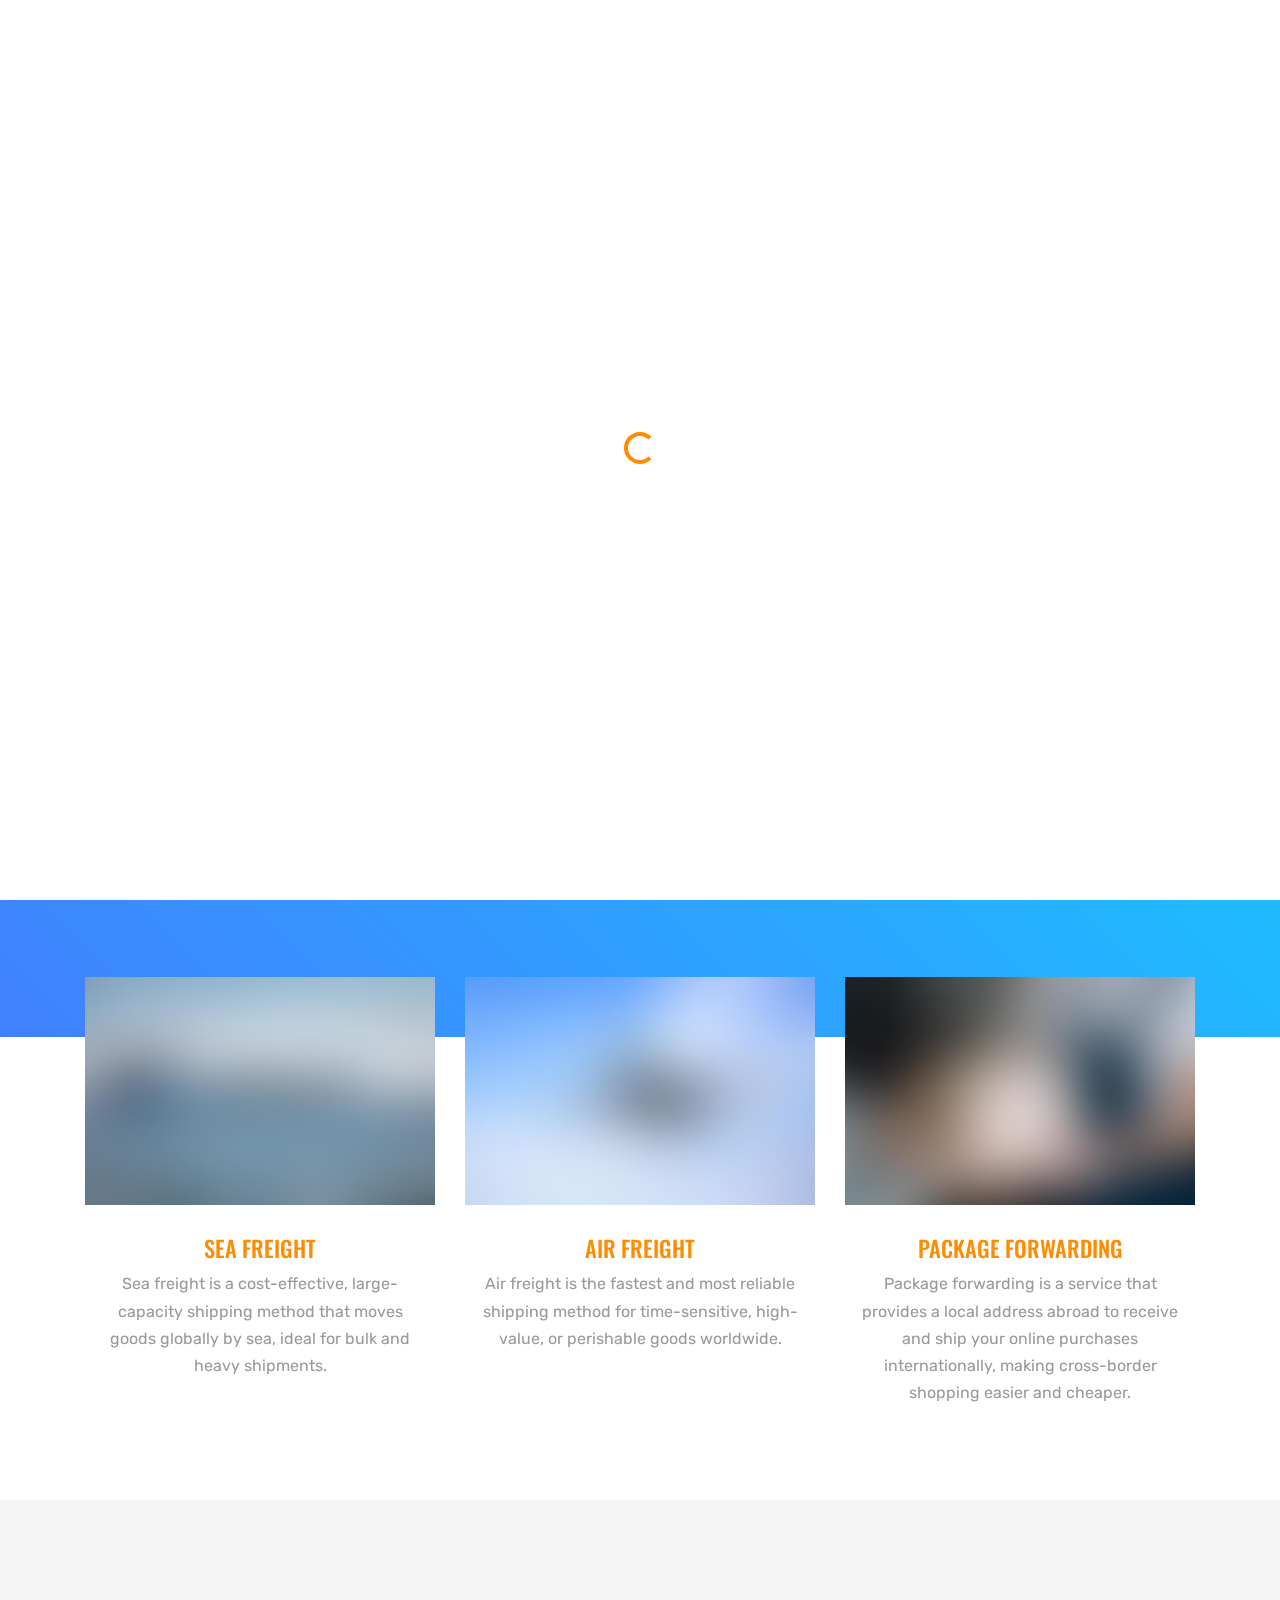
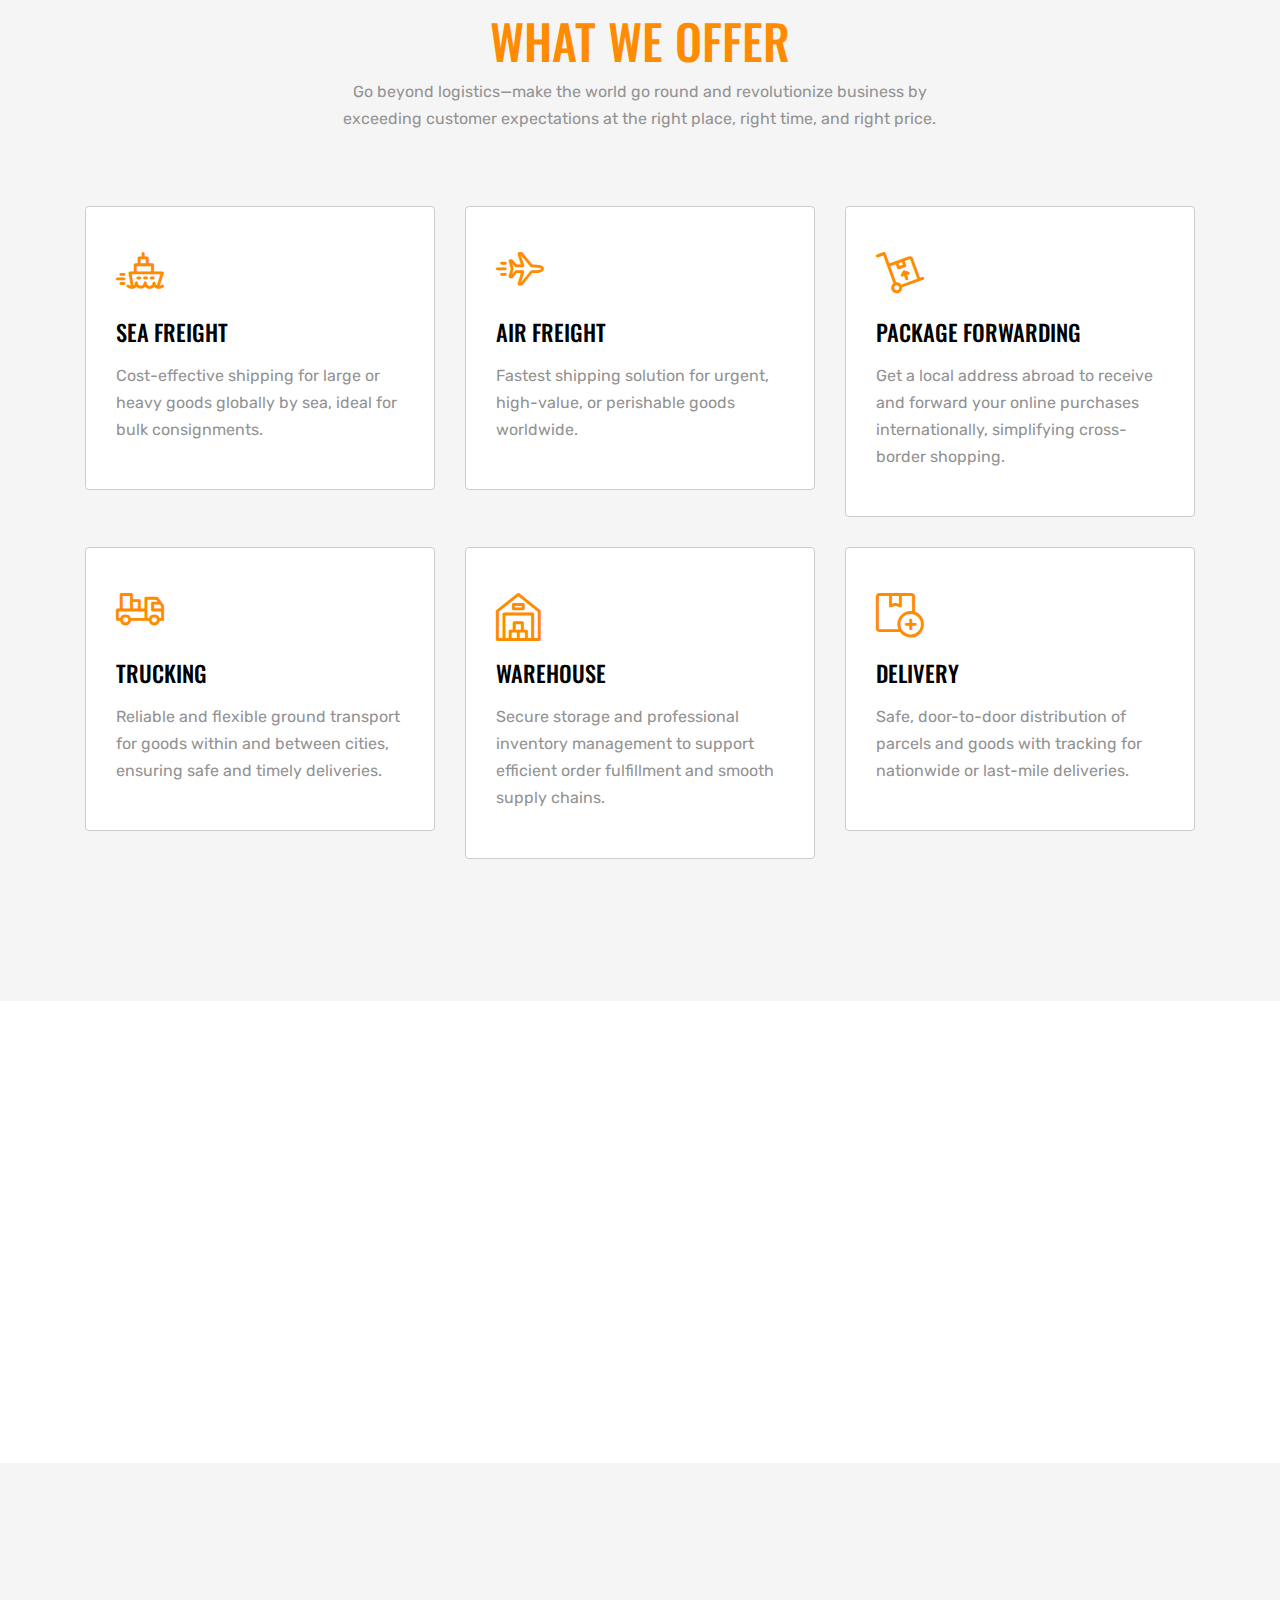
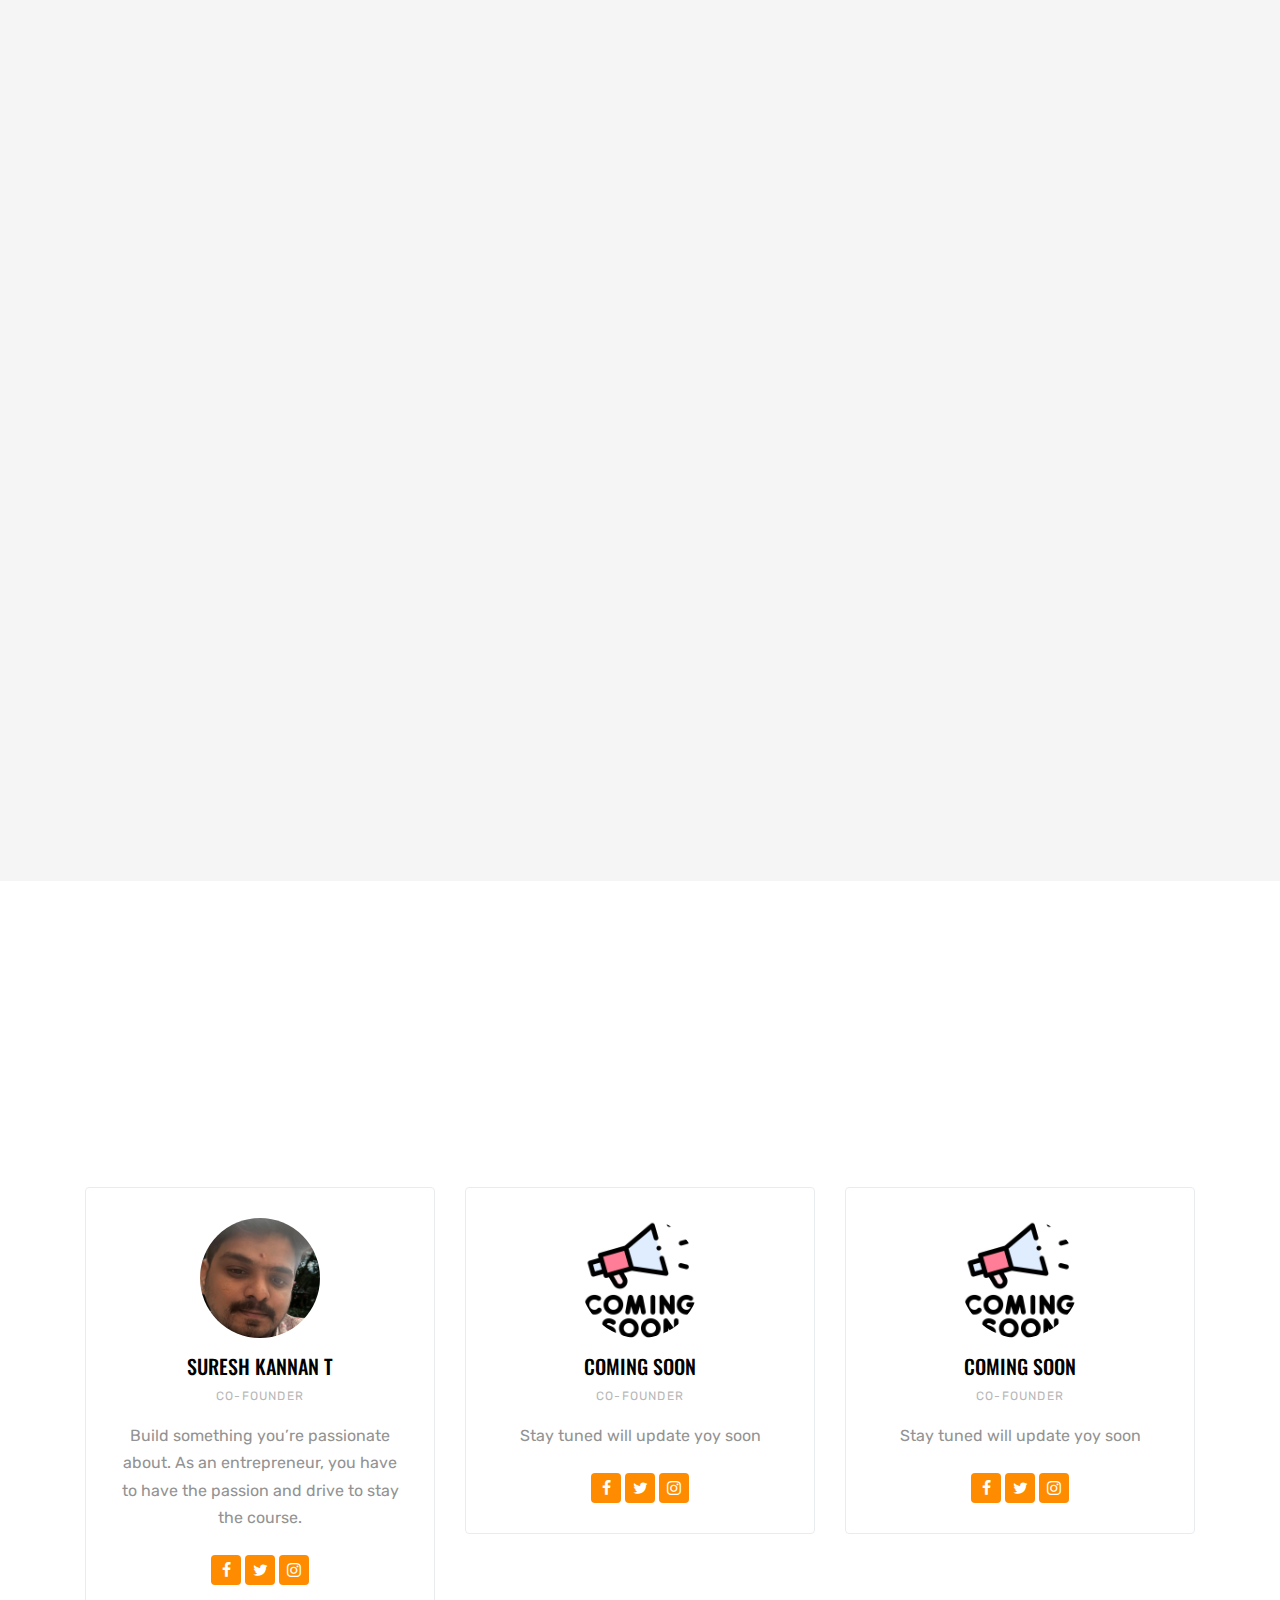
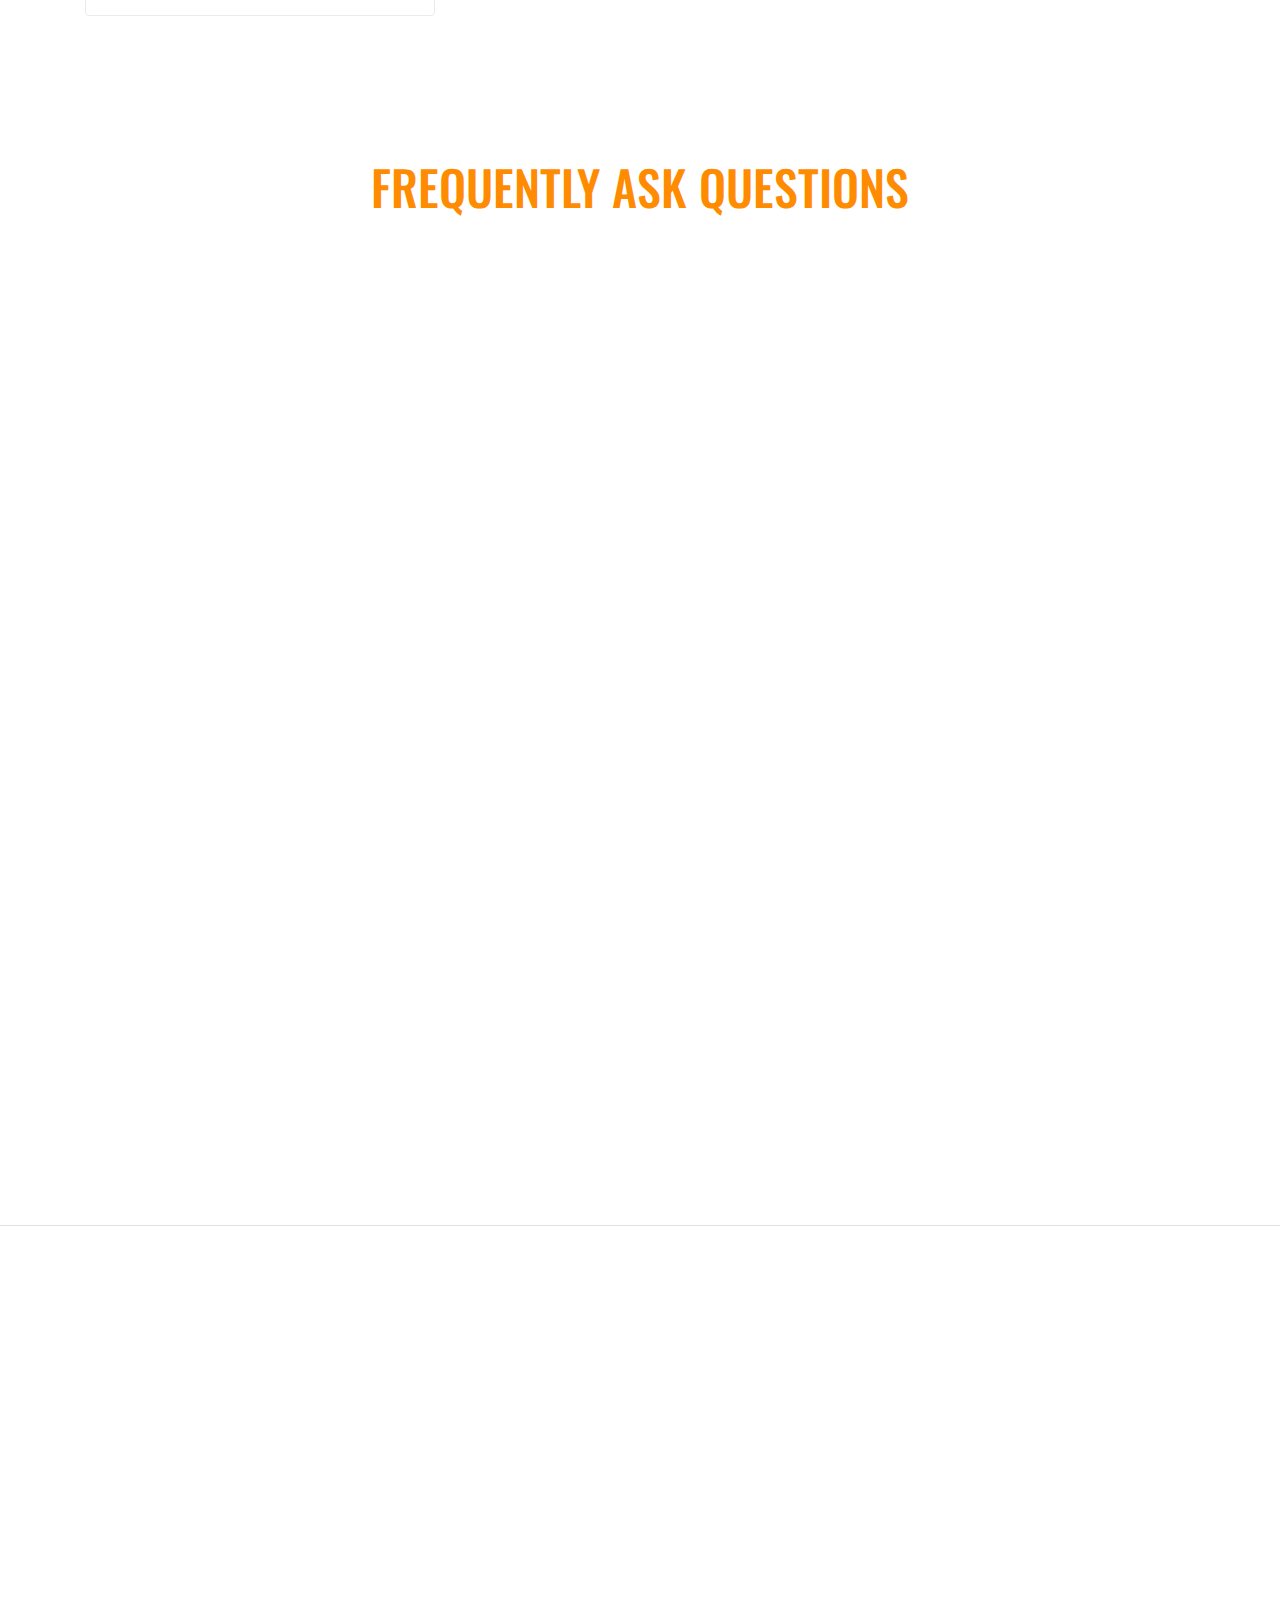
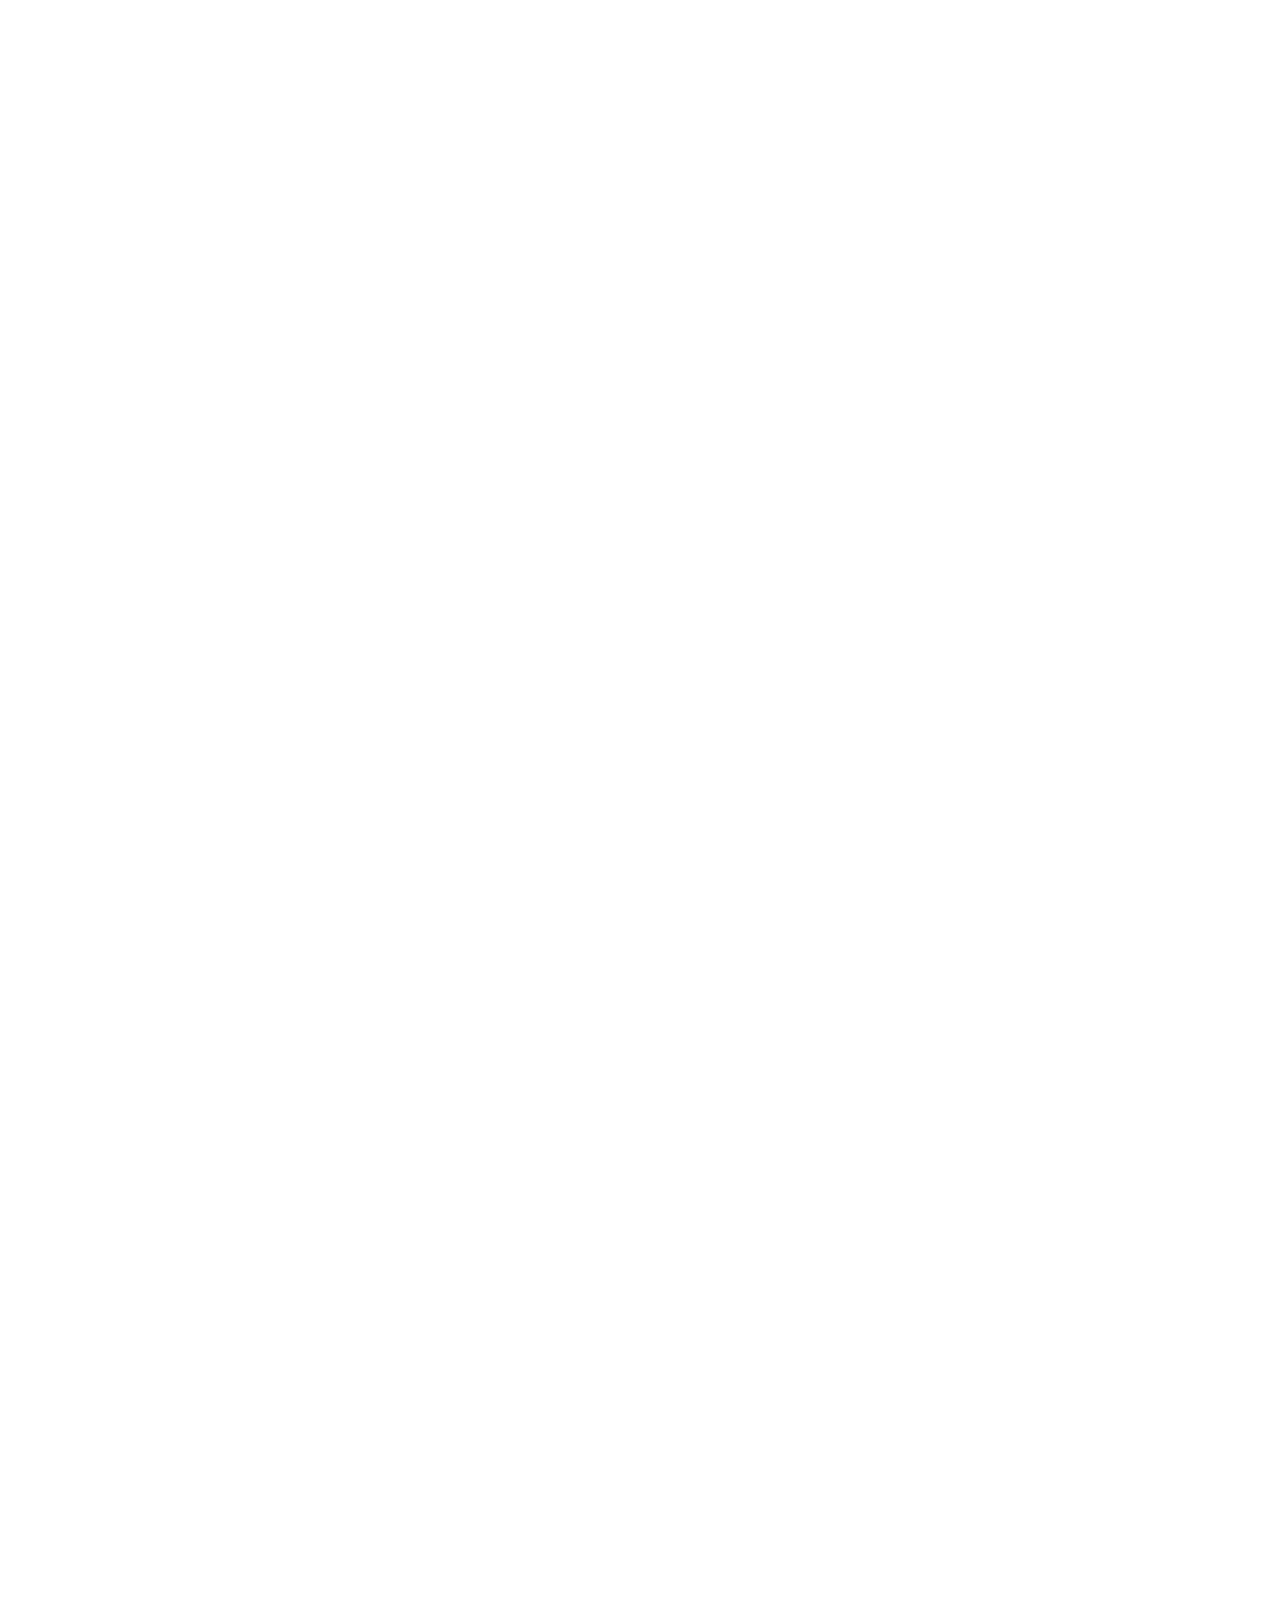
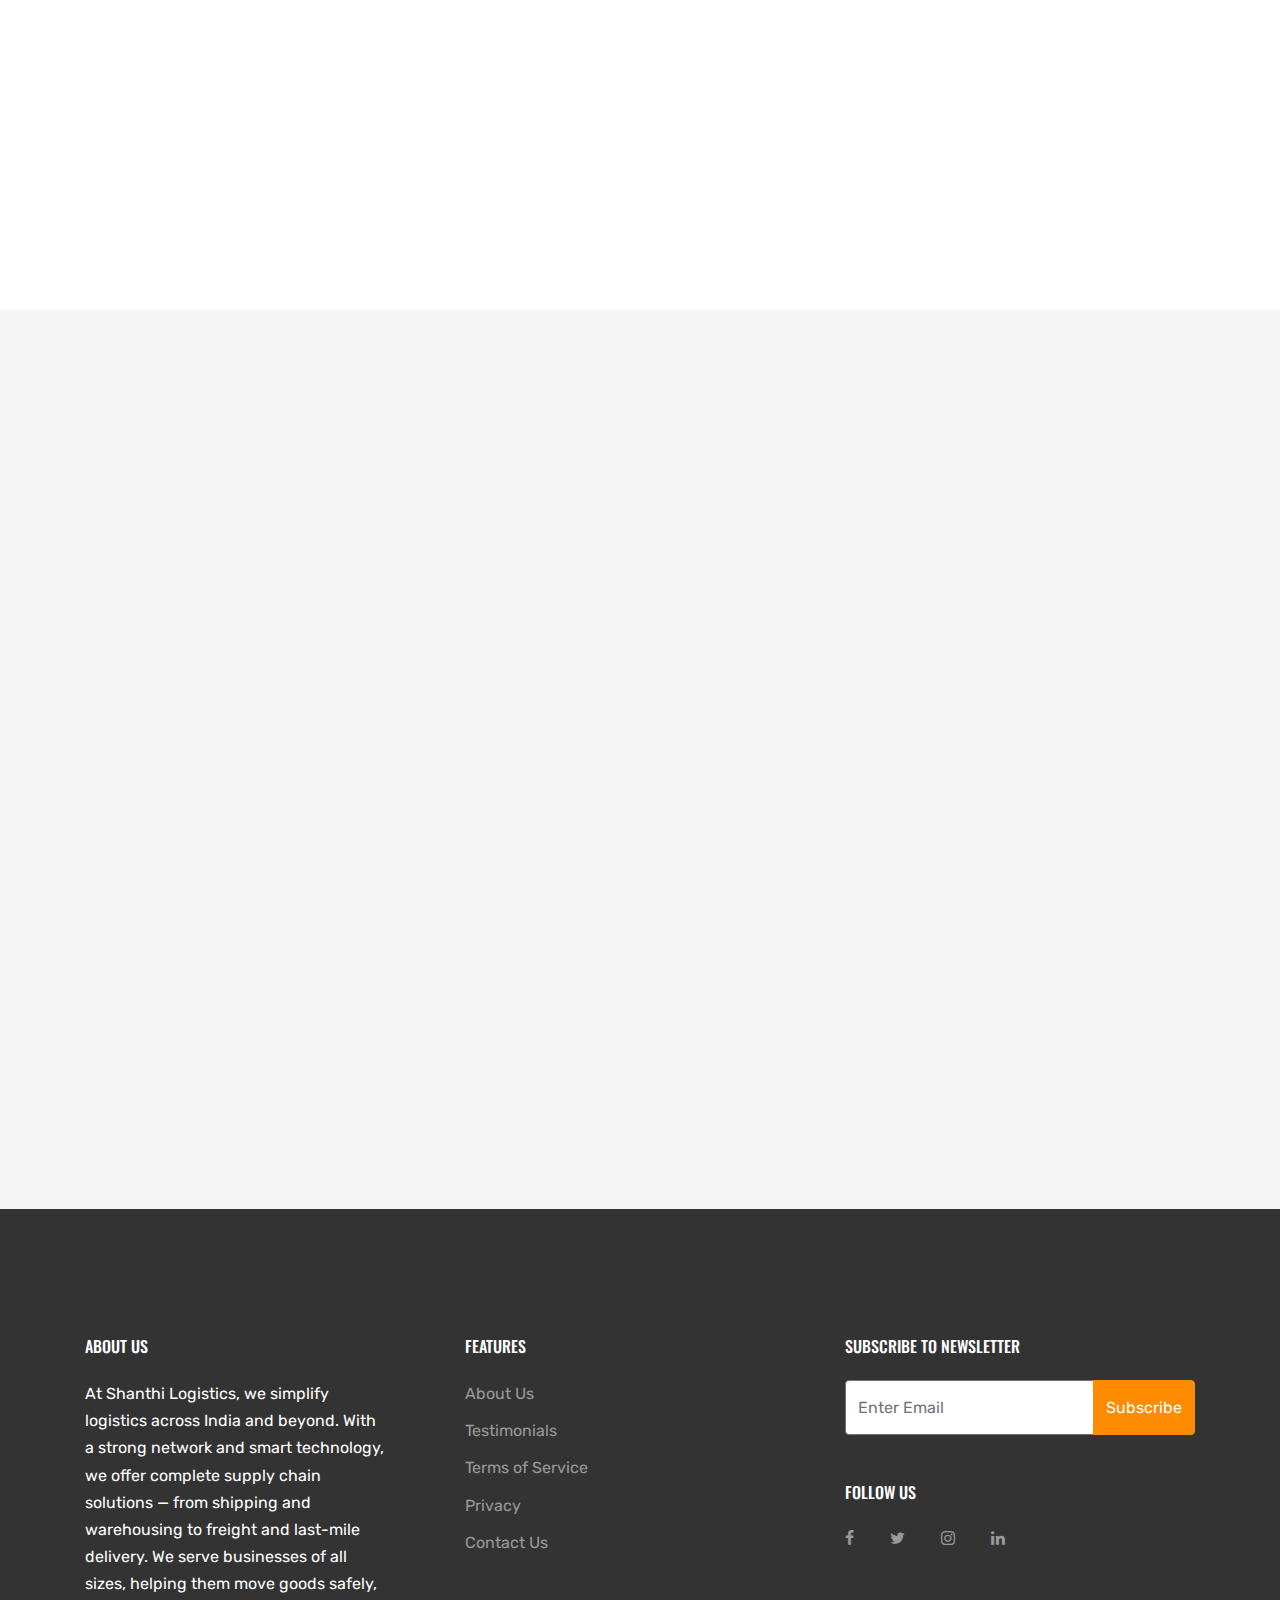
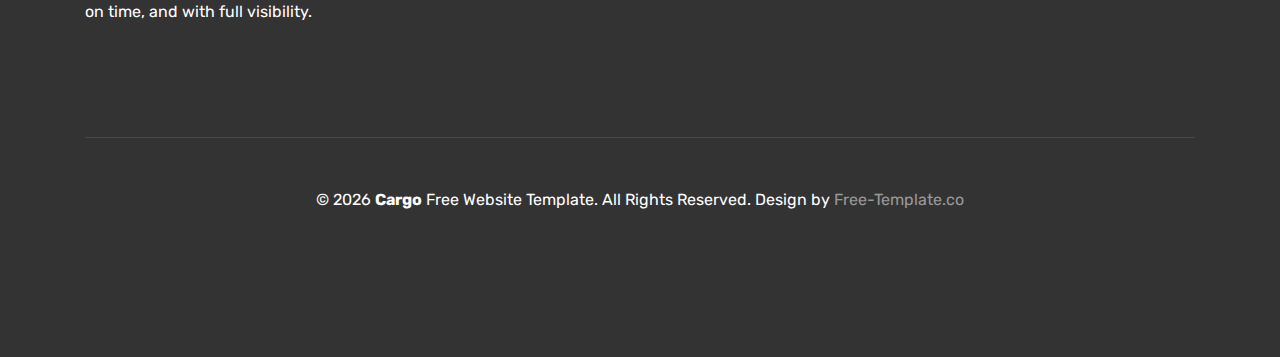
<file: index.html>
<!doctype html>
<html lang="en">

  <head>
    <title>Shanthi Group</title>
    <meta charset="utf-8">
    <meta name="viewport" content="width=device-width, initial-scale=1, shrink-to-fit=no">
    <meta name="description" content="" />
    <meta name="keywords" content="" />
    <meta name="author" content="Free-Template.co" />
    <link rel="icon" href="logo new_2.0.jpg">

    <link href="https://fonts.googleapis.com/css?family=Rubik:300,400,700|Oswald:400,700" rel="stylesheet">

    <link rel="stylesheet" href="fonts/icomoon/style.css">

    <link rel="stylesheet" href="css/bootstrap.min.css">
    <link rel="stylesheet" href="css/jquery.fancybox.min.css">
    <link rel="stylesheet" href="css/owl.carousel.min.css">
    <link rel="stylesheet" href="css/owl.theme.default.min.css">
    <link rel="stylesheet" href="fonts/flaticon/font/flaticon.css">
    <link rel="stylesheet" href="css/aos.css">

    <!-- MAIN CSS -->
    <link rel="stylesheet" href="css/style.css">

  </head>

  <body data-spy="scroll" data-target=".site-navbar-target" data-offset="300">

    <div id="overlayer"></div>
    <div class="loader">
      <div class="spinner-border text-primary" role="status">
        <span class="sr-only">Loading...</span>
      </div>
    </div>

    <div class="site-wrap" id="home-section">

      <div class="site-mobile-menu site-navbar-target">
        <div class="site-mobile-menu-header">
          <div class="site-mobile-menu-close mt-3">
            <span class="icon-close2 js-menu-toggle"></span>
          </div>
        </div>
        <div class="site-mobile-menu-body"></div>
      </div>


      <div class="top-bar">
        <div class="container">
          <div class="row">
            <div class="col-12">
              <a href="#" class=""><span class="mr-2  icon-envelope-open-o"></span> <span class="d-none d-md-inline-block">shanthilogistics.cbe@gmail.com</span></a>
              <span class="mx-md-2 d-inline-block"></span>
              <a href="#" class=""><span class="mr-2  icon-phone"></span> <span class="d-none d-md-inline-block">+91 9597168458</span></a>


              <div class="float-right">

                <a href="#" class=""><span class="mr-2  icon-twitter"></span> <span class="d-none d-md-inline-block">Twitter</span></a>
                <span class="mx-md-2 d-inline-block"></span>
                <a href="#" class=""><span class="mr-2  icon-facebook"></span> <span class="d-none d-md-inline-block">Facebook</span></a>

              </div>

            </div>

          </div>

        </div>
      </div>

      <header class="site-navbar js-sticky-header site-navbar-target" style="height: 93px;">

        <div class="container">
          <div class="row align-items-center position-relative">


            <!-- <div class="site-logo">
               
              <a href="index.html" class="text-black"><span class="text-primary">Shanthi Groups</a>
            </div> -->

            <div class="site-logo">
                 <a href="index.html" class="text-black">
                 <img src="logo_nobg_2.0.png" alt="Shanthi Groups Logo" style="height: 85.65px; width: 145px; vertical-align: middle; margin-right: 8px;">
                 <span class="text-primary">Shanthi Group</span></a>
            </div>


            <div class="col-12">
              <nav class="site-navigation text-right ml-auto " role="navigation">

                <ul class="site-menu main-menu js-clone-nav ml-auto d-none d-lg-block">
                  <li><a href="#home-section" class="nav-link">Home</a></li>
                  <li><a href="#services-section" class="nav-link">Services</a></li>


                  <li>
                    <a href="#about-section" class="nav-link">About Us</a>
                    </li>

                  <li><a href="#why-us-section" class="nav-link">Why Us</a></li>

                  <li><a href="#testimonials-section" class="nav-link">Testimonials</a></li>
                  <li><a href="#blog-section" class="nav-link">Blog</a></li>
                  <li><a href="#contact-section" class="nav-link">Contact</a></li>
                </ul>
              </nav>

            </div>

            <div class="toggle-button d-inline-block d-lg-none"><a href="#" class="site-menu-toggle py-5 js-menu-toggle text-black"><span class="icon-menu h3"></span></a></div>

          </div>
        </div>

      </header>

      <div class="ftco-blocks-cover-1">
        <div class="ftco-cover-1 overlay" style="background-image: url('https://source.unsplash.com/pSyfecRCBQA/1920x780')">
          <div class="container">
            <div class="row align-items-center">
              <div class="col-lg-6">
                <h1>Choose Your Quality Delivery of Your Cargo</h1>
                <form action="#">
                  <div class="form-group d-flex">
                    <input type="text" class="form-control" placeholder="Enter your tracking number">
                    <input type="submit" class="btn btn-primary text-white px-4" value="Track Now">
                  </div>
                </form>
              </div>
            </div>
          </div>
        </div>
        <!-- END .ftco-cover-1 -->
        <div class="ftco-service-image-1 pb-5">
          <div class="container">
            <div class="owl-carousel owl-all">
              <div class="service text-center">
                <a href="#"><img src="images/cargo_sea_small.jpg" alt="Image" class="img-fluid"></a>
                <div class="px-md-3">
                  <h3><a href="#">Sea Freight</a></h3>
                  <p>Sea freight is a cost-effective, large-capacity shipping method that moves goods globally by sea, ideal for bulk and heavy shipments.</p>
                </div>
              </div>
              <div class="service text-center">
                <a href="#"><img src="images/cargo_air_small.jpg" alt="Image" class="img-fluid"></a>
                <div class="px-md-3">
                  <h3><a href="#">Air Freight</a></h3>
                  <p>Air freight is the fastest and most reliable shipping method for time-sensitive, high-value, or perishable goods worldwide.</p>
                </div>
              </div>
              <div class="service text-center">
                <a href="#"><img src="images/cargo_delivery_small.jpg" alt="Image" class="img-fluid"></a>
                <div class="px-md-3">
                  <h3><a href="#">Package Forwarding</a></h3>
                  <p>Package forwarding is a service that provides a local address abroad to receive and ship your online purchases internationally, making cross-border shopping easier and cheaper.</p>
                </div>
              </div>
            </div>
          </div>
        </div>

      </div>

      <div class="site-section bg-light" id="services-section">
        <div class="container">
          <div class="row mb-5 justify-content-center">
            <div class="col-md-7 text-center">
              <div class="block-heading-1">
                <h2>What We Offer</h2>
                <p>Go beyond logistics—make the world go round and revolutionize business by exceeding customer expectations at the right place, right time, and right price.</p>
              </div>
            </div>
          </div>
          <div class="owl-carousel owl-all">
            <div class="block__35630">
              <div class="icon mb-0">
                <span class="flaticon-ferry"></span>
              </div>
              <h3 class="mb-3">Sea Freight</h3>
              <p>Cost-effective shipping for large or heavy goods globally by sea, ideal for bulk consignments. </p>
            </div>

            <div class="block__35630">
              <div class="icon mb-0">
                <span class="flaticon-airplane"></span>
              </div>
              <h3 class="mb-3">Air Freight</h3>
              <p>Fastest shipping solution for urgent, high-value, or perishable goods worldwide. </p>
            </div>

            <div class="block__35630">
              <div class="icon mb-0">
                <span class="flaticon-box"></span>
              </div>
              <h3 class="mb-3">Package Forwarding</h3>
              <p>Get a local address abroad to receive and forward your online purchases internationally, simplifying cross-border shopping. </p>
            </div>

            <div class="block__35630">
              <div class="icon mb-0">
                <span class="flaticon-lorry"></span>
              </div>
              <h3 class="mb-3">Trucking</h3>
              <p>Reliable and flexible ground transport for goods within and between cities, ensuring safe and timely deliveries. </p>
            </div>

            <div class="block__35630">
              <div class="icon mb-0">
                <span class="flaticon-warehouse"></span>
              </div>
              <h3 class="mb-3">Warehouse</h3>
              <p>Secure storage and professional inventory management to support efficient order fulfillment and smooth supply chains. </p>
            </div>

            <div class="block__35630">
              <div class="icon mb-0">
                <span class="flaticon-add"></span>
              </div>
              <h3 class="mb-3">Delivery</h3>
              <p>Safe, door-to-door distribution of parcels and goods with tracking for nationwide or last-mile deliveries.</p>
            </div>

          </div>
        </div>
      </div>




      <div class="site-section" id="about-section">

        <div class="container">
          <div class="row mb-5 justify-content-center">
            <div class="col-md-7 text-center">
              <div class="block-heading-1" data-aos="fade-up" data-aos-delay="">
                <h2>About Us</h2>
                <p>we simplify logistics across India and beyond. With a strong network and smart technology, we offer complete supply chain solutions — from shipping and warehousing to freight and last-mile delivery.
We serve businesses of all sizes, helping them move goods safely, on time, and with full visibility.</p>
              </div>
            </div>
          </div>
        </div>

      </div>



      <div class="site-section bg-light" id="about-section">
        <div class="container">
          <div class="row justify-content-center mb-4 block-img-video-1-wrap">
            <div class="col-md-12 mb-5">
              <figure class="block-img-video-1" data-aos="fade">
                <a href="D:\suresh\shanthigroups\Videos\aboutus_video.mp4" data-fancybox data-ratio="2">
                <span class="icon"><span class="icon-play"></span></span>
                <img src="images/cargo_delivery_big.jpg" alt="Image" class="img-fluid">
              </a>
              </figure>
            </div>
          </div>
          <div class="row">
            <div class="col-12">
              <div class="row">
                <div class="col-6 col-md-6 mb-4 col-lg-0 col-lg-3" data-aos="fade-up" data-aos-delay="">
                  <div class="block-counter-1">
                    <span class="number"><span data-number="5">0</span>+</span>
                    <span class="caption">Years of Experience</span>
                  </div>
                </div>
                <div class="col-6 col-md-6 mb-4 col-lg-0 col-lg-3" data-aos="fade-up" data-aos-delay="100">
                  <div class="block-counter-1">
                    <span class="number"><span data-number="100">0</span>+</span>
                    <span class="caption">Companies</span>
                  </div>
                </div>
                <div class="col-6 col-md-6 mb-4 col-lg-0 col-lg-3" data-aos="fade-up" data-aos-delay="200">
                  <div class="block-counter-1">
                    <span class="number"><span data-number="100">0</span>+</span>
                    <span class="caption">Covered cities</span>
                  </div>
                </div>
                <div class="col-6 col-md-6 mb-4 col-lg-0 col-lg-3" data-aos="fade-up" data-aos-delay="300">
                  <div class="block-counter-1">
                    <span class="number"><span data-number="150">0</span>+</span>
                    <span class="caption">Couriers</span>
                  </div>
                </div>
              </div>
            </div>
          </div>
        </div>
      </div>

      <div class="site-section" id="team-section">
        <div class="container">
          <div class="row mb-5 justify-content-center">
            <div class="col-md-7 text-center">
              <div class="block-heading-1" data-aos="fade-up" data-aos-delay="">
                <h2>Our Staff</h2>
                <p>Far far away, behind the word mountains, far from the countries Vokalia and Consonantia, there live the blind texts.</p>
              </div>
            </div>
          </div>

          <div class="owl-carousel owl-all">
            <div class="block-team-member-1 text-center rounded h-100">
              <figure>
                <img src="Founder_Suresh.jpg" alt="Image" class="img-fluid rounded-circle" id ="suresh-img">
              </figure>
              <h3 class="font-size-20 text-black">Suresh Kannan T</h3>
              <span class="d-block font-gray-5 letter-spacing-1 text-uppercase font-size-12 mb-3">Co-Founder</span>
              <p class="mb-4">Build something you’re passionate about. As an entrepreneur, you have to have the passion and drive to stay the course.</p>
              <div class="block-social-1">
                <a href="#" class="btn border-w-2 rounded primary-primary-outline--hover"><span class="icon-facebook"></span></a>
                <a href="#" class="btn border-w-2 rounded primary-primary-outline--hover"><span class="icon-twitter"></span></a>
                <a href="#" class="btn border-w-2 rounded primary-primary-outline--hover"><span class="icon-instagram"></span></a>
              </div>
            </div>

            <div class="block-team-member-1 text-center rounded h-100">
              <figure>
                <img src="Will-be-updated-soon.jpg" alt="Image" class="img-fluid rounded-circle" id="update-img">
              </figure>
              <h3 class="font-size-20 text-black">Coming Soon</h3>
              <span class="d-block font-gray-5 letter-spacing-1 text-uppercase font-size-12 mb-3">Co-Founder</span>
              <p class="mb-4">Stay tuned will update yoy soon</p>
              <div class="block-social-1">
                <a href="#" class="btn border-w-2 rounded primary-primary-outline--hover"><span class="icon-facebook"></span></a>
                <a href="#" class="btn border-w-2 rounded primary-primary-outline--hover"><span class="icon-twitter"></span></a>
                <a href="#" class="btn border-w-2 rounded primary-primary-outline--hover"><span class="icon-instagram"></span></a>
              </div>
            </div>

            <div class="block-team-member-1 text-center rounded h-100">
              <figure>
                <img src="Will-be-updated-soon.jpg" alt="Image" class="img-fluid rounded-circle" id ="update-img">
              </figure>
              <h3 class="font-size-20 text-black">Coming Soon</h3>
              <span class="d-block font-gray-5 letter-spacing-1 text-uppercase font-size-12 mb-3">Co-Founder</span>
              <p class="mb-4">Stay tuned will update yoy soon</p>
              <div class="block-social-1">
                <a href="#" class="btn border-w-2 rounded primary-primary-outline--hover"><span class="icon-facebook"></span></a>
                <a href="#" class="btn border-w-2 rounded primary-primary-outline--hover"><span class="icon-twitter"></span></a>
                <a href="#" class="btn border-w-2 rounded primary-primary-outline--hover"><span class="icon-instagram"></span></a>
              </div>
            </div>
            <!--
            <div class="block-team-member-1 text-center rounded h-100">
              <figure>
                <img src="images/person_2.jpg" alt="Image" class="img-fluid rounded-circle">
              </figure>
              <h3 class="font-size-20 text-black">Jean Smith</h3>
              <span class="d-block font-gray-5 letter-spacing-1 text-uppercase font-size-12 mb-3">Financial Manager</span>
              <p class="mb-4">Far far away, behind the word mountains, far from the countries Vokalia and Consonantia, there live the blind texts.</p>
              <div class="block-social-1">
                <a href="#" class="btn border-w-2 rounded primary-primary-outline--hover"><span class="icon-facebook"></span></a>
                <a href="#" class="btn border-w-2 rounded primary-primary-outline--hover"><span class="icon-twitter"></span></a>
                <a href="#" class="btn border-w-2 rounded primary-primary-outline--hover"><span class="icon-instagram"></span></a>
              </div>
            </div>

            <div class="block-team-member-1 text-center rounded h-100">
              <figure>
                <img src="images/person_1.jpg" alt="Image" class="img-fluid rounded-circle">
              </figure>
              <h3 class="font-size-20 text-black">Bob Carry</h3>
              <span class="d-block font-gray-5 letter-spacing-1 text-uppercase font-size-12 mb-3">Loader Manager</span>
              <p class="mb-4">Far far away, behind the word mountains, far from the countries Vokalia and Consonantia, there live the blind texts.</p>
              <div class="block-social-1">
                <a href="#" class="btn border-w-2 rounded primary-primary-outline--hover"><span class="icon-facebook"></span></a>
                <a href="#" class="btn border-w-2 rounded primary-primary-outline--hover"><span class="icon-twitter"></span></a>
                <a href="#" class="btn border-w-2 rounded primary-primary-outline--hover"><span class="icon-instagram"></span></a>
              </div>
            </div>

            <div class="block-team-member-1 text-center rounded h-100">
              <figure>
                <img src="images/person_2.jpg" alt="Image" class="img-fluid rounded-circle">
              </figure>
              <h3 class="font-size-20 text-black">Anne Fisher</h3>
              <span class="d-block font-gray-5 letter-spacing-1 text-uppercase font-size-12 mb-3">Package Manager</span>
              <p class="mb-4">Far far away, behind the word mountains, far from the countries Vokalia and Consonantia, there live the blind texts.</p>
              <div class="block-social-1">
                <a href="#" class="btn border-w-2 rounded primary-primary-outline--hover"><span class="icon-facebook"></span></a>
                <a href="#" class="btn border-w-2 rounded primary-primary-outline--hover"><span class="icon-twitter"></span></a>
                <a href="#" class="btn border-w-2 rounded primary-primary-outline--hover"><span class="icon-instagram"></span></a>
              </div>
            </div>
          </div>
-->


        </div>
      </div>





      <div class="site-section" id="faq-section">
        <div class="container">
          <div class="row mb-5">
            <div class="block-heading-1 col-12 text-center">
              <h2>Frequently Ask Questions</h2>
            </div>
          </div>
          <div class="row">
            <div class="col-lg-6">

              <div class="mb-5" data-aos="fade-up" data-aos-delay="100">
                <h3 class="text-black h4 mb-4"><span class="icon-question_answer text-primary mr-2"></span>What services do you offer?</h3>
                <p>We provide complete logistics solutions, including shipping, warehousing, inventory management, last-mile delivery, and supply chain support</p>
              </div>

              <div class="mb-5" data-aos="fade-up" data-aos-delay="100">
                <h3 class="text-black h4 mb-4"><span class="icon-question_answer text-primary mr-2"></span>How can I track my shipment?</h3>
                <p>You can easily track your shipment using the tracking ID provided at the time of booking. Simply enter the ID on our Track Shipment page to get real-time updates.</p>
              </div>

              <div class="mb-5" data-aos="fade-up" data-aos-delay="100">
                <h3 class="text-black h4 mb-4"><span class="icon-question_answer text-primary mr-2"></span>What is the estimated delivery time?</h3>
                <p>Delivery times vary depending on the service type and destination.
                  <li>Same-city: 24 hours</li>
                  <li>Domestic metro-to-metro: 2–3 working days</li>
                  <li>Remote or rural areas: 4–7 working days</li>
                  <li>We also offer express shipping for urgent deliveries.</li>
                </p>
              </div>

              <div class="mb-5" data-aos="fade-up" data-aos-delay="100">
                <h3 class="text-black h4 mb-4"><span class="icon-question_answer text-primary mr-2"></span>Do you offer Cash on Delivery (COD) services?</h3>
                <p>Yes, we provide Cash on Delivery (COD) options for e-commerce and retail businesses. We also support payment collection and reconciliation services.</p>
              </div>
            </div>
            <div class="col-lg-6">

              <div class="mb-5" data-aos="fade-up" data-aos-delay="100">
                <h3 class="text-black h4 mb-4"><span class="icon-question_answer text-primary mr-2"></span>What items are prohibited from shipping?</h3>
                <p>We don’t ship hazardous materials, currency, valuables, illegal items, or unprotected perishables.
See our Shipping Guidelines for the full list.</p>
              </div>

              <div class="mb-5" data-aos="fade-up" data-aos-delay="100">
                <h3 class="text-black h4 mb-4"><span class="icon-question_answer text-primary mr-2"></span>How can I get a quote or book a pickup?</h3>
                <p>You can get an instant quote using our online rate calculator or by contacting our support team. To book a pickup, log in to your account or call our customer service hotline.</p>
              </div>

              <div class="mb-5" data-aos="fade-up" data-aos-delay="100">
                <h3 class="text-black h4 mb-4"><span class="icon-question_answer text-primary mr-2"></span>Do you provide logistics solutions for businesses and e-commerce?</h3>
                <p>Yes, we offer customized B2B and B2C logistics solutions for businesses of all sizes, including inventory management, API integration for order processing, last-mile delivery, reverse logistics, and warehouse fulfillment. We also support e-commerce platforms with seamless shipping and returns management.</p>
              </div>

              <div class="mb-5" data-aos="fade-up" data-aos-delay="100">
                <h3 class="text-black h4 mb-4"><span class="icon-question_answer text-primary mr-2"></span>What areas do you serve in India and internationally?</h3>
                <p>We have a pan-India delivery network, covering over 20,000+ pin codes, including metro cities, towns, and remote areas. Internationally, we ship to over 220 countries through our global courier partners and freight forwarding services.</p>
              </div>
            </div>
          </div>
        </div>
      </div>

      <div class="block__73694 site-section border-top" id="why-us-section">
        <div class="container">
          <div class="row d-flex no-gutters align-items-stretch">

            <div class="col-12 col-lg-6 block__73422 order-lg-2" style="background-image: url('images/cargo_sea_small.jpg');" data-aos="fade-left" data-aos-delay="">
            </div>



            <div class="col-lg-5 mr-auto p-lg-5 mt-4 mt-lg-0 order-lg-1" data-aos="fade-right" data-aos-delay="">
              <h2 class="mb-4 text-black">Why Us</h2>
              <h4 class="text-primary">We work quickly and efficiently!</h4>
              <p>A small river named Duden flows by their place and supplies it with the necessary regelialia. It is a paradisematic country, in which roasted parts of sentences fly into your mouth.</p>

              <ul class="ul-check primary list-unstyled mt-5">
                <li>Cargo express</li>
                <li>Secure Services</li>
                <li>Secure Warehouseing</li>
                <li>Cost savings</li>
                <li>Proven by great companies</li>
              </ul>

            </div>

          </div>
        </div>
      </div>


      <div class="site-section bg-light block-13" id="testimonials-section" data-aos="fade">
        <div class="container">

          <div class="text-center mb-5">
            <div class="block-heading-1">
              <h2>Happy Clients</h2>
            </div>
          </div>

          <div class="owl-carousel nonloop-block-13">
            <div>
              <div class="block-testimony-1 text-center">

                <blockquote class="mb-4">
                  <p>&ldquo;The Big Oxmox advised her not to do so, because there were thousands of bad Commas, wild Question Marks and devious Semikoli, but the Little Blind Text didn’t listen. She packed her seven versalia, put her initial into the belt
                    and made herself on the way.&rdquo;</p>
                </blockquote>

                <figure>
                  <img src="images/person_4.jpg" alt="Image" class="img-fluid rounded-circle mx-auto">
                </figure>
                <h3 class="font-size-20 text-black">Ricky Fisher</h3>
              </div>
            </div>

            <div>
              <div class="block-testimony-1 text-center">
                <blockquote class="mb-4">
                  <p>&ldquo;Even the all-powerful Pointing has no control about the blind texts it is an almost unorthographic life One day however a small line of blind text by the name of Lorem Ipsum decided to leave for the far World of Grammar.&rdquo;</p>
                </blockquote>
                <figure>
                  <img src="images/person_2.jpg" alt="Image" class="img-fluid rounded-circle mx-auto">
                </figure>
                <h3 class="font-size-20 mb-4 text-black">Ken Davis</h3>

              </div>
            </div>

            <div>
              <div class="block-testimony-1 text-center">


                <blockquote class="mb-4">
                  <p>&ldquo;A small river named Duden flows by their place and supplies it with the necessary regelialia. It is a paradisematic country, in which roasted parts of sentences fly into your mouth.&rdquo;</p>
                </blockquote>

                <figure>
                  <img src="images/person_1.jpg" alt="Image" class="img-fluid rounded-circle mx-auto">
                </figure>
                <h3 class="font-size-20 text-black">Mellisa Griffin</h3>


              </div>
            </div>

            <div>
              <div class="block-testimony-1 text-center">
                <blockquote class="mb-4">
                  <p>&ldquo;Far far away, behind the word mountains, far from the countries Vokalia and Consonantia, there live the blind texts. Separated they live in Bookmarksgrove right at the coast of the Semantics, a large language ocean.&rdquo;</p>
                </blockquote>

                <figure>
                  <img src="images/person_3.jpg" alt="Image" class="img-fluid rounded-circle mx-auto">
                </figure>
                <h3 class="font-size-20 mb-4 text-black">Robert Steward</h3>

              </div>
            </div>


          </div>

        </div>
      </div>

      <div class="site-section py-5" id="blog-section">
        <div class="container">
          <div class="row justify-content-center text-center mb-5">
            <div class="col-lg-4 mb-5 mb-lg-0">
              <div class="block-heading-1" data-aos="fade-right" data-aos-delay="">
                <h2>Articles</h2>
              </div>
            </div>
          </div>
          <div class="row">
            <div class="col-lg-6">
              <div class="mb-5 d-flex blog-entry" data-aos="fade-right" data-aos-delay="">
                <a href="#" class="blog-thumbnail"><img src="images/cargo_sea_small.jpg" alt="Free website template by Free-Template.co" class="img-fluid"></a>
                <div class="blog-excerpt">
                  <span class="d-block text-muted">Apr 19, 2019</span>
                  <h2 class="h4  mb-3"><a href="press-single.html">Knowing the Difference Is Key to Effective Logistics</a></h2>

                  <p>Far far away, behind the word mountains, far from the countries Vokalia and Consonantia, there live the blind texts</p>
                  <p><a href="single.html" class="text-primary">Read More</a></p>
                </div>
              </div>
            </div>
            <div class="col-lg-6">
              <div class="mb-5 d-flex blog-entry" data-aos="fade-right" data-aos-delay="">
                <a href="#" class="blog-thumbnail"><img src="images/cargo_air_small.jpg" alt="Free website template by Free-Template.co" class="img-fluid"></a>
                <div class="blog-excerpt">
                  <span class="d-block text-muted">Apr 19, 2019</span>
                  <h2 class="h4  mb-3"><a href="press-single.html">Knowing the Difference Is Key to Effective Logistics</a></h2>

                  <p>Far far away, behind the word mountains, far from the countries Vokalia and Consonantia, there live the blind texts</p>
                  <p><a href="single.html" class="text-primary">Read More</a></p>
                </div>
              </div>
            </div>


          </div>
        </div>
      </div>
    </div>



    <div class="site-section bg-light" id="contact-section">
      <div class="container">
        <div class="row">
          <div class="col-12 text-center mb-5" data-aos="fade-up" data-aos-delay="">
            <div class="block-heading-1">
              <span>Get In Touch</span>
              <h2>Contact Us</h2>
            </div>
          </div>
        </div>
        <div class="row">
          <div class="col-lg-6 mb-5" data-aos="fade-up" data-aos-delay="100">
            <form action="#" method="post">
              <div class="form-group row">
                <div class="col-md-6 mb-4 mb-lg-0">
                  <input type="text" class="form-control" placeholder="First name">
                </div>
                <div class="col-md-6">
                  <input type="text" class="form-control" placeholder="First name">
                </div>
              </div>

              <div class="form-group row">
                <div class="col-md-12">
                  <input type="text" class="form-control" placeholder="Email address">
                </div>
              </div>

              <div class="form-group row">
                <div class="col-md-12">
                  <textarea name="" id="" class="form-control" placeholder="Write your message." cols="30" rows="10"></textarea>
                </div>
              </div>
              <div class="form-group row">
                <div class="col-md-6 mr-auto">
                  <input type="submit" class="btn btn-block btn-primary text-white py-3 px-5" value="Send Message">
                </div>
              </div>
            </form>
          </div>
          <div class="col-lg-4 ml-auto" data-aos="fade-up" data-aos-delay="200">
            <div class="bg-white p-3 p-md-5">
              <h3 class="text-black mb-4">Contact Info</h3>
              <ul class="list-unstyled footer-link">
                <li class="d-block mb-3">
                  <span class="d-block text-black">Address:</span>
                  <span>9/25 a jeeva street urumandampalayam, Coimbatore, Tamil Nadu, 641029</span></li>
                <li class="d-block mb-3"><span class="d-block text-black">Phone:</span><span>+91 9597168458</span></li>
                <li class="d-block mb-3"><span class="d-block text-black">Email:</span><span>shanthilogistics.cbe@gmail.com</span></li>
              </ul>
            </div>
          </div>
        </div>
      </div>
    </div>


    <footer class="site-footer">
      <div class="container">
        <div class="row">
          <div class="col-md-6">
            <div class="row">
              <div class="col-md-7">
                <h2 class="footer-heading mb-4">About Us</h2>
                <p>At Shanthi Logistics, we simplify logistics across India and beyond. With a strong network and smart technology, we offer complete supply chain solutions — from shipping and warehousing to freight and last-mile delivery.
We serve businesses of all sizes, helping them move goods safely, on time, and with full visibility.</p>
              </div>
              <div class="col-md-4 ml-auto">
                <h2 class="footer-heading mb-4">Features</h2>
                <ul class="list-unstyled">
                  <li><a href="#">About Us</a></li>
                  <li><a href="#">Testimonials</a></li>
                  <li><a href="#">Terms of Service</a></li>
                  <li><a href="#">Privacy</a></li>
                  <li><a href="#">Contact Us</a></li>
                </ul>
              </div>

            </div>
          </div>
          <div class="col-md-4 ml-auto">

            <div class="mb-5">
              <h2 class="footer-heading mb-4">Subscribe to Newsletter</h2>
              <form action="#" method="post" class="footer-suscribe-form">
                <div class="input-group mb-3">
                  <input type="text" class="form-control border-secondary text-white bg-transparent" placeholder="Enter Email" aria-label="Enter Email" aria-describedby="button-addon2">
                  <div class="input-group-append">
                    <button class="btn btn-primary text-white" type="button" id="button-addon2">Subscribe</button>
                  </div>
                </div>
            </div>


            <h2 class="footer-heading mb-4">Follow Us</h2>
            <a href="#about-section" class="smoothscroll pl-0 pr-3"><span class="icon-facebook"></span></a>
            <a href="#" class="pl-3 pr-3"><span class="icon-twitter"></span></a>
            <a href="#" class="pl-3 pr-3"><span class="icon-instagram"></span></a>
            <a href="#" class="pl-3 pr-3"><span class="icon-linkedin"></span></a>
            </form>
          </div>
        </div>
        <div class="row pt-5 mt-5 text-center">
          <div class="col-md-12">
            <div class="border-top pt-5">
              <p class="copyright">
                <!-- Link back to Free-Template.co can't be removed. Template is licensed under CC BY 3.0. -->
                &copy; <script>document.write(new Date().getFullYear());</script> <strong>Cargo</strong> Free Website Template. All Rights Reserved. Design by <a href="https://free-template.co/" target="_blank">Free-Template.co</a>
              </p>
            </div>
          </div>

        </div>
      </div>
    </footer>

    </div>

    <script src="js/jquery-3.3.1.min.js"></script>
    <script src="js/popper.min.js"></script>
    <script src="js/bootstrap.min.js"></script>
    <script src="js/owl.carousel.min.js"></script>
    <script src="js/jquery.sticky.js"></script>
    <script src="js/jquery.waypoints.min.js"></script>
    <script src="js/jquery.animateNumber.min.js"></script>
    <script src="js/jquery.fancybox.min.js"></script>
    <script src="js/jquery.easing.1.3.js"></script>
    <script src="js/aos.js"></script>

    <script src="js/main.js"></script>


  </body>

</html>
</file>
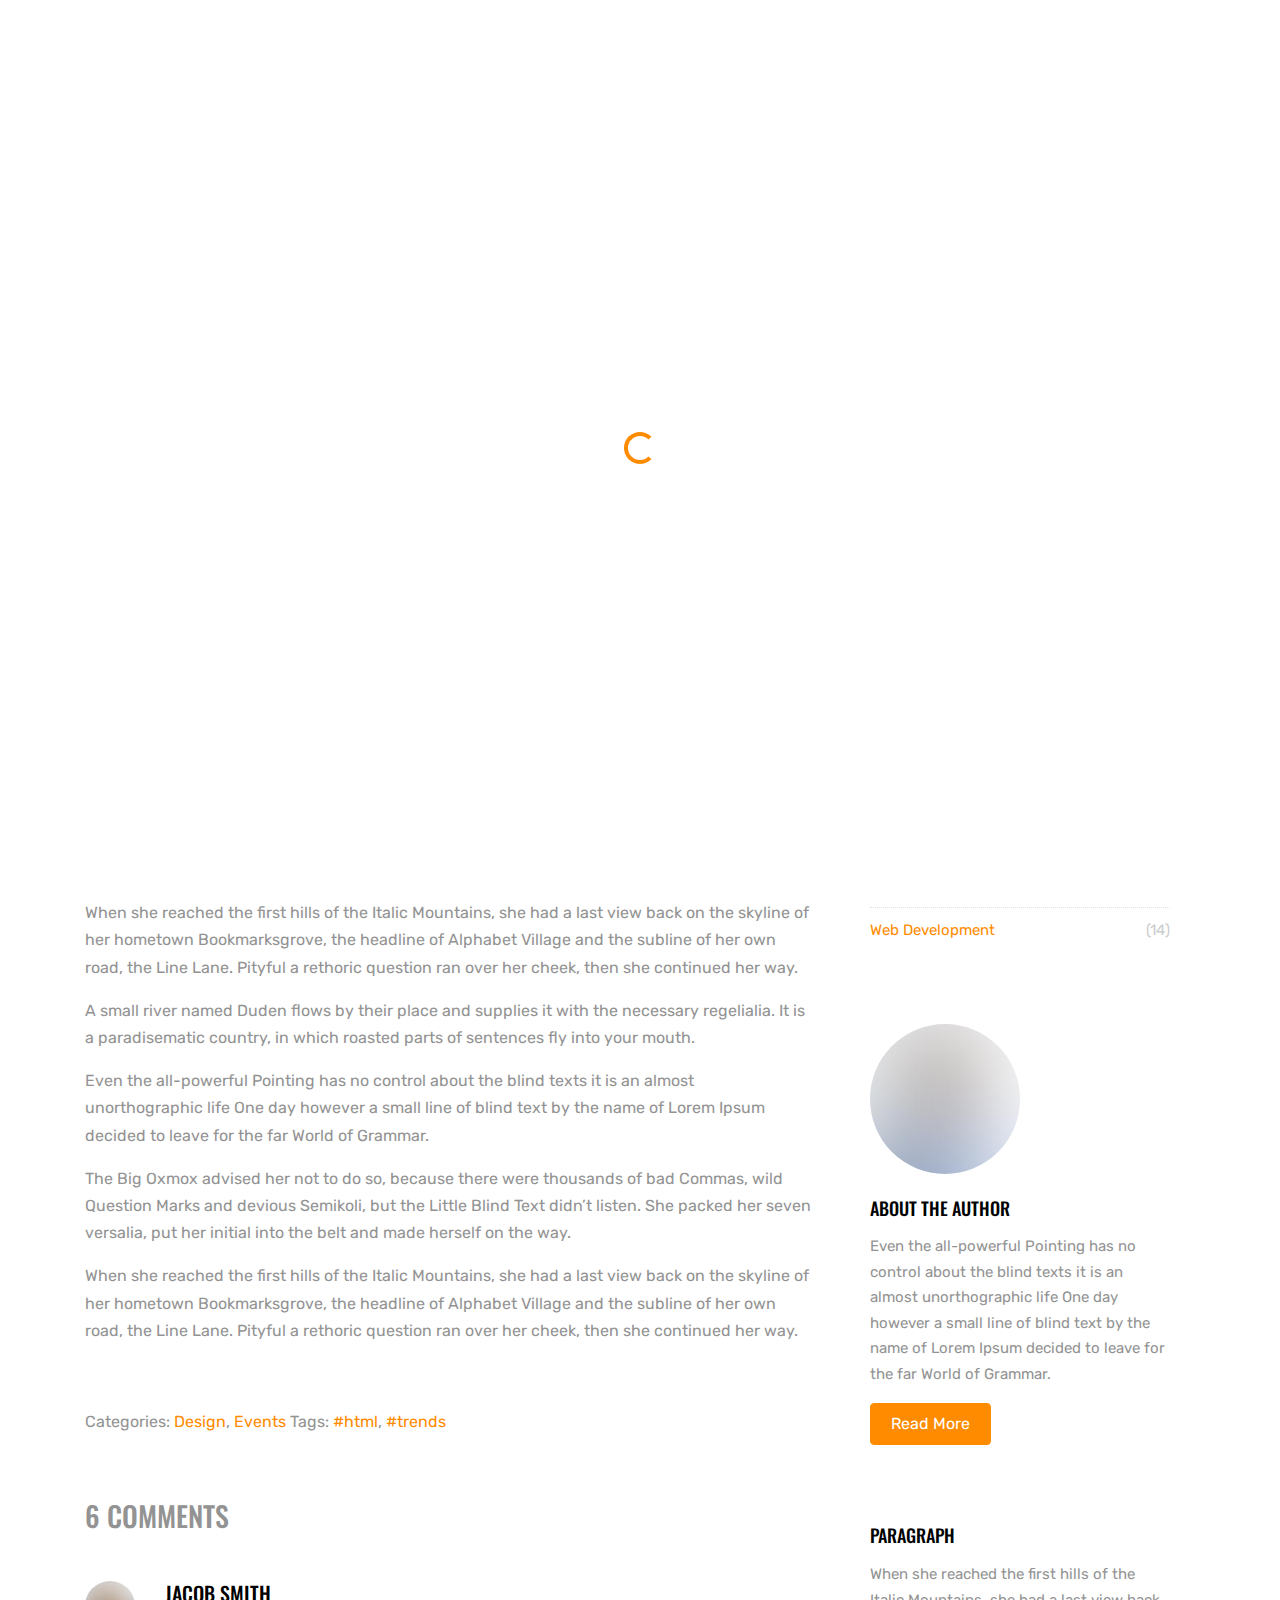
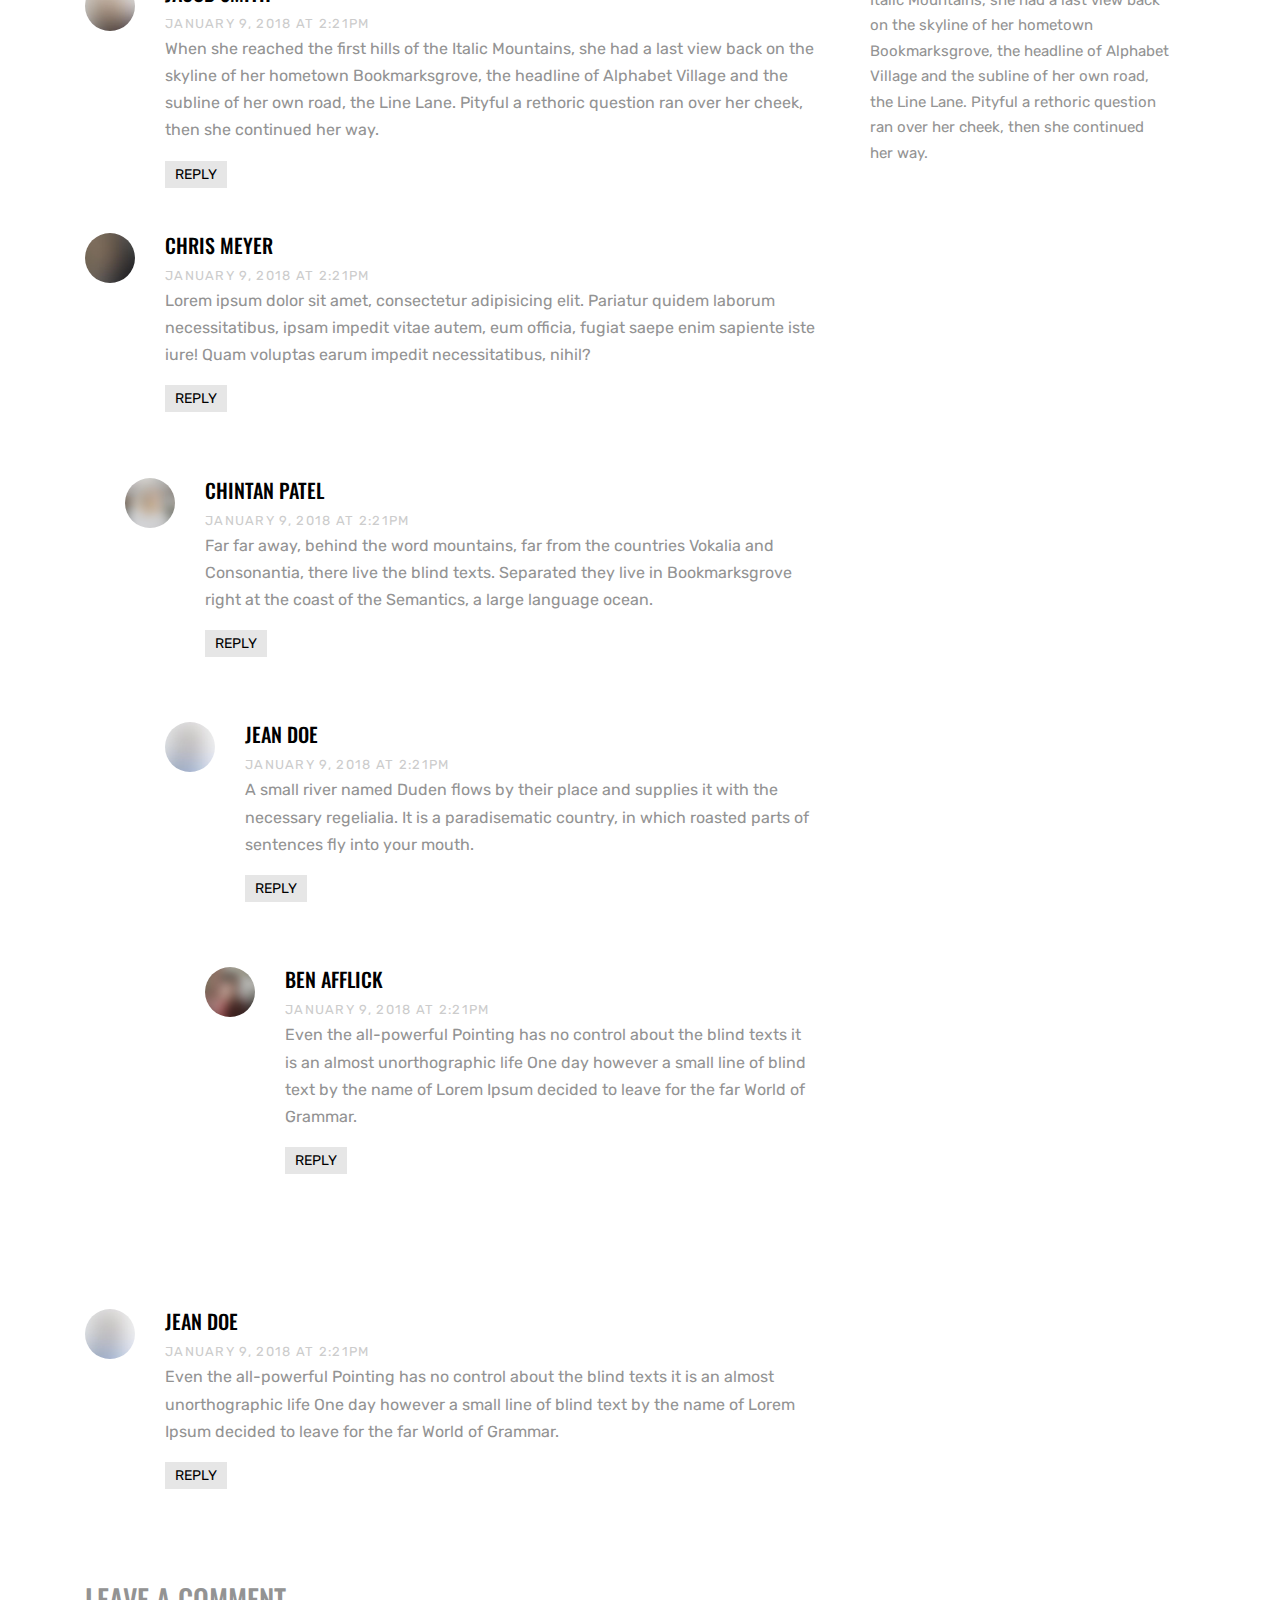
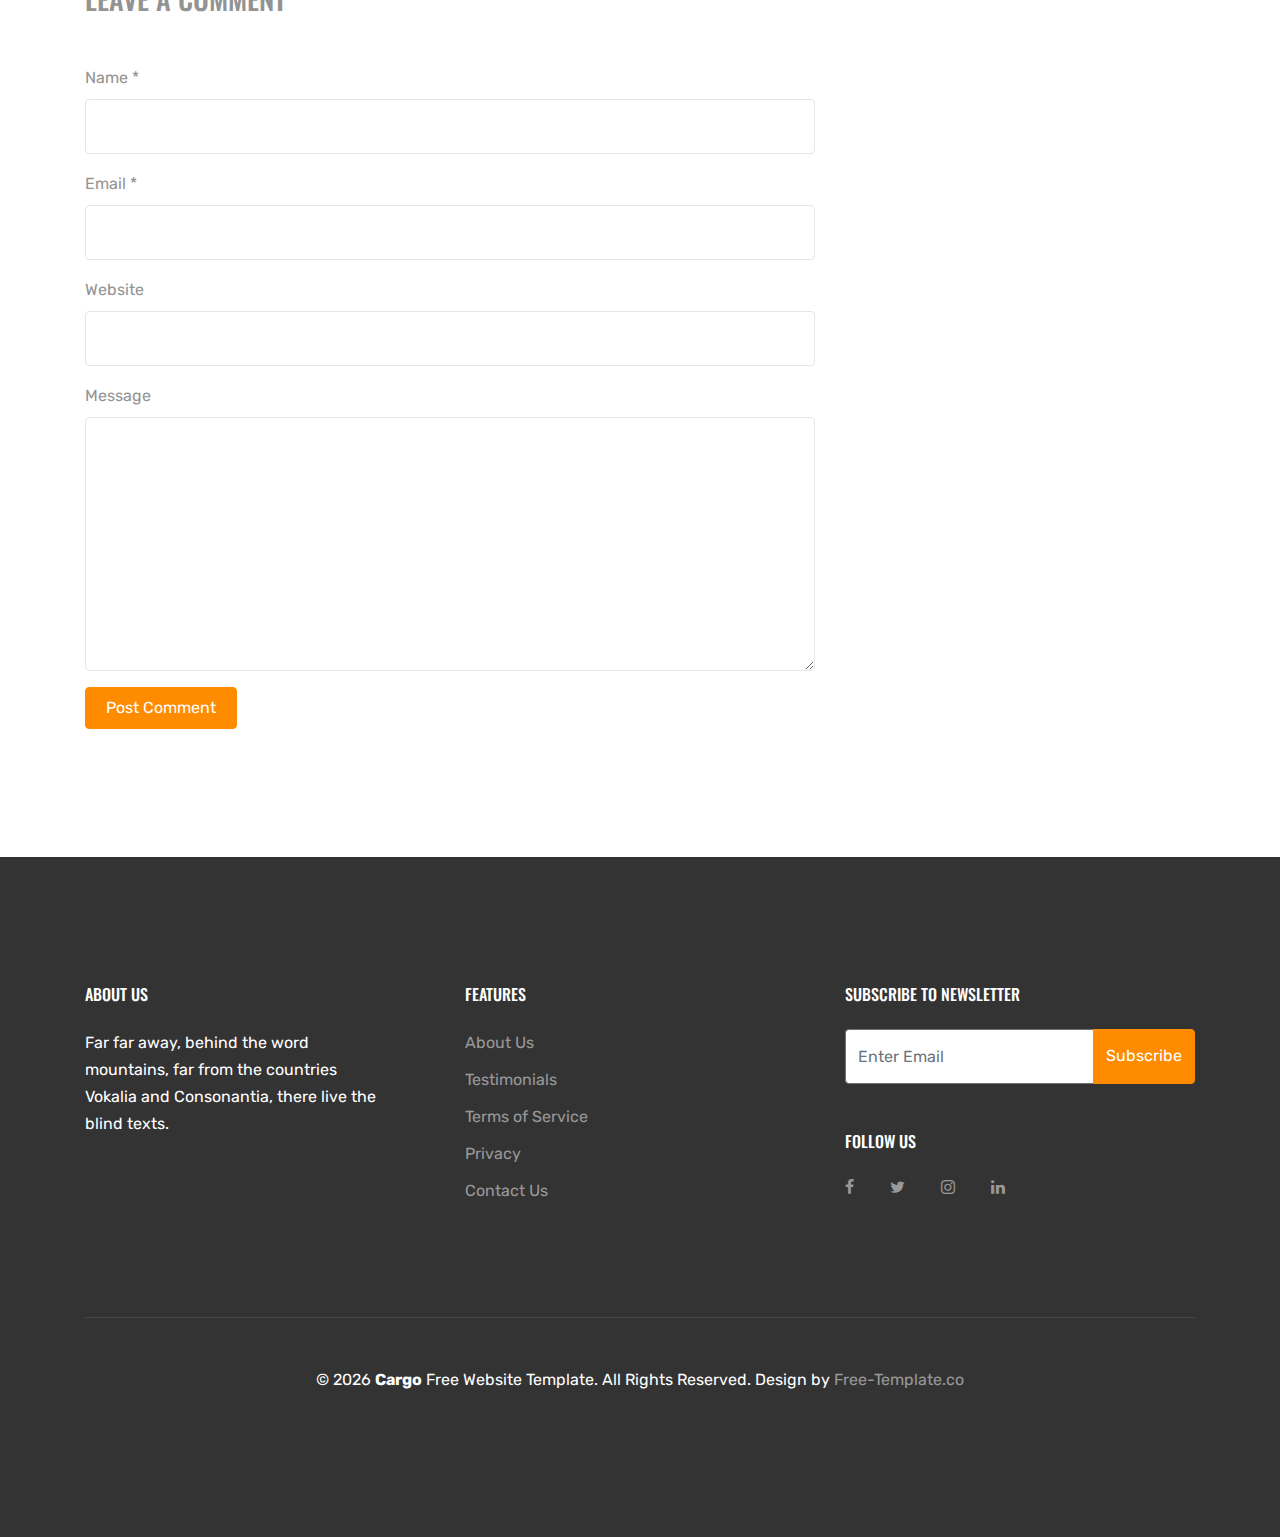
<file: single.html>
<!-- 
////////////////////////////////////////////////////////////////

Author: Free-Template.co
Author URL: http://free-template.co.
License: https://creativecommons.org/licenses/by/3.0/
License URL: https://creativecommons.org/licenses/by/3.0/
Site License URL: https://free-template.co/template-license/
  
Website:  https://free-template.co
Facebook: https://www.facebook.com/FreeDashTemplate.co
Twitter:  https://twitter.com/Free_Templateco
RSS Feed: https://feeds.feedburner.com/Free-templateco

////////////////////////////////////////////////////////////////
-->
<!doctype html>
<html lang="en">

  <head>
    <title>Shanthigroups</title>
    <meta charset="utf-8">
    <meta name="viewport" content="width=device-width, initial-scale=1, shrink-to-fit=no">
    <meta name="description" content="" />
    <meta name="keywords" content="" />
    <meta name="author" content="Free-Template.co" />
    <link rel="icon" href="shanthi logistics logo.jpg">
    <link href="https://fonts.googleapis.com/css?family=Rubik:300,400,700|Oswald:400,700" rel="stylesheet">

    <link rel="stylesheet" href="fonts/icomoon/style.css">

    <link rel="stylesheet" href="css/bootstrap.min.css">
    <link rel="stylesheet" href="css/jquery.fancybox.min.css">
    <link rel="stylesheet" href="css/owl.carousel.min.css">
    <link rel="stylesheet" href="css/owl.theme.default.min.css">
    <link rel="stylesheet" href="fonts/flaticon/font/flaticon.css">
    <link rel="stylesheet" href="css/aos.css">

    <!-- MAIN CSS -->
    <link rel="stylesheet" href="css/style.css">

  </head>

  <body data-spy="scroll" data-target=".site-navbar-target" data-offset="300">

    <div id="overlayer"></div>
    <div class="loader">
      <div class="spinner-border text-primary" role="status">
        <span class="sr-only">Loading...</span>
      </div>
    </div>

    <div class="site-wrap" id="home-section">

      <div class="site-mobile-menu site-navbar-target">
        <div class="site-mobile-menu-header">
          <div class="site-mobile-menu-close mt-3">
            <span class="icon-close2 js-menu-toggle"></span>
          </div>
        </div>
        <div class="site-mobile-menu-body"></div>
      </div>


      <div class="top-bar">
        <div class="container">
          <div class="row">
            <div class="col-12">
              <a href="#" class=""><span class="mr-2  icon-envelope-open-o"></span> <span class="d-none d-md-inline-block">info@yourdomain.com</span></a>
              <span class="mx-md-2 d-inline-block"></span>
              <a href="#" class=""><span class="mr-2  icon-phone"></span> <span class="d-none d-md-inline-block">1+ (234) 5678 9101</span></a>


              <div class="float-right">

                <a href="#" class=""><span class="mr-2  icon-twitter"></span> <span class="d-none d-md-inline-block">Twitter</span></a>
                <span class="mx-md-2 d-inline-block"></span>
                <a href="#" class=""><span class="mr-2  icon-facebook"></span> <span class="d-none d-md-inline-block">Facebook</span></a>

              </div>

            </div>

          </div>

        </div>
      </div>

      <header class="site-navbar js-sticky-header site-navbar-target" role="banner">

        <div class="container">
          <div class="row align-items-center position-relative">


            <div class="site-logo">
              <a href="index.html" class="text-black"><span class="text-primary">Cargo</a>
            </div>

            <div class="col-12">
              <nav class="site-navigation text-right ml-auto " role="navigation">

                <ul class="site-menu main-menu js-clone-nav ml-auto d-none d-lg-block">
                  <li><a href="index.html#home-section" class="nav-link">Home</a></li>
                  <li><a href="#services-section" class="nav-link">Services</a></li>


                  <li class="has-children">
                    <a href="index.html#about-section" class="nav-link">About Us</a>
                    <ul class="dropdown arrow-top">
                      <li><a href="https://free-template.co" target="_blank" class="nav-link"><span class="text-primary">More Free Templates</span></a></li>
                      <li><a href="index.html#team-section" class="nav-link">Team</a></li>
                      <li><a href="index.html#pricing-section" class="nav-link">Pricing</a></li>
                      <li><a href="index.html#faq-section" class="nav-link">FAQ</a></li>
                      <li class="has-children">
                        <a href="#">More Links</a>
                        <ul class="dropdown">
                          <li><a href="#">Menu One</a></li>
                          <li><a href="#">Menu Two</a></li>
                          <li><a href="#">Menu Three</a></li>
                        </ul>
                      </li>
                    </ul>
                  </li>

                  <li><a href="index.html#why-us-section" class="nav-link">Why Us</a></li>

                  <li><a href="index.html#testimonials-section" class="nav-link">Testimonials</a></li>
                  <li><a href="index.html#blog-section" class="nav-link">Blog</a></li>
                  <li><a href="index.html#contact-section" class="nav-link">Contact</a></li>
                </ul>
              </nav>

            </div>

            <div class="toggle-button d-inline-block d-lg-none"><a href="#" class="site-menu-toggle py-5 js-menu-toggle text-black"><span class="icon-menu h3"></span></a></div>

          </div>
        </div>

      </header>

      <div class="site-section-cover overlay inner-page bg-light" style="background-image: url('images/cargo_sea_big.jpg')" data-aos="fade">
      
      <div class="container">
        <div class="row align-items-center justify-content-center text-center">
          <div class="col-lg-10">

            <div class="box-shadow-content">
              <div class="block-heading-1">
                <span class="d-block mb-3 text-white" data-aos="fade-up">April 9th, 2019 <span class="mx-2 text-primary">&bullet;</span> by James Miller</span>
                <h1 class="mb-4" data-aos="fade-up" data-aos-delay="100">Single Blog Posts Title</h1>
              </div>
              
              
            </div>
          </div>
        </div>
      </div>
      
    </div>

    
    
    <div class="site-section">
      <div class="container">
        <div class="row">
          <div class="col-md-8 blog-content">
            <p class="lead">Far far away, behind the word mountains, far from the countries Vokalia and Consonantia, there live the blind texts. Separated they live in Bookmarksgrove right at the coast of the Semantics, a large language ocean.</p>
            <p>A small river named Duden flows by their place and supplies it with the necessary regelialia. It is a paradisematic country, in which roasted parts of sentences fly into your mouth.</p>

            <blockquote><p>Even the all-powerful Pointing has no control about the blind texts it is an almost unorthographic life One day however a small line of blind text by the name of Lorem Ipsum decided to leave for the far World of Grammar.</p></blockquote>

            <p>The Big Oxmox advised her not to do so, because there were thousands of bad Commas, wild Question Marks and devious Semikoli, but the Little Blind Text didn’t listen. She packed her seven versalia, put her initial into the belt and made herself on the way.</p>

            <p>When she reached the first hills of the Italic Mountains, she had a last view back on the skyline of her hometown Bookmarksgrove, the headline of Alphabet Village and the subline of her own road, the Line Lane. Pityful a rethoric question ran over her cheek, then she continued her way.</p>

            <p>A small river named Duden flows by their place and supplies it with the necessary regelialia. It is a paradisematic country, in which roasted parts of sentences fly into your mouth.</p>

            <blockquote><p>Even the all-powerful Pointing has no control about the blind texts it is an almost unorthographic life One day however a small line of blind text by the name of Lorem Ipsum decided to leave for the far World of Grammar.</p></blockquote>

            <p>The Big Oxmox advised her not to do so, because there were thousands of bad Commas, wild Question Marks and devious Semikoli, but the Little Blind Text didn’t listen. She packed her seven versalia, put her initial into the belt and made herself on the way.</p>
            
            <p>When she reached the first hills of the Italic Mountains, she had a last view back on the skyline of her hometown Bookmarksgrove, the headline of Alphabet Village and the subline of her own road, the Line Lane. Pityful a rethoric question ran over her cheek, then she continued her way.</p>


            <div class="pt-5">
              <p>Categories:  <a href="#">Design</a>, <a href="#">Events</a>  Tags: <a href="#">#html</a>, <a href="#">#trends</a></p>
            </div>


            <div class="pt-5">
              <h3 class="mb-5">6 Comments</h3>
              <ul class="comment-list">
                <li class="comment">
                  <div class="vcard bio">
                    <img src="images/person_2.jpg" alt="Free Website Template by Free-Template.co">
                  </div>
                  <div class="comment-body">
                    <h3>Jacob Smith</h3>
                    <div class="meta">January 9, 2018 at 2:21pm</div>
                    <p>When she reached the first hills of the Italic Mountains, she had a last view back on the skyline of her hometown Bookmarksgrove, the headline of Alphabet Village and the subline of her own road, the Line Lane. Pityful a rethoric question ran over her cheek, then she continued her way.</p>
                    <p><a href="#" class="reply">Reply</a></p>
                  </div>
                </li>

                <li class="comment">
                  <div class="vcard bio">
                    <img src="images/person_3.jpg" alt="Free Website Template by Free-Template.co">
                  </div>
                  <div class="comment-body">
                    <h3>Chris Meyer</h3>
                    <div class="meta">January 9, 2018 at 2:21pm</div>
                    <p>Lorem ipsum dolor sit amet, consectetur adipisicing elit. Pariatur quidem laborum necessitatibus, ipsam impedit vitae autem, eum officia, fugiat saepe enim sapiente iste iure! Quam voluptas earum impedit necessitatibus, nihil?</p>
                    <p><a href="#" class="reply">Reply</a></p>
                  </div>

                  <ul class="children">
                    <li class="comment">
                      <div class="vcard bio">
                        <img src="images/person_5.jpg" alt="Free Website Template by Free-Template.co">
                      </div>
                      <div class="comment-body">
                        <h3>Chintan Patel</h3>
                        <div class="meta">January 9, 2018 at 2:21pm</div>
                        <p>Far far away, behind the word mountains, far from the countries Vokalia and Consonantia, there live the blind texts. Separated they live in Bookmarksgrove right at the coast of the Semantics, a large language ocean.</p>
                        <p><a href="#" class="reply">Reply</a></p>
                      </div>


                      <ul class="children">
                        <li class="comment">
                          <div class="vcard bio">
                            <img src="images/person_1.jpg" alt="Free Website Template by Free-Template.co">
                          </div>
                          <div class="comment-body">
                            <h3>Jean Doe</h3>
                            <div class="meta">January 9, 2018 at 2:21pm</div>
                            <p>A small river named Duden flows by their place and supplies it with the necessary regelialia. It is a paradisematic country, in which roasted parts of sentences fly into your mouth.</p>
                            <p><a href="#" class="reply">Reply</a></p>
                          </div>

                            <ul class="children">
                              <li class="comment">
                                <div class="vcard bio">
                                  <img src="images/person_4.jpg" alt="Free Website Template by Free-Template.co">
                                </div>
                                <div class="comment-body">
                                  <h3>Ben Afflick</h3>
                                  <div class="meta">January 9, 2018 at 2:21pm</div>
                                  <p>Even the all-powerful Pointing has no control about the blind texts it is an almost unorthographic life One day however a small line of blind text by the name of Lorem Ipsum decided to leave for the far World of Grammar.</p>
                                  <p><a href="#" class="reply">Reply</a></p>
                                </div>
                              </li>
                            </ul>
                        </li>
                      </ul>
                    </li>
                  </ul>
                </li>

                <li class="comment">
                  <div class="vcard bio">
                    <img src="images/person_1.jpg" alt="Free Website Template by Free-Template.co">
                  </div>
                  <div class="comment-body">
                    <h3>Jean Doe</h3>
                    <div class="meta">January 9, 2018 at 2:21pm</div>
                    <p>Even the all-powerful Pointing has no control about the blind texts it is an almost unorthographic life One day however a small line of blind text by the name of Lorem Ipsum decided to leave for the far World of Grammar.</p>
                    <p><a href="#" class="reply">Reply</a></p>
                  </div>
                </li>
              </ul>
              <!-- END comment-list -->
              
              <div class="comment-form-wrap pt-5">
                <h3 class="mb-5">Leave a comment</h3>
                <form action="#" class="">
                  <div class="form-group">
                    <label for="name">Name *</label>
                    <input type="text" class="form-control" id="name">
                  </div>
                  <div class="form-group">
                    <label for="email">Email *</label>
                    <input type="email" class="form-control" id="email">
                  </div>
                  <div class="form-group">
                    <label for="website">Website</label>
                    <input type="url" class="form-control" id="website">
                  </div>

                  <div class="form-group">
                    <label for="message">Message</label>
                    <textarea name="" id="message" cols="30" rows="10" class="form-control"></textarea>
                  </div>
                  <div class="form-group">
                    <input type="submit" value="Post Comment" class="btn btn-primary btn-md text-white">
                  </div>

                </form>
              </div>
            </div>

          </div>
          <div class="col-md-4 sidebar">
            <div class="sidebar-box">
              <form action="#" class="search-form">
                <div class="form-group">
                  <span class="icon fa fa-search"></span>
                  <input type="text" class="form-control" placeholder="Type a keyword and hit enter">
                </div>
              </form>
            </div>
            <div class="sidebar-box">
              <div class="categories">
                <h3>Categories</h3>
                <li><a href="#">Creatives <span>(12)</span></a></li>
                <li><a href="#">News <span>(22)</span></a></li>
                <li><a href="#">Design <span>(37)</span></a></li>
                <li><a href="#">HTML <span>(42)</span></a></li>
                <li><a href="#">Web Development <span>(14)</span></a></li>
              </div>
            </div>
            <div class="sidebar-box">
              <img src="images/person_1.jpg" alt="Free Website Template by Free-Template.co" class="img-fluid mb-4 w-50 rounded-circle">
              <h3 class="text-black">About The Author</h3>
              <p>Even the all-powerful Pointing has no control about the blind texts it is an almost unorthographic life One day however a small line of blind text by the name of Lorem Ipsum decided to leave for the far World of Grammar.</p>
              <p><a href="#" class="btn btn-primary btn-md text-white">Read More</a></p>
            </div>

            <div class="sidebar-box">
              <h3 class="text-black">Paragraph</h3>
              <p>When she reached the first hills of the Italic Mountains, she had a last view back on the skyline of her hometown Bookmarksgrove, the headline of Alphabet Village and the subline of her own road, the Line Lane. Pityful a rethoric question ran over her cheek, then she continued her way.</p>
            </div>
          </div>
        </div>
      </div>
    </div>


    <footer class="site-footer">
      <div class="container">
        <div class="row">
          <div class="col-md-6">
            <div class="row">
              <div class="col-md-7">
                <h2 class="footer-heading mb-4">About Us</h2>
                <p>Far far away, behind the word mountains, far from the countries Vokalia and Consonantia, there live the blind texts. </p>
              </div>
              <div class="col-md-4 ml-auto">
                <h2 class="footer-heading mb-4">Features</h2>
                <ul class="list-unstyled">
                  <li><a href="#">About Us</a></li>
                  <li><a href="#">Testimonials</a></li>
                  <li><a href="#">Terms of Service</a></li>
                  <li><a href="#">Privacy</a></li>
                  <li><a href="#">Contact Us</a></li>
                </ul>
              </div>

            </div>
          </div>
          <div class="col-md-4 ml-auto">

            <div class="mb-5">
              <h2 class="footer-heading mb-4">Subscribe to Newsletter</h2>
              <form action="#" method="post" class="footer-suscribe-form">
                <div class="input-group mb-3">
                  <input type="text" class="form-control border-secondary text-white bg-transparent" placeholder="Enter Email" aria-label="Enter Email" aria-describedby="button-addon2">
                  <div class="input-group-append">
                    <button class="btn btn-primary text-white" type="button" id="button-addon2">Subscribe</button>
                  </div>
                </div>
            </div>


            <h2 class="footer-heading mb-4">Follow Us</h2>
            <a href="#about-section" class="smoothscroll pl-0 pr-3"><span class="icon-facebook"></span></a>
            <a href="#" class="pl-3 pr-3"><span class="icon-twitter"></span></a>
            <a href="#" class="pl-3 pr-3"><span class="icon-instagram"></span></a>
            <a href="#" class="pl-3 pr-3"><span class="icon-linkedin"></span></a>
            </form>
          </div>
        </div>
        <div class="row pt-5 mt-5 text-center">
          <div class="col-md-12">
            <div class="border-top pt-5">
              <p class="copyright">
                <!-- Link back to Free-Template.co can't be removed. Template is licensed under CC BY 3.0. -->
                &copy; <script>document.write(new Date().getFullYear());</script> <strong>Cargo</strong> Free Website Template. All Rights Reserved. Design by <a href="https://free-template.co/" target="_blank">Free-Template.co</a>
              </p>
            </div>
          </div>

        </div>
      </div>
    </footer>

    </div>

    <script src="js/jquery-3.3.1.min.js"></script>
    <script src="js/popper.min.js"></script>
    <script src="js/bootstrap.min.js"></script>
    <script src="js/owl.carousel.min.js"></script>
    <script src="js/jquery.sticky.js"></script>
    <script src="js/jquery.waypoints.min.js"></script>
    <script src="js/jquery.animateNumber.min.js"></script>
    <script src="js/jquery.fancybox.min.js"></script>
    <script src="js/jquery.easing.1.3.js"></script>
    <script src="js/aos.js"></script>

    <script src="js/main.js"></script>


  </body>

</html>
</file>
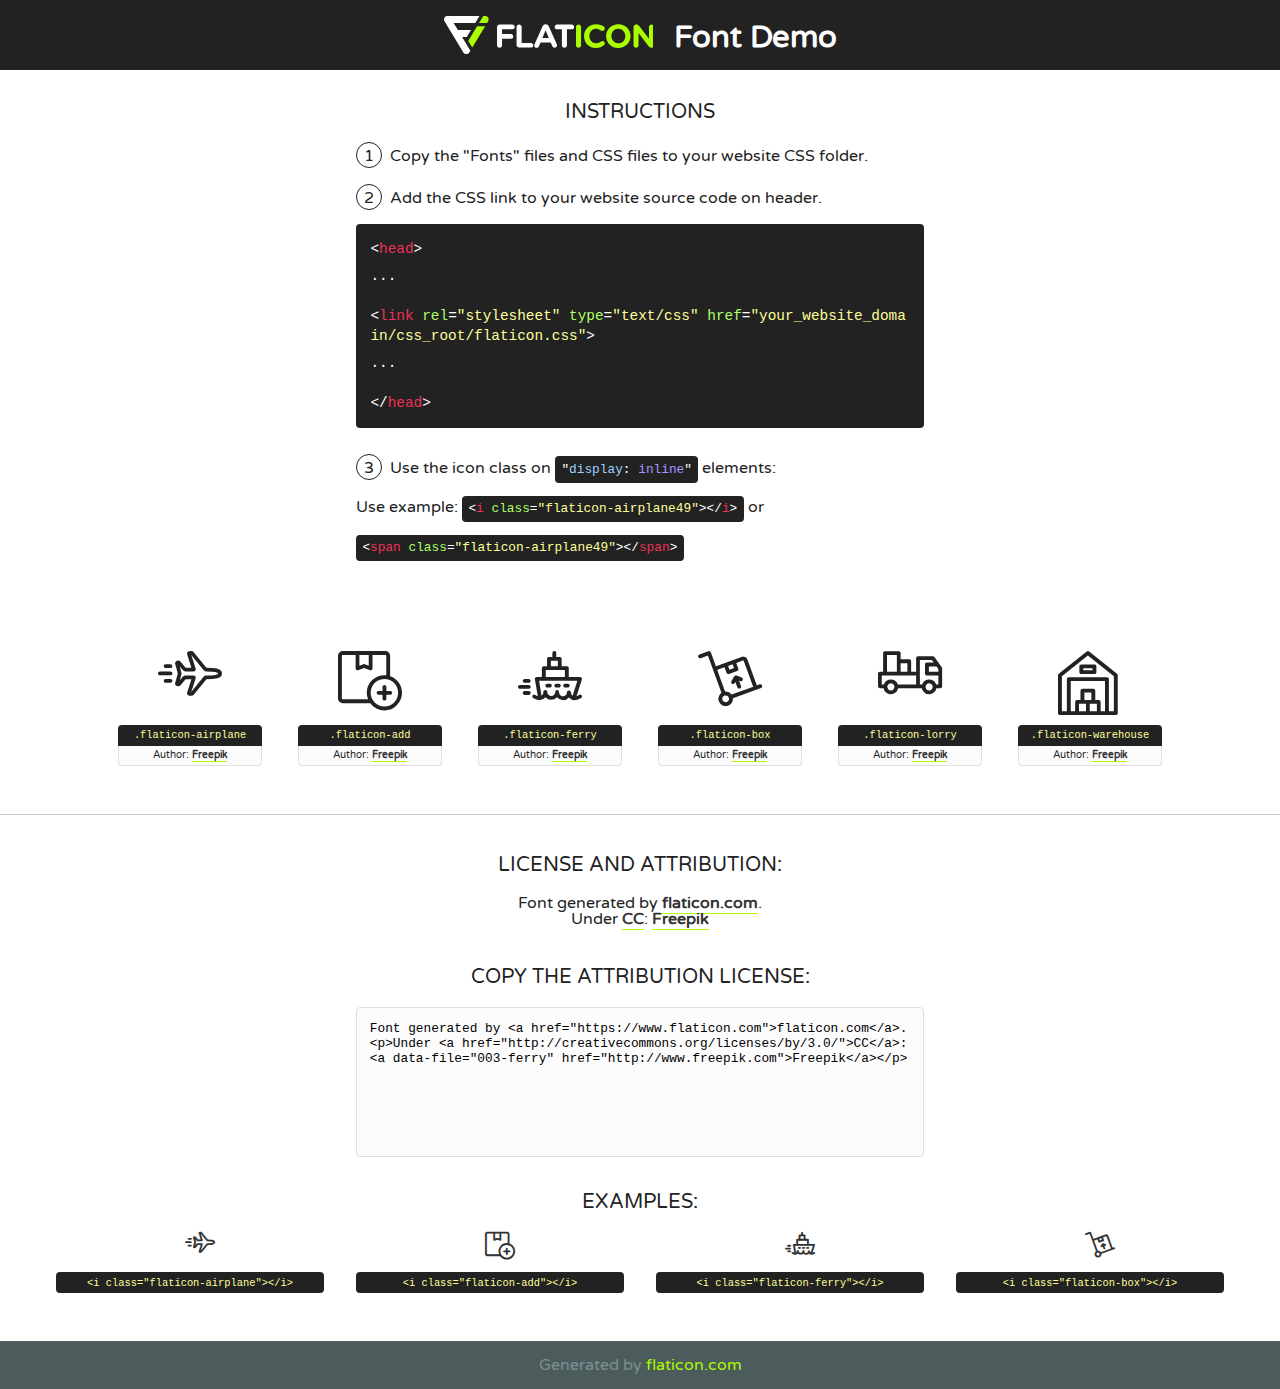
<file: fonts/flaticon/font/flaticon.html>
<!DOCTYPE html>
<!--
  Flaticon icon font: Flaticon
  Creation date: 06/05/2019 12:06
-->
<html>
<!DOCTYPE html>
<html>

<head>
    <title>Flaticon WebFont</title>
    <link href="http://fonts.googleapis.com/css?family=Varela+Round" rel="stylesheet" type="text/css" />
    <link rel="stylesheet" type="text/css" href="flaticon.css">
    <meta charset="UTF-8">
    <style>
    html, body, div, span, applet, object, iframe,
    h1, h2, h3, h4, h5, h6, p, blockquote, pre,
    a, abbr, acronym, address, big, cite, code,
    del, dfn, em, img, ins, kbd, q, s, samp,
    small, strike, strong, sub, sup, tt, var,
    b, u, i, center,
    dl, dt, dd, ol, ul, li,
    fieldset, form, label, legend,
    table, caption, tbody, tfoot, thead, tr, th, td,
    article, aside, canvas, details, embed, 
    figure, figcaption, footer, header, hgroup, 
    menu, nav, output, ruby, section, summary,
    time, mark, audio, video {
        margin: 0;
        padding: 0;
        border: 0;
        font-size: 100%;
        font: inherit;
        vertical-align: baseline;
    }
    /* HTML5 display-role reset for older browsers */
    article, aside, details, figcaption, figure, 
    footer, header, hgroup, menu, nav, section {
        display: block;
    }
    body {
        line-height: 1;
    }
    ol, ul {
        list-style: none;
    }
    blockquote, q {
        quotes: none;
    }
    blockquote:before, blockquote:after,
    q:before, q:after {
        content: '';
        content: none;
    }
    table {
        border-collapse: collapse;
        border-spacing: 0;
    }
    body {
        font-family: 'Varela Round', Helvetica, Arial, sans-serif;
        font-size: 16px;
        color: #222;
    }
    a {
        color: #333;
        border-bottom: 1px solid #a9fd00;
        font-weight: bold;
        text-decoration: none;
    }
    * {
        -moz-box-sizing: border-box;
        -webkit-box-sizing: border-box;
        box-sizing: border-box;
        margin: 0;
        padding: 0;
    }
    [class^="flaticon-"]:before, [class*=" flaticon-"]:before, [class^="flaticon-"]:after, [class*=" flaticon-"]:after {
        font-family: Flaticon;
        font-size: 30px;
        font-style: normal;
        margin-left: 20px;
        color: #333;
    }
    .wrapper {
        max-width: 600px;
        margin: auto;
        padding: 0 1em;
    }
    .title {
        font-size: 1.25em;
        text-align: center;
        margin-bottom: 1em;
        text-transform: uppercase;
    }
    header {
        text-align: center;
        background-color: #222;
        color: #fff;
        padding: 1em;
    }
    header .logo {
        width: 210px;
        height: 38px;
        display: inline-block;
        vertical-align: middle;
        margin-right: 1em;
        border: none;
    }
    header strong {
        font-size: 1.95em;
        font-weight: bold;
        vertical-align: middle;
        margin-top: 5px;
        display: inline-block;
    }
    .demo {
        margin: 2em auto;
        line-height: 1.25em;
    }
    .demo ul li {
        margin-bottom: 1em;
    }
    .demo ul li .num {
        color: #222;
        border-radius: 20px;
        display: inline-block;
        width: 26px;
        padding: 3px;
        height: 26px;
        text-align: center;
        margin-right: 0.5em;
        border: 1px solid #222;
    }
    .demo ul li code {
        background-color: #222;
        border-radius: 4px;
        padding: 0.25em 0.5em;
        display: inline-block;
        color: #fff;
        font-family: Consolas,Monaco,Lucida Console,Liberation Mono,DejaVu Sans Mono,Bitstream Vera Sans Mono,Courier New, monospace;
        font-weight: lighter;
        margin-top: 1em;
        font-size: 0.8em;
        word-break: break-all;
    }
    .demo ul li code.big {
        padding: 1em;
        font-size: 0.9em;
    }
    .demo ul li code .red {
        color: #EF3159;
    }
    .demo ul li code .green {
        color: #ACFF65;
    }
    .demo ul li code .yellow {
        color: #FFFF99;
    }
    .demo ul li code .blue {
        color: #99D3FF;
    }
    .demo ul li code .purple {
        color: #A295FF;
    }
    .demo ul li code .dots {
        margin-top: 0.5em;
        display: block;
    }
    #glyphs {
        border-bottom: 1px solid #ccc;
        padding: 2em 0;
        text-align: center;
    }
    .glyph {
        display: inline-block;
        width: 9em;
        margin: 1em;
        text-align: center;
        vertical-align: top;
        background: #FFF;
    }
    .glyph .glyph-icon {
        padding: 10px;
        display: block;
        font-family:"Flaticon";
        font-size: 64px;
        line-height: 1;
    }
    .glyph .glyph-icon:before {
        font-size: 64px;
        color: #222;
        margin-left: 0;
    }
    .class-name {
        font-size: 0.65em;
        background-color: #222;
        color: #fff;
        border-radius: 4px 4px 0 0;
        padding: 0.5em;
        color: #FFFF99;
        font-family: Consolas,Monaco,Lucida Console,Liberation Mono,DejaVu Sans Mono,Bitstream Vera Sans Mono,Courier New, monospace;
    }
    .author-name {
        font-size: 0.6em;
        background-color: #fcfcfd;
        border: 1px solid #DEDEE4;
        border-top: 0;
        border-radius: 0 0 4px 4px;
        padding: 0.5em;
    }
    .class-name:last-child {
        font-size: 10px;
        color:#888;
    }
    .class-name:last-child a {
        font-size: 10px;
        color:#555;
    }
    .class-name:last-child a:hover {
        color:#a9fd00;
    }
    .glyph > input {
        display: block;
        width: 100px;
        margin: 5px auto;
        text-align: center;
        font-size: 12px;
        cursor: text;
    }
    .glyph > input.icon-input {
        font-family:"Flaticon";
        font-size: 16px;
        margin-bottom: 10px;
    }
    .attribution .title {
        margin-top: 2em;
    }
    .attribution textarea {
        background-color: #fcfcfd;
        padding: 1em;
        border: none;
        box-shadow: none;
        border: 1px solid #DEDEE4;
        border-radius: 4px;
        resize: none;
        width: 100%;
        height: 150px;
        font-size: 0.8em;
        font-family: Consolas,Monaco,Lucida Console,Liberation Mono,DejaVu Sans Mono,Bitstream Vera Sans Mono,Courier New, monospace;
        -webkit-appearance: none;
    }
    .iconsuse {
        margin: 2em auto;
        text-align: center;
        max-width: 1200px;
    }
    .iconsuse:after {
        content: '';
        display: table;
        clear: both;
    }
    .iconsuse .image {
        float: left;
        width: 25%;
        padding: 0 1em;
    }
    .iconsuse .image p {
        margin-bottom: 1em;
    }
    .iconsuse .image span {
        display: block;
        font-size: 0.65em;
        background-color: #222;
        color: #fff;
        border-radius: 4px;
        padding: 0.5em;
        color: #FFFF99;
        margin-top: 1em;
        font-family: Consolas,Monaco,Lucida Console,Liberation Mono,DejaVu Sans Mono,Bitstream Vera Sans Mono,Courier New, monospace;
    }
    #footer {
        text-align: center;
        background-color: #4C5B5C;
        color: #7c9192;
        padding: 1em;
    }
    #footer a {
        border: none;
        color: #a9fd00;
        font-weight: normal;
    }
    @media (max-width: 960px) {
        .iconsuse .image {
            width: 50%;
        }
    }
    @media (max-width: 560px) {
        .iconsuse .image {
            width: 100%;
        }
    }
    </style>
</head>

<body class="characters-off">

    <header>
        <a href="https://www.flaticon.com" target="_blank" class="logo">
            <svg version="1.1" xmlns="http://www.w3.org/2000/svg" xmlns:xlink="http://www.w3.org/1999/xlink" xmlns:a="http://ns.adobe.com/AdobeSVGViewerExtensions/3.0/" viewBox="0 0 560.875 102.036" enable-background="new 0 0 560.875 102.036" xml:space="preserve">
                <defs>
                </defs>
                <g>
                    <g class="letters">
                        <path fill="#ffffff" d="M141.596,29.675c0-3.777,2.985-6.767,6.764-6.767h34.438c3.426,0,6.15,2.728,6.15,6.15
                        c0,3.43-2.724,6.149-6.15,6.149h-27.674v13.091h23.719c3.429,0,6.151,2.724,6.151,6.15c0,3.43-2.723,6.149-6.151,6.149h-23.719
                        v17.574c0,3.773-2.986,6.761-6.764,6.761c-3.779,0-6.764-2.989-6.764-6.761V29.675z"></path>
                        <path fill="#ffffff" d="M193.844,29.149c0-3.781,2.985-6.767,6.764-6.767c3.776,0,6.763,2.985,6.763,6.767v42.957h25.039
                        c3.426,0,6.149,2.726,6.149,6.153c0,3.425-2.723,6.15-6.149,6.15h-31.802c-3.779,0-6.764-2.986-6.764-6.768V29.149z"></path>
                        <path fill="#ffffff" d="M241.891,75.71l21.438-48.407c1.492-3.341,4.215-5.357,7.906-5.357h0.792
                        c3.686,0,6.323,2.017,7.815,5.357l21.439,48.407c0.436,0.967,0.701,1.845,0.701,2.723c0,3.602-2.809,6.501-6.414,6.501
                        c-3.161,0-5.269-1.845-6.499-4.655l-4.132-9.661h-27.059l-4.301,10.102c-1.144,2.631-3.426,4.214-6.237,4.214
                        c-3.517,0-6.24-2.81-6.24-6.325C241.1,77.64,241.451,76.677,241.891,75.71z M279.932,58.666l-8.521-20.297l-8.526,20.297H279.932
                        z"></path>
                        <path fill="#ffffff" d="M314.864,35.387H301.86c-3.429,0-6.239-2.813-6.239-6.238c0-3.429,2.811-6.24,6.239-6.24h39.533
                        c3.426,0,6.237,2.811,6.237,6.24c0,3.425-2.811,6.238-6.237,6.238h-13.001v42.785c0,3.773-2.99,6.761-6.764,6.761
                        c-3.779,0-6.764-2.989-6.764-6.761V35.387z"></path>
                        <path fill="#A9FD00" d="M352.615,29.149c0-3.781,2.985-6.767,6.767-6.767c3.774,0,6.761,2.985,6.761,6.767v49.024
                        c0,3.773-2.987,6.761-6.761,6.761c-3.781,0-6.767-2.989-6.767-6.761V29.149z"></path>
                        <path fill="#A9FD00" d="M374.132,53.836v-0.179c0-17.481,13.178-31.801,32.065-31.801c9.22,0,15.459,2.458,20.557,6.238
                        c1.402,1.054,2.637,2.985,2.637,5.357c0,3.692-2.985,6.59-6.681,6.59c-1.845,0-3.071-0.702-4.044-1.319
                        c-3.776-2.813-7.729-4.393-12.562-4.393c-10.364,0-17.831,8.611-17.831,19.154v0.173c0,10.542,7.291,19.329,17.831,19.329
                        c5.715,0,9.492-1.756,13.359-4.834c1.049-0.874,2.458-1.491,4.039-1.491c3.429,0,6.325,2.813,6.325,6.236
                        c0,2.106-1.056,3.78-2.282,4.834c-5.539,4.834-12.036,7.733-21.878,7.733C387.572,85.464,374.132,71.493,374.132,53.836z"></path>
                        <path fill="#A9FD00" d="M433.009,53.836v-0.179c0-17.481,13.79-31.801,32.766-31.801c18.981,0,32.592,14.143,32.592,31.628v0.173
                        c0,17.483-13.785,31.807-32.769,31.807C446.625,85.464,433.009,71.32,433.009,53.836z M484.224,53.836v-0.179
                        c0-10.539-7.725-19.326-18.626-19.326c-10.893,0-18.449,8.611-18.449,19.154v0.173c0,10.542,7.73,19.329,18.626,19.329
                        C476.676,72.986,484.224,64.378,484.224,53.836z"></path>
                        <path fill="#A9FD00" d="M506.233,29.321c0-3.774,2.99-6.763,6.767-6.763h1.401c3.252,0,5.183,1.583,7.029,3.953l26.093,34.265
                        V29.059c0-3.692,2.99-6.677,6.681-6.677c3.683,0,6.671,2.985,6.671,6.677v48.934c0,3.78-2.987,6.765-6.764,6.765h-0.436
                        c-3.257,0-5.188-1.581-7.034-3.953l-27.056-35.492v32.944c0,3.687-2.985,6.676-6.678,6.676c-3.683,0-6.673-2.989-6.673-6.676
                        V29.321z"></path>
                    </g>
                    <g class="insignia">
                        <path fill="#ffffff" d="M48.372,56.137h12.517l11.156-18.537H37.186L25.688,18.539h57.825L94.668,0H9.271
                        C5.925,0,2.842,1.801,1.198,4.716c-1.644,2.907-1.593,6.482,0.134,9.343l50.38,83.501c1.678,2.781,4.689,4.476,7.938,4.476
                        c3.246,0,6.257-1.695,7.935-4.476l2.898-4.804L48.372,56.137z"></path>
                        <g class="i">
                            <path fill="#A9FD00" d="M93.575,18.539h0.031v0.004l21.652,0.004l2.705-4.488c1.727-2.861,1.778-6.436,0.133-9.343
                            C116.454,1.801,113.371,0,110.026,0h-5.294L93.575,18.539z"></path>
                            <polygon fill="#A9FD00" points="88.291,27.356 64.725,66.486 75.519,84.404 109.942,27.356"></polygon>
                        </g>
                    </g>
                </g>
            </svg>
        </a>
        <strong>Font Demo</strong>
    </header>


    <section class="demo wrapper">

        <p class="title">Instructions</p>

        <ul>
            <li>
                <span class="num">1</span>Copy the "Fonts" files and CSS files to your website CSS folder.
            </li>
            <li>
                <span class="num">2</span>Add the CSS link to your website source code on header.
                <code class="big">
                    &lt;<span class="red">head</span>&gt;
                    <br/><span class="dots">...</span>
                    <br/>&lt;<span class="red">link</span> <span class="green">rel</span>=<span class="yellow">"stylesheet"</span> <span class="green">type</span>=<span class="yellow">"text/css"</span> <span class="green">href</span>=<span class="yellow">"your_website_domain/css_root/flaticon.css"</span>&gt;
                    <br/><span class="dots">...</span>
                    <br/>&lt;/<span class="red">head</span>&gt;
                </code>
            </li>

            <li>
                <p>
                    <span class="num">3</span>Use the icon class on <code>"<span class="blue">display</span>:<span class="purple"> inline</span>"</code> elements:
                    <br />
                    Use example: <code>&lt;<span class="red">i</span> <span class="green">class</span>=<span class="yellow">&quot;flaticon-airplane49&quot;</span>&gt;&lt;/<span class="red">i</span>&gt;</code> or <code>&lt;<span class="red">span</span> <span class="green">class</span>=<span class="yellow">&quot;flaticon-airplane49&quot;</span>&gt;&lt;/<span class="red">span</span>&gt;</code>
            </li>
        </ul>

    </section>




   <section id="glyphs">          
    
      
        <div class="glyph"><div class="glyph-icon flaticon-airplane"></div>
            <div class="class-name">.flaticon-airplane</div>
            <div class="author-name">Author: <a data-file="001-airplane" href="http://www.freepik.com">Freepik</a> </div> 
        </div>        
        
        <div class="glyph"><div class="glyph-icon flaticon-add"></div>
            <div class="class-name">.flaticon-add</div>
            <div class="author-name">Author: <a data-file="002-add" href="http://www.freepik.com">Freepik</a> </div> 
        </div>        
        
        <div class="glyph"><div class="glyph-icon flaticon-ferry"></div>
            <div class="class-name">.flaticon-ferry</div>
            <div class="author-name">Author: <a data-file="003-ferry" href="http://www.freepik.com">Freepik</a> </div> 
        </div>        
        
        <div class="glyph"><div class="glyph-icon flaticon-box"></div>
            <div class="class-name">.flaticon-box</div>
            <div class="author-name">Author: <a data-file="004-box" href="http://www.freepik.com">Freepik</a> </div> 
        </div>        
        
        <div class="glyph"><div class="glyph-icon flaticon-lorry"></div>
            <div class="class-name">.flaticon-lorry</div>
            <div class="author-name">Author: <a data-file="005-lorry" href="http://www.freepik.com">Freepik</a> </div> 
        </div>        
        
        <div class="glyph"><div class="glyph-icon flaticon-warehouse"></div>
            <div class="class-name">.flaticon-warehouse</div>
            <div class="author-name">Author: <a data-file="006-warehouse" href="http://www.freepik.com">Freepik</a> </div> 
        </div>        
        

    </section>



    <section class="attribution wrapper"   style="text-align:center;">

      <div class="title">License and attribution:</div><div class="attrDiv">Font generated by <a href="https://www.flaticon.com">flaticon.com</a>. <div><p>Under <a href="http://creativecommons.org/licenses/by/3.0/">CC</a>: <a data-file="003-ferry" href="http://www.freepik.com">Freepik</a></p>  </div>
      </div>
      <div class="title">Copy the Attribution License:</div>

    <textarea onclick="this.focus();this.select();">Font generated by &lt;a href=&quot;https://www.flaticon.com&quot;&gt;flaticon.com&lt;/a&gt;. <p>Under <a href="http://creativecommons.org/licenses/by/3.0/">CC</a>: <a data-file="003-ferry" href="http://www.freepik.com">Freepik</a></p>  
     </textarea>

    </section>

    <section class="iconsuse">

          <div class="title">Examples:</div>            
             
            <div class="image">
                <p>
                    <i class="glyph-icon flaticon-airplane"></i> 
                    <span>&lt;i class=&quot;flaticon-airplane&quot;&gt;&lt;/i&gt;</span>
                </p>
            </div>
            
            <div class="image">
                <p>
                    <i class="glyph-icon flaticon-add"></i> 
                    <span>&lt;i class=&quot;flaticon-add&quot;&gt;&lt;/i&gt;</span>
                </p>
            </div>
            
            <div class="image">
                <p>
                    <i class="glyph-icon flaticon-ferry"></i> 
                    <span>&lt;i class=&quot;flaticon-ferry&quot;&gt;&lt;/i&gt;</span>
                </p>
            </div>
            
            <div class="image">
                <p>
                    <i class="glyph-icon flaticon-box"></i> 
                    <span>&lt;i class=&quot;flaticon-box&quot;&gt;&lt;/i&gt;</span>
                </p>
            </div>
                       
        </div>
                            
    </section>

<div id="footer">
    <div>Generated by <a href="https://www.flaticon.com">flaticon.com</a>
    </div>
</div>



</body>
</html>
</file>
<file: fonts/icomoon/style.css>
@font-face {
  font-family: 'icomoon';
  src:  url('fonts/icomoon.eot?10si43');
  src:  url('fonts/icomoon.eot?10si43#iefix') format('embedded-opentype'),
    url('fonts/icomoon.ttf?10si43') format('truetype'),
    url('fonts/icomoon.woff?10si43') format('woff'),
    url('fonts/icomoon.svg?10si43#icomoon') format('svg');
  font-weight: normal;
  font-style: normal;
}

[class^="icon-"], [class*=" icon-"] {
  /* use !important to prevent issues with browser extensions that change fonts */
  font-family: 'icomoon' !important;
  speak: none;
  font-style: normal;
  font-weight: normal;
  font-variant: normal;
  text-transform: none;
  line-height: 1;

  /* Better Font Rendering =========== */
  -webkit-font-smoothing: antialiased;
  -moz-osx-font-smoothing: grayscale;
}

.icon-asterisk:before {
  content: "\f069";
}
.icon-plus:before {
  content: "\f067";
}
.icon-question:before {
  content: "\f128";
}
.icon-minus:before {
  content: "\f068";
}
.icon-glass:before {
  content: "\f000";
}
.icon-music:before {
  content: "\f001";
}
.icon-search:before {
  content: "\f002";
}
.icon-envelope-o:before {
  content: "\f003";
}
.icon-heart:before {
  content: "\f004";
}
.icon-star:before {
  content: "\f005";
}
.icon-star-o:before {
  content: "\f006";
}
.icon-user:before {
  content: "\f007";
}
.icon-film:before {
  content: "\f008";
}
.icon-th-large:before {
  content: "\f009";
}
.icon-th:before {
  content: "\f00a";
}
.icon-th-list:before {
  content: "\f00b";
}
.icon-check:before {
  content: "\f00c";
}
.icon-close:before {
  content: "\f00d";
}
.icon-remove:before {
  content: "\f00d";
}
.icon-times:before {
  content: "\f00d";
}
.icon-search-plus:before {
  content: "\f00e";
}
.icon-search-minus:before {
  content: "\f010";
}
.icon-power-off:before {
  content: "\f011";
}
.icon-signal:before {
  content: "\f012";
}
.icon-cog:before {
  content: "\f013";
}
.icon-gear:before {
  content: "\f013";
}
.icon-trash-o:before {
  content: "\f014";
}
.icon-home:before {
  content: "\f015";
}
.icon-file-o:before {
  content: "\f016";
}
.icon-clock-o:before {
  content: "\f017";
}
.icon-road:before {
  content: "\f018";
}
.icon-download:before {
  content: "\f019";
}
.icon-arrow-circle-o-down:before {
  content: "\f01a";
}
.icon-arrow-circle-o-up:before {
  content: "\f01b";
}
.icon-inbox:before {
  content: "\f01c";
}
.icon-play-circle-o:before {
  content: "\f01d";
}
.icon-repeat:before {
  content: "\f01e";
}
.icon-rotate-right:before {
  content: "\f01e";
}
.icon-refresh:before {
  content: "\f021";
}
.icon-list-alt:before {
  content: "\f022";
}
.icon-lock:before {
  content: "\f023";
}
.icon-flag:before {
  content: "\f024";
}
.icon-headphones:before {
  content: "\f025";
}
.icon-volume-off:before {
  content: "\f026";
}
.icon-volume-down:before {
  content: "\f027";
}
.icon-volume-up:before {
  content: "\f028";
}
.icon-qrcode:before {
  content: "\f029";
}
.icon-barcode:before {
  content: "\f02a";
}
.icon-tag:before {
  content: "\f02b";
}
.icon-tags:before {
  content: "\f02c";
}
.icon-book:before {
  content: "\f02d";
}
.icon-bookmark:before {
  content: "\f02e";
}
.icon-print:before {
  content: "\f02f";
}
.icon-camera:before {
  content: "\f030";
}
.icon-font:before {
  content: "\f031";
}
.icon-bold:before {
  content: "\f032";
}
.icon-italic:before {
  content: "\f033";
}
.icon-text-height:before {
  content: "\f034";
}
.icon-text-width:before {
  content: "\f035";
}
.icon-align-left:before {
  content: "\f036";
}
.icon-align-center:before {
  content: "\f037";
}
.icon-align-right:before {
  content: "\f038";
}
.icon-align-justify:before {
  content: "\f039";
}
.icon-list:before {
  content: "\f03a";
}
.icon-dedent:before {
  content: "\f03b";
}
.icon-outdent:before {
  content: "\f03b";
}
.icon-indent:before {
  content: "\f03c";
}
.icon-video-camera:before {
  content: "\f03d";
}
.icon-image:before {
  content: "\f03e";
}
.icon-photo:before {
  content: "\f03e";
}
.icon-picture-o:before {
  content: "\f03e";
}
.icon-pencil:before {
  content: "\f040";
}
.icon-map-marker:before {
  content: "\f041";
}
.icon-adjust:before {
  content: "\f042";
}
.icon-tint:before {
  content: "\f043";
}
.icon-edit:before {
  content: "\f044";
}
.icon-pencil-square-o:before {
  content: "\f044";
}
.icon-share-square-o:before {
  content: "\f045";
}
.icon-check-square-o:before {
  content: "\f046";
}
.icon-arrows:before {
  content: "\f047";
}
.icon-step-backward:before {
  content: "\f048";
}
.icon-fast-backward:before {
  content: "\f049";
}
.icon-backward:before {
  content: "\f04a";
}
.icon-play:before {
  content: "\f04b";
}
.icon-pause:before {
  content: "\f04c";
}
.icon-stop:before {
  content: "\f04d";
}
.icon-forward:before {
  content: "\f04e";
}
.icon-fast-forward:before {
  content: "\f050";
}
.icon-step-forward:before {
  content: "\f051";
}
.icon-eject:before {
  content: "\f052";
}
.icon-chevron-left:before {
  content: "\f053";
}
.icon-chevron-right:before {
  content: "\f054";
}
.icon-plus-circle:before {
  content: "\f055";
}
.icon-minus-circle:before {
  content: "\f056";
}
.icon-times-circle:before {
  content: "\f057";
}
.icon-check-circle:before {
  content: "\f058";
}
.icon-question-circle:before {
  content: "\f059";
}
.icon-info-circle:before {
  content: "\f05a";
}
.icon-crosshairs:before {
  content: "\f05b";
}
.icon-times-circle-o:before {
  content: "\f05c";
}
.icon-check-circle-o:before {
  content: "\f05d";
}
.icon-ban:before {
  content: "\f05e";
}
.icon-arrow-left:before {
  content: "\f060";
}
.icon-arrow-right:before {
  content: "\f061";
}
.icon-arrow-up:before {
  content: "\f062";
}
.icon-arrow-down:before {
  content: "\f063";
}
.icon-mail-forward:before {
  content: "\f064";
}
.icon-share:before {
  content: "\f064";
}
.icon-expand:before {
  content: "\f065";
}
.icon-compress:before {
  content: "\f066";
}
.icon-exclamation-circle:before {
  content: "\f06a";
}
.icon-gift:before {
  content: "\f06b";
}
.icon-leaf:before {
  content: "\f06c";
}
.icon-fire:before {
  content: "\f06d";
}
.icon-eye:before {
  content: "\f06e";
}
.icon-eye-slash:before {
  content: "\f070";
}
.icon-exclamation-triangle:before {
  content: "\f071";
}
.icon-warning:before {
  content: "\f071";
}
.icon-plane:before {
  content: "\f072";
}
.icon-calendar:before {
  content: "\f073";
}
.icon-random:before {
  content: "\f074";
}
.icon-comment:before {
  content: "\f075";
}
.icon-magnet:before {
  content: "\f076";
}
.icon-chevron-up:before {
  content: "\f077";
}
.icon-chevron-down:before {
  content: "\f078";
}
.icon-retweet:before {
  content: "\f079";
}
.icon-shopping-cart:before {
  content: "\f07a";
}
.icon-folder:before {
  content: "\f07b";
}
.icon-folder-open:before {
  content: "\f07c";
}
.icon-arrows-v:before {
  content: "\f07d";
}
.icon-arrows-h:before {
  content: "\f07e";
}
.icon-bar-chart:before {
  content: "\f080";
}
.icon-bar-chart-o:before {
  content: "\f080";
}
.icon-twitter-square:before {
  content: "\f081";
}
.icon-facebook-square:before {
  content: "\f082";
}
.icon-camera-retro:before {
  content: "\f083";
}
.icon-key:before {
  content: "\f084";
}
.icon-cogs:before {
  content: "\f085";
}
.icon-gears:before {
  content: "\f085";
}
.icon-comments:before {
  content: "\f086";
}
.icon-thumbs-o-up:before {
  content: "\f087";
}
.icon-thumbs-o-down:before {
  content: "\f088";
}
.icon-star-half:before {
  content: "\f089";
}
.icon-heart-o:before {
  content: "\f08a";
}
.icon-sign-out:before {
  content: "\f08b";
}
.icon-linkedin-square:before {
  content: "\f08c";
}
.icon-thumb-tack:before {
  content: "\f08d";
}
.icon-external-link:before {
  content: "\f08e";
}
.icon-sign-in:before {
  content: "\f090";
}
.icon-trophy:before {
  content: "\f091";
}
.icon-github-square:before {
  content: "\f092";
}
.icon-upload:before {
  content: "\f093";
}
.icon-lemon-o:before {
  content: "\f094";
}
.icon-phone:before {
  content: "\f095";
}
.icon-square-o:before {
  content: "\f096";
}
.icon-bookmark-o:before {
  content: "\f097";
}
.icon-phone-square:before {
  content: "\f098";
}
.icon-twitter:before {
  content: "\f099";
}
.icon-facebook:before {
  content: "\f09a";
}
.icon-facebook-f:before {
  content: "\f09a";
}
.icon-github:before {
  content: "\f09b";
}
.icon-unlock:before {
  content: "\f09c";
}
.icon-credit-card:before {
  content: "\f09d";
}
.icon-feed:before {
  content: "\f09e";
}
.icon-rss:before {
  content: "\f09e";
}
.icon-hdd-o:before {
  content: "\f0a0";
}
.icon-bullhorn:before {
  content: "\f0a1";
}
.icon-bell-o:before {
  content: "\f0a2";
}
.icon-certificate:before {
  content: "\f0a3";
}
.icon-hand-o-right:before {
  content: "\f0a4";
}
.icon-hand-o-left:before {
  content: "\f0a5";
}
.icon-hand-o-up:before {
  content: "\f0a6";
}
.icon-hand-o-down:before {
  content: "\f0a7";
}
.icon-arrow-circle-left:before {
  content: "\f0a8";
}
.icon-arrow-circle-right:before {
  content: "\f0a9";
}
.icon-arrow-circle-up:before {
  content: "\f0aa";
}
.icon-arrow-circle-down:before {
  content: "\f0ab";
}
.icon-globe:before {
  content: "\f0ac";
}
.icon-wrench:before {
  content: "\f0ad";
}
.icon-tasks:before {
  content: "\f0ae";
}
.icon-filter:before {
  content: "\f0b0";
}
.icon-briefcase:before {
  content: "\f0b1";
}
.icon-arrows-alt:before {
  content: "\f0b2";
}
.icon-group:before {
  content: "\f0c0";
}
.icon-users:before {
  content: "\f0c0";
}
.icon-chain:before {
  content: "\f0c1";
}
.icon-link:before {
  content: "\f0c1";
}
.icon-cloud:before {
  content: "\f0c2";
}
.icon-flask:before {
  content: "\f0c3";
}
.icon-cut:before {
  content: "\f0c4";
}
.icon-scissors:before {
  content: "\f0c4";
}
.icon-copy:before {
  content: "\f0c5";
}
.icon-files-o:before {
  content: "\f0c5";
}
.icon-paperclip:before {
  content: "\f0c6";
}
.icon-floppy-o:before {
  content: "\f0c7";
}
.icon-save:before {
  content: "\f0c7";
}
.icon-square:before {
  content: "\f0c8";
}
.icon-bars:before {
  content: "\f0c9";
}
.icon-navicon:before {
  content: "\f0c9";
}
.icon-reorder:before {
  content: "\f0c9";
}
.icon-list-ul:before {
  content: "\f0ca";
}
.icon-list-ol:before {
  content: "\f0cb";
}
.icon-strikethrough:before {
  content: "\f0cc";
}
.icon-underline:before {
  content: "\f0cd";
}
.icon-table:before {
  content: "\f0ce";
}
.icon-magic:before {
  content: "\f0d0";
}
.icon-truck:before {
  content: "\f0d1";
}
.icon-pinterest:before {
  content: "\f0d2";
}
.icon-pinterest-square:before {
  content: "\f0d3";
}
.icon-google-plus-square:before {
  content: "\f0d4";
}
.icon-google-plus:before {
  content: "\f0d5";
}
.icon-money:before {
  content: "\f0d6";
}
.icon-caret-down:before {
  content: "\f0d7";
}
.icon-caret-up:before {
  content: "\f0d8";
}
.icon-caret-left:before {
  content: "\f0d9";
}
.icon-caret-right:before {
  content: "\f0da";
}
.icon-columns:before {
  content: "\f0db";
}
.icon-sort:before {
  content: "\f0dc";
}
.icon-unsorted:before {
  content: "\f0dc";
}
.icon-sort-desc:before {
  content: "\f0dd";
}
.icon-sort-down:before {
  content: "\f0dd";
}
.icon-sort-asc:before {
  content: "\f0de";
}
.icon-sort-up:before {
  content: "\f0de";
}
.icon-envelope:before {
  content: "\f0e0";
}
.icon-linkedin:before {
  content: "\f0e1";
}
.icon-rotate-left:before {
  content: "\f0e2";
}
.icon-undo:before {
  content: "\f0e2";
}
.icon-gavel:before {
  content: "\f0e3";
}
.icon-legal:before {
  content: "\f0e3";
}
.icon-dashboard:before {
  content: "\f0e4";
}
.icon-tachometer:before {
  content: "\f0e4";
}
.icon-comment-o:before {
  content: "\f0e5";
}
.icon-comments-o:before {
  content: "\f0e6";
}
.icon-bolt:before {
  content: "\f0e7";
}
.icon-flash:before {
  content: "\f0e7";
}
.icon-sitemap:before {
  content: "\f0e8";
}
.icon-umbrella:before {
  content: "\f0e9";
}
.icon-clipboard:before {
  content: "\f0ea";
}
.icon-paste:before {
  content: "\f0ea";
}
.icon-lightbulb-o:before {
  content: "\f0eb";
}
.icon-exchange:before {
  content: "\f0ec";
}
.icon-cloud-download:before {
  content: "\f0ed";
}
.icon-cloud-upload:before {
  content: "\f0ee";
}
.icon-user-md:before {
  content: "\f0f0";
}
.icon-stethoscope:before {
  content: "\f0f1";
}
.icon-suitcase:before {
  content: "\f0f2";
}
.icon-bell:before {
  content: "\f0f3";
}
.icon-coffee:before {
  content: "\f0f4";
}
.icon-cutlery:before {
  content: "\f0f5";
}
.icon-file-text-o:before {
  content: "\f0f6";
}
.icon-building-o:before {
  content: "\f0f7";
}
.icon-hospital-o:before {
  content: "\f0f8";
}
.icon-ambulance:before {
  content: "\f0f9";
}
.icon-medkit:before {
  content: "\f0fa";
}
.icon-fighter-jet:before {
  content: "\f0fb";
}
.icon-beer:before {
  content: "\f0fc";
}
.icon-h-square:before {
  content: "\f0fd";
}
.icon-plus-square:before {
  content: "\f0fe";
}
.icon-angle-double-left:before {
  content: "\f100";
}
.icon-angle-double-right:before {
  content: "\f101";
}
.icon-angle-double-up:before {
  content: "\f102";
}
.icon-angle-double-down:before {
  content: "\f103";
}
.icon-angle-left:before {
  content: "\f104";
}
.icon-angle-right:before {
  content: "\f105";
}
.icon-angle-up:before {
  content: "\f106";
}
.icon-angle-down:before {
  content: "\f107";
}
.icon-desktop:before {
  content: "\f108";
}
.icon-laptop:before {
  content: "\f109";
}
.icon-tablet:before {
  content: "\f10a";
}
.icon-mobile:before {
  content: "\f10b";
}
.icon-mobile-phone:before {
  content: "\f10b";
}
.icon-circle-o:before {
  content: "\f10c";
}
.icon-quote-left:before {
  content: "\f10d";
}
.icon-quote-right:before {
  content: "\f10e";
}
.icon-spinner:before {
  content: "\f110";
}
.icon-circle:before {
  content: "\f111";
}
.icon-mail-reply:before {
  content: "\f112";
}
.icon-reply:before {
  content: "\f112";
}
.icon-github-alt:before {
  content: "\f113";
}
.icon-folder-o:before {
  content: "\f114";
}
.icon-folder-open-o:before {
  content: "\f115";
}
.icon-smile-o:before {
  content: "\f118";
}
.icon-frown-o:before {
  content: "\f119";
}
.icon-meh-o:before {
  content: "\f11a";
}
.icon-gamepad:before {
  content: "\f11b";
}
.icon-keyboard-o:before {
  content: "\f11c";
}
.icon-flag-o:before {
  content: "\f11d";
}
.icon-flag-checkered:before {
  content: "\f11e";
}
.icon-terminal:before {
  content: "\f120";
}
.icon-code:before {
  content: "\f121";
}
.icon-mail-reply-all:before {
  content: "\f122";
}
.icon-reply-all:before {
  content: "\f122";
}
.icon-star-half-empty:before {
  content: "\f123";
}
.icon-star-half-full:before {
  content: "\f123";
}
.icon-star-half-o:before {
  content: "\f123";
}
.icon-location-arrow:before {
  content: "\f124";
}
.icon-crop:before {
  content: "\f125";
}
.icon-code-fork:before {
  content: "\f126";
}
.icon-chain-broken:before {
  content: "\f127";
}
.icon-unlink:before {
  content: "\f127";
}
.icon-info:before {
  content: "\f129";
}
.icon-exclamation:before {
  content: "\f12a";
}
.icon-superscript:before {
  content: "\f12b";
}
.icon-subscript:before {
  content: "\f12c";
}
.icon-eraser:before {
  content: "\f12d";
}
.icon-puzzle-piece:before {
  content: "\f12e";
}
.icon-microphone:before {
  content: "\f130";
}
.icon-microphone-slash:before {
  content: "\f131";
}
.icon-shield:before {
  content: "\f132";
}
.icon-calendar-o:before {
  content: "\f133";
}
.icon-fire-extinguisher:before {
  content: "\f134";
}
.icon-rocket:before {
  content: "\f135";
}
.icon-maxcdn:before {
  content: "\f136";
}
.icon-chevron-circle-left:before {
  content: "\f137";
}
.icon-chevron-circle-right:before {
  content: "\f138";
}
.icon-chevron-circle-up:before {
  content: "\f139";
}
.icon-chevron-circle-down:before {
  content: "\f13a";
}
.icon-html5:before {
  content: "\f13b";
}
.icon-css3:before {
  content: "\f13c";
}
.icon-anchor:before {
  content: "\f13d";
}
.icon-unlock-alt:before {
  content: "\f13e";
}
.icon-bullseye:before {
  content: "\f140";
}
.icon-ellipsis-h:before {
  content: "\f141";
}
.icon-ellipsis-v:before {
  content: "\f142";
}
.icon-rss-square:before {
  content: "\f143";
}
.icon-play-circle:before {
  content: "\f144";
}
.icon-ticket:before {
  content: "\f145";
}
.icon-minus-square:before {
  content: "\f146";
}
.icon-minus-square-o:before {
  content: "\f147";
}
.icon-level-up:before {
  content: "\f148";
}
.icon-level-down:before {
  content: "\f149";
}
.icon-check-square:before {
  content: "\f14a";
}
.icon-pencil-square:before {
  content: "\f14b";
}
.icon-external-link-square:before {
  content: "\f14c";
}
.icon-share-square:before {
  content: "\f14d";
}
.icon-compass:before {
  content: "\f14e";
}
.icon-caret-square-o-down:before {
  content: "\f150";
}
.icon-toggle-down:before {
  content: "\f150";
}
.icon-caret-square-o-up:before {
  content: "\f151";
}
.icon-toggle-up:before {
  content: "\f151";
}
.icon-caret-square-o-right:before {
  content: "\f152";
}
.icon-toggle-right:before {
  content: "\f152";
}
.icon-eur:before {
  content: "\f153";
}
.icon-euro:before {
  content: "\f153";
}
.icon-gbp:before {
  content: "\f154";
}
.icon-dollar:before {
  content: "\f155";
}
.icon-usd:before {
  content: "\f155";
}
.icon-inr:before {
  content: "\f156";
}
.icon-rupee:before {
  content: "\f156";
}
.icon-cny:before {
  content: "\f157";
}
.icon-jpy:before {
  content: "\f157";
}
.icon-rmb:before {
  content: "\f157";
}
.icon-yen:before {
  content: "\f157";
}
.icon-rouble:before {
  content: "\f158";
}
.icon-rub:before {
  content: "\f158";
}
.icon-ruble:before {
  content: "\f158";
}
.icon-krw:before {
  content: "\f159";
}
.icon-won:before {
  content: "\f159";
}
.icon-bitcoin:before {
  content: "\f15a";
}
.icon-btc:before {
  content: "\f15a";
}
.icon-file:before {
  content: "\f15b";
}
.icon-file-text:before {
  content: "\f15c";
}
.icon-sort-alpha-asc:before {
  content: "\f15d";
}
.icon-sort-alpha-desc:before {
  content: "\f15e";
}
.icon-sort-amount-asc:before {
  content: "\f160";
}
.icon-sort-amount-desc:before {
  content: "\f161";
}
.icon-sort-numeric-asc:before {
  content: "\f162";
}
.icon-sort-numeric-desc:before {
  content: "\f163";
}
.icon-thumbs-up:before {
  content: "\f164";
}
.icon-thumbs-down:before {
  content: "\f165";
}
.icon-youtube-square:before {
  content: "\f166";
}
.icon-youtube:before {
  content: "\f167";
}
.icon-xing:before {
  content: "\f168";
}
.icon-xing-square:before {
  content: "\f169";
}
.icon-youtube-play:before {
  content: "\f16a";
}
.icon-dropbox:before {
  content: "\f16b";
}
.icon-stack-overflow:before {
  content: "\f16c";
}
.icon-instagram:before {
  content: "\f16d";
}
.icon-flickr:before {
  content: "\f16e";
}
.icon-adn:before {
  content: "\f170";
}
.icon-bitbucket:before {
  content: "\f171";
}
.icon-bitbucket-square:before {
  content: "\f172";
}
.icon-tumblr:before {
  content: "\f173";
}
.icon-tumblr-square:before {
  content: "\f174";
}
.icon-long-arrow-down:before {
  content: "\f175";
}
.icon-long-arrow-up:before {
  content: "\f176";
}
.icon-long-arrow-left:before {
  content: "\f177";
}
.icon-long-arrow-right:before {
  content: "\f178";
}
.icon-apple:before {
  content: "\f179";
}
.icon-windows:before {
  content: "\f17a";
}
.icon-android:before {
  content: "\f17b";
}
.icon-linux:before {
  content: "\f17c";
}
.icon-dribbble:before {
  content: "\f17d";
}
.icon-skype:before {
  content: "\f17e";
}
.icon-foursquare:before {
  content: "\f180";
}
.icon-trello:before {
  content: "\f181";
}
.icon-female:before {
  content: "\f182";
}
.icon-male:before {
  content: "\f183";
}
.icon-gittip:before {
  content: "\f184";
}
.icon-gratipay:before {
  content: "\f184";
}
.icon-sun-o:before {
  content: "\f185";
}
.icon-moon-o:before {
  content: "\f186";
}
.icon-archive:before {
  content: "\f187";
}
.icon-bug:before {
  content: "\f188";
}
.icon-vk:before {
  content: "\f189";
}
.icon-weibo:before {
  content: "\f18a";
}
.icon-renren:before {
  content: "\f18b";
}
.icon-pagelines:before {
  content: "\f18c";
}
.icon-stack-exchange:before {
  content: "\f18d";
}
.icon-arrow-circle-o-right:before {
  content: "\f18e";
}
.icon-arrow-circle-o-left:before {
  content: "\f190";
}
.icon-caret-square-o-left:before {
  content: "\f191";
}
.icon-toggle-left:before {
  content: "\f191";
}
.icon-dot-circle-o:before {
  content: "\f192";
}
.icon-wheelchair:before {
  content: "\f193";
}
.icon-vimeo-square:before {
  content: "\f194";
}
.icon-try:before {
  content: "\f195";
}
.icon-turkish-lira:before {
  content: "\f195";
}
.icon-plus-square-o:before {
  content: "\f196";
}
.icon-space-shuttle:before {
  content: "\f197";
}
.icon-slack:before {
  content: "\f198";
}
.icon-envelope-square:before {
  content: "\f199";
}
.icon-wordpress:before {
  content: "\f19a";
}
.icon-openid:before {
  content: "\f19b";
}
.icon-bank:before {
  content: "\f19c";
}
.icon-institution:before {
  content: "\f19c";
}
.icon-university:before {
  content: "\f19c";
}
.icon-graduation-cap:before {
  content: "\f19d";
}
.icon-mortar-board:before {
  content: "\f19d";
}
.icon-yahoo:before {
  content: "\f19e";
}
.icon-google:before {
  content: "\f1a0";
}
.icon-reddit:before {
  content: "\f1a1";
}
.icon-reddit-square:before {
  content: "\f1a2";
}
.icon-stumbleupon-circle:before {
  content: "\f1a3";
}
.icon-stumbleupon:before {
  content: "\f1a4";
}
.icon-delicious:before {
  content: "\f1a5";
}
.icon-digg:before {
  content: "\f1a6";
}
.icon-pied-piper-pp:before {
  content: "\f1a7";
}
.icon-pied-piper-alt:before {
  content: "\f1a8";
}
.icon-drupal:before {
  content: "\f1a9";
}
.icon-joomla:before {
  content: "\f1aa";
}
.icon-language:before {
  content: "\f1ab";
}
.icon-fax:before {
  content: "\f1ac";
}
.icon-building:before {
  content: "\f1ad";
}
.icon-child:before {
  content: "\f1ae";
}
.icon-paw:before {
  content: "\f1b0";
}
.icon-spoon:before {
  content: "\f1b1";
}
.icon-cube:before {
  content: "\f1b2";
}
.icon-cubes:before {
  content: "\f1b3";
}
.icon-behance:before {
  content: "\f1b4";
}
.icon-behance-square:before {
  content: "\f1b5";
}
.icon-steam:before {
  content: "\f1b6";
}
.icon-steam-square:before {
  content: "\f1b7";
}
.icon-recycle:before {
  content: "\f1b8";
}
.icon-automobile:before {
  content: "\f1b9";
}
.icon-car:before {
  content: "\f1b9";
}
.icon-cab:before {
  content: "\f1ba";
}
.icon-taxi:before {
  content: "\f1ba";
}
.icon-tree:before {
  content: "\f1bb";
}
.icon-spotify:before {
  content: "\f1bc";
}
.icon-deviantart:before {
  content: "\f1bd";
}
.icon-soundcloud:before {
  content: "\f1be";
}
.icon-database:before {
  content: "\f1c0";
}
.icon-file-pdf-o:before {
  content: "\f1c1";
}
.icon-file-word-o:before {
  content: "\f1c2";
}
.icon-file-excel-o:before {
  content: "\f1c3";
}
.icon-file-powerpoint-o:before {
  content: "\f1c4";
}
.icon-file-image-o:before {
  content: "\f1c5";
}
.icon-file-photo-o:before {
  content: "\f1c5";
}
.icon-file-picture-o:before {
  content: "\f1c5";
}
.icon-file-archive-o:before {
  content: "\f1c6";
}
.icon-file-zip-o:before {
  content: "\f1c6";
}
.icon-file-audio-o:before {
  content: "\f1c7";
}
.icon-file-sound-o:before {
  content: "\f1c7";
}
.icon-file-movie-o:before {
  content: "\f1c8";
}
.icon-file-video-o:before {
  content: "\f1c8";
}
.icon-file-code-o:before {
  content: "\f1c9";
}
.icon-vine:before {
  content: "\f1ca";
}
.icon-codepen:before {
  content: "\f1cb";
}
.icon-jsfiddle:before {
  content: "\f1cc";
}
.icon-life-bouy:before {
  content: "\f1cd";
}
.icon-life-buoy:before {
  content: "\f1cd";
}
.icon-life-ring:before {
  content: "\f1cd";
}
.icon-life-saver:before {
  content: "\f1cd";
}
.icon-support:before {
  content: "\f1cd";
}
.icon-circle-o-notch:before {
  content: "\f1ce";
}
.icon-ra:before {
  content: "\f1d0";
}
.icon-rebel:before {
  content: "\f1d0";
}
.icon-resistance:before {
  content: "\f1d0";
}
.icon-empire:before {
  content: "\f1d1";
}
.icon-ge:before {
  content: "\f1d1";
}
.icon-git-square:before {
  content: "\f1d2";
}
.icon-git:before {
  content: "\f1d3";
}
.icon-hacker-news:before {
  content: "\f1d4";
}
.icon-y-combinator-square:before {
  content: "\f1d4";
}
.icon-yc-square:before {
  content: "\f1d4";
}
.icon-tencent-weibo:before {
  content: "\f1d5";
}
.icon-qq:before {
  content: "\f1d6";
}
.icon-wechat:before {
  content: "\f1d7";
}
.icon-weixin:before {
  content: "\f1d7";
}
.icon-paper-plane:before {
  content: "\f1d8";
}
.icon-send:before {
  content: "\f1d8";
}
.icon-paper-plane-o:before {
  content: "\f1d9";
}
.icon-send-o:before {
  content: "\f1d9";
}
.icon-history:before {
  content: "\f1da";
}
.icon-circle-thin:before {
  content: "\f1db";
}
.icon-header:before {
  content: "\f1dc";
}
.icon-paragraph:before {
  content: "\f1dd";
}
.icon-sliders:before {
  content: "\f1de";
}
.icon-share-alt:before {
  content: "\f1e0";
}
.icon-share-alt-square:before {
  content: "\f1e1";
}
.icon-bomb:before {
  content: "\f1e2";
}
.icon-futbol-o:before {
  content: "\f1e3";
}
.icon-soccer-ball-o:before {
  content: "\f1e3";
}
.icon-tty:before {
  content: "\f1e4";
}
.icon-binoculars:before {
  content: "\f1e5";
}
.icon-plug:before {
  content: "\f1e6";
}
.icon-slideshare:before {
  content: "\f1e7";
}
.icon-twitch:before {
  content: "\f1e8";
}
.icon-yelp:before {
  content: "\f1e9";
}
.icon-newspaper-o:before {
  content: "\f1ea";
}
.icon-wifi:before {
  content: "\f1eb";
}
.icon-calculator:before {
  content: "\f1ec";
}
.icon-paypal:before {
  content: "\f1ed";
}
.icon-google-wallet:before {
  content: "\f1ee";
}
.icon-cc-visa:before {
  content: "\f1f0";
}
.icon-cc-mastercard:before {
  content: "\f1f1";
}
.icon-cc-discover:before {
  content: "\f1f2";
}
.icon-cc-amex:before {
  content: "\f1f3";
}
.icon-cc-paypal:before {
  content: "\f1f4";
}
.icon-cc-stripe:before {
  content: "\f1f5";
}
.icon-bell-slash:before {
  content: "\f1f6";
}
.icon-bell-slash-o:before {
  content: "\f1f7";
}
.icon-trash:before {
  content: "\f1f8";
}
.icon-copyright:before {
  content: "\f1f9";
}
.icon-at:before {
  content: "\f1fa";
}
.icon-eyedropper:before {
  content: "\f1fb";
}
.icon-paint-brush:before {
  content: "\f1fc";
}
.icon-birthday-cake:before {
  content: "\f1fd";
}
.icon-area-chart:before {
  content: "\f1fe";
}
.icon-pie-chart:before {
  content: "\f200";
}
.icon-line-chart:before {
  content: "\f201";
}
.icon-lastfm:before {
  content: "\f202";
}
.icon-lastfm-square:before {
  content: "\f203";
}
.icon-toggle-off:before {
  content: "\f204";
}
.icon-toggle-on:before {
  content: "\f205";
}
.icon-bicycle:before {
  content: "\f206";
}
.icon-bus:before {
  content: "\f207";
}
.icon-ioxhost:before {
  content: "\f208";
}
.icon-angellist:before {
  content: "\f209";
}
.icon-cc:before {
  content: "\f20a";
}
.icon-ils:before {
  content: "\f20b";
}
.icon-shekel:before {
  content: "\f20b";
}
.icon-sheqel:before {
  content: "\f20b";
}
.icon-meanpath:before {
  content: "\f20c";
}
.icon-buysellads:before {
  content: "\f20d";
}
.icon-connectdevelop:before {
  content: "\f20e";
}
.icon-dashcube:before {
  content: "\f210";
}
.icon-forumbee:before {
  content: "\f211";
}
.icon-leanpub:before {
  content: "\f212";
}
.icon-sellsy:before {
  content: "\f213";
}
.icon-shirtsinbulk:before {
  content: "\f214";
}
.icon-simplybuilt:before {
  content: "\f215";
}
.icon-skyatlas:before {
  content: "\f216";
}
.icon-cart-plus:before {
  content: "\f217";
}
.icon-cart-arrow-down:before {
  content: "\f218";
}
.icon-diamond:before {
  content: "\f219";
}
.icon-ship:before {
  content: "\f21a";
}
.icon-user-secret:before {
  content: "\f21b";
}
.icon-motorcycle:before {
  content: "\f21c";
}
.icon-street-view:before {
  content: "\f21d";
}
.icon-heartbeat:before {
  content: "\f21e";
}
.icon-venus:before {
  content: "\f221";
}
.icon-mars:before {
  content: "\f222";
}
.icon-mercury:before {
  content: "\f223";
}
.icon-intersex:before {
  content: "\f224";
}
.icon-transgender:before {
  content: "\f224";
}
.icon-transgender-alt:before {
  content: "\f225";
}
.icon-venus-double:before {
  content: "\f226";
}
.icon-mars-double:before {
  content: "\f227";
}
.icon-venus-mars:before {
  content: "\f228";
}
.icon-mars-stroke:before {
  content: "\f229";
}
.icon-mars-stroke-v:before {
  content: "\f22a";
}
.icon-mars-stroke-h:before {
  content: "\f22b";
}
.icon-neuter:before {
  content: "\f22c";
}
.icon-genderless:before {
  content: "\f22d";
}
.icon-facebook-official:before {
  content: "\f230";
}
.icon-pinterest-p:before {
  content: "\f231";
}
.icon-whatsapp:before {
  content: "\f232";
}
.icon-server:before {
  content: "\f233";
}
.icon-user-plus:before {
  content: "\f234";
}
.icon-user-times:before {
  content: "\f235";
}
.icon-bed:before {
  content: "\f236";
}
.icon-hotel:before {
  content: "\f236";
}
.icon-viacoin:before {
  content: "\f237";
}
.icon-train:before {
  content: "\f238";
}
.icon-subway:before {
  content: "\f239";
}
.icon-medium:before {
  content: "\f23a";
}
.icon-y-combinator:before {
  content: "\f23b";
}
.icon-yc:before {
  content: "\f23b";
}
.icon-optin-monster:before {
  content: "\f23c";
}
.icon-opencart:before {
  content: "\f23d";
}
.icon-expeditedssl:before {
  content: "\f23e";
}
.icon-battery:before {
  content: "\f240";
}
.icon-battery-4:before {
  content: "\f240";
}
.icon-battery-full:before {
  content: "\f240";
}
.icon-battery-3:before {
  content: "\f241";
}
.icon-battery-three-quarters:before {
  content: "\f241";
}
.icon-battery-2:before {
  content: "\f242";
}
.icon-battery-half:before {
  content: "\f242";
}
.icon-battery-1:before {
  content: "\f243";
}
.icon-battery-quarter:before {
  content: "\f243";
}
.icon-battery-0:before {
  content: "\f244";
}
.icon-battery-empty:before {
  content: "\f244";
}
.icon-mouse-pointer:before {
  content: "\f245";
}
.icon-i-cursor:before {
  content: "\f246";
}
.icon-object-group:before {
  content: "\f247";
}
.icon-object-ungroup:before {
  content: "\f248";
}
.icon-sticky-note:before {
  content: "\f249";
}
.icon-sticky-note-o:before {
  content: "\f24a";
}
.icon-cc-jcb:before {
  content: "\f24b";
}
.icon-cc-diners-club:before {
  content: "\f24c";
}
.icon-clone:before {
  content: "\f24d";
}
.icon-balance-scale:before {
  content: "\f24e";
}
.icon-hourglass-o:before {
  content: "\f250";
}
.icon-hourglass-1:before {
  content: "\f251";
}
.icon-hourglass-start:before {
  content: "\f251";
}
.icon-hourglass-2:before {
  content: "\f252";
}
.icon-hourglass-half:before {
  content: "\f252";
}
.icon-hourglass-3:before {
  content: "\f253";
}
.icon-hourglass-end:before {
  content: "\f253";
}
.icon-hourglass:before {
  content: "\f254";
}
.icon-hand-grab-o:before {
  content: "\f255";
}
.icon-hand-rock-o:before {
  content: "\f255";
}
.icon-hand-paper-o:before {
  content: "\f256";
}
.icon-hand-stop-o:before {
  content: "\f256";
}
.icon-hand-scissors-o:before {
  content: "\f257";
}
.icon-hand-lizard-o:before {
  content: "\f258";
}
.icon-hand-spock-o:before {
  content: "\f259";
}
.icon-hand-pointer-o:before {
  content: "\f25a";
}
.icon-hand-peace-o:before {
  content: "\f25b";
}
.icon-trademark:before {
  content: "\f25c";
}
.icon-registered:before {
  content: "\f25d";
}
.icon-creative-commons:before {
  content: "\f25e";
}
.icon-gg:before {
  content: "\f260";
}
.icon-gg-circle:before {
  content: "\f261";
}
.icon-tripadvisor:before {
  content: "\f262";
}
.icon-odnoklassniki:before {
  content: "\f263";
}
.icon-odnoklassniki-square:before {
  content: "\f264";
}
.icon-get-pocket:before {
  content: "\f265";
}
.icon-wikipedia-w:before {
  content: "\f266";
}
.icon-safari:before {
  content: "\f267";
}
.icon-chrome:before {
  content: "\f268";
}
.icon-firefox:before {
  content: "\f269";
}
.icon-opera:before {
  content: "\f26a";
}
.icon-internet-explorer:before {
  content: "\f26b";
}
.icon-television:before {
  content: "\f26c";
}
.icon-tv:before {
  content: "\f26c";
}
.icon-contao:before {
  content: "\f26d";
}
.icon-500px:before {
  content: "\f26e";
}
.icon-amazon:before {
  content: "\f270";
}
.icon-calendar-plus-o:before {
  content: "\f271";
}
.icon-calendar-minus-o:before {
  content: "\f272";
}
.icon-calendar-times-o:before {
  content: "\f273";
}
.icon-calendar-check-o:before {
  content: "\f274";
}
.icon-industry:before {
  content: "\f275";
}
.icon-map-pin:before {
  content: "\f276";
}
.icon-map-signs:before {
  content: "\f277";
}
.icon-map-o:before {
  content: "\f278";
}
.icon-map:before {
  content: "\f279";
}
.icon-commenting:before {
  content: "\f27a";
}
.icon-commenting-o:before {
  content: "\f27b";
}
.icon-houzz:before {
  content: "\f27c";
}
.icon-vimeo:before {
  content: "\f27d";
}
.icon-black-tie:before {
  content: "\f27e";
}
.icon-fonticons:before {
  content: "\f280";
}
.icon-reddit-alien:before {
  content: "\f281";
}
.icon-edge:before {
  content: "\f282";
}
.icon-credit-card-alt:before {
  content: "\f283";
}
.icon-codiepie:before {
  content: "\f284";
}
.icon-modx:before {
  content: "\f285";
}
.icon-fort-awesome:before {
  content: "\f286";
}
.icon-usb:before {
  content: "\f287";
}
.icon-product-hunt:before {
  content: "\f288";
}
.icon-mixcloud:before {
  content: "\f289";
}
.icon-scribd:before {
  content: "\f28a";
}
.icon-pause-circle:before {
  content: "\f28b";
}
.icon-pause-circle-o:before {
  content: "\f28c";
}
.icon-stop-circle:before {
  content: "\f28d";
}
.icon-stop-circle-o:before {
  content: "\f28e";
}
.icon-shopping-bag:before {
  content: "\f290";
}
.icon-shopping-basket:before {
  content: "\f291";
}
.icon-hashtag:before {
  content: "\f292";
}
.icon-bluetooth:before {
  content: "\f293";
}
.icon-bluetooth-b:before {
  content: "\f294";
}
.icon-percent:before {
  content: "\f295";
}
.icon-gitlab:before {
  content: "\f296";
}
.icon-wpbeginner:before {
  content: "\f297";
}
.icon-wpforms:before {
  content: "\f298";
}
.icon-envira:before {
  content: "\f299";
}
.icon-universal-access:before {
  content: "\f29a";
}
.icon-wheelchair-alt:before {
  content: "\f29b";
}
.icon-question-circle-o:before {
  content: "\f29c";
}
.icon-blind:before {
  content: "\f29d";
}
.icon-audio-description:before {
  content: "\f29e";
}
.icon-volume-control-phone:before {
  content: "\f2a0";
}
.icon-braille:before {
  content: "\f2a1";
}
.icon-assistive-listening-systems:before {
  content: "\f2a2";
}
.icon-american-sign-language-interpreting:before {
  content: "\f2a3";
}
.icon-asl-interpreting:before {
  content: "\f2a3";
}
.icon-deaf:before {
  content: "\f2a4";
}
.icon-deafness:before {
  content: "\f2a4";
}
.icon-hard-of-hearing:before {
  content: "\f2a4";
}
.icon-glide:before {
  content: "\f2a5";
}
.icon-glide-g:before {
  content: "\f2a6";
}
.icon-sign-language:before {
  content: "\f2a7";
}
.icon-signing:before {
  content: "\f2a7";
}
.icon-low-vision:before {
  content: "\f2a8";
}
.icon-viadeo:before {
  content: "\f2a9";
}
.icon-viadeo-square:before {
  content: "\f2aa";
}
.icon-snapchat:before {
  content: "\f2ab";
}
.icon-snapchat-ghost:before {
  content: "\f2ac";
}
.icon-snapchat-square:before {
  content: "\f2ad";
}
.icon-pied-piper:before {
  content: "\f2ae";
}
.icon-first-order:before {
  content: "\f2b0";
}
.icon-yoast:before {
  content: "\f2b1";
}
.icon-themeisle:before {
  content: "\f2b2";
}
.icon-google-plus-circle:before {
  content: "\f2b3";
}
.icon-google-plus-official:before {
  content: "\f2b3";
}
.icon-fa:before {
  content: "\f2b4";
}
.icon-font-awesome:before {
  content: "\f2b4";
}
.icon-handshake-o:before {
  content: "\f2b5";
}
.icon-envelope-open:before {
  content: "\f2b6";
}
.icon-envelope-open-o:before {
  content: "\f2b7";
}
.icon-linode:before {
  content: "\f2b8";
}
.icon-address-book:before {
  content: "\f2b9";
}
.icon-address-book-o:before {
  content: "\f2ba";
}
.icon-address-card:before {
  content: "\f2bb";
}
.icon-vcard:before {
  content: "\f2bb";
}
.icon-address-card-o:before {
  content: "\f2bc";
}
.icon-vcard-o:before {
  content: "\f2bc";
}
.icon-user-circle:before {
  content: "\f2bd";
}
.icon-user-circle-o:before {
  content: "\f2be";
}
.icon-user-o:before {
  content: "\f2c0";
}
.icon-id-badge:before {
  content: "\f2c1";
}
.icon-drivers-license:before {
  content: "\f2c2";
}
.icon-id-card:before {
  content: "\f2c2";
}
.icon-drivers-license-o:before {
  content: "\f2c3";
}
.icon-id-card-o:before {
  content: "\f2c3";
}
.icon-quora:before {
  content: "\f2c4";
}
.icon-free-code-camp:before {
  content: "\f2c5";
}
.icon-telegram:before {
  content: "\f2c6";
}
.icon-thermometer:before {
  content: "\f2c7";
}
.icon-thermometer-4:before {
  content: "\f2c7";
}
.icon-thermometer-full:before {
  content: "\f2c7";
}
.icon-thermometer-3:before {
  content: "\f2c8";
}
.icon-thermometer-three-quarters:before {
  content: "\f2c8";
}
.icon-thermometer-2:before {
  content: "\f2c9";
}
.icon-thermometer-half:before {
  content: "\f2c9";
}
.icon-thermometer-1:before {
  content: "\f2ca";
}
.icon-thermometer-quarter:before {
  content: "\f2ca";
}
.icon-thermometer-0:before {
  content: "\f2cb";
}
.icon-thermometer-empty:before {
  content: "\f2cb";
}
.icon-shower:before {
  content: "\f2cc";
}
.icon-bath:before {
  content: "\f2cd";
}
.icon-bathtub:before {
  content: "\f2cd";
}
.icon-s15:before {
  content: "\f2cd";
}
.icon-podcast:before {
  content: "\f2ce";
}
.icon-window-maximize:before {
  content: "\f2d0";
}
.icon-window-minimize:before {
  content: "\f2d1";
}
.icon-window-restore:before {
  content: "\f2d2";
}
.icon-times-rectangle:before {
  content: "\f2d3";
}
.icon-window-close:before {
  content: "\f2d3";
}
.icon-times-rectangle-o:before {
  content: "\f2d4";
}
.icon-window-close-o:before {
  content: "\f2d4";
}
.icon-bandcamp:before {
  content: "\f2d5";
}
.icon-grav:before {
  content: "\f2d6";
}
.icon-etsy:before {
  content: "\f2d7";
}
.icon-imdb:before {
  content: "\f2d8";
}
.icon-ravelry:before {
  content: "\f2d9";
}
.icon-eercast:before {
  content: "\f2da";
}
.icon-microchip:before {
  content: "\f2db";
}
.icon-snowflake-o:before {
  content: "\f2dc";
}
.icon-superpowers:before {
  content: "\f2dd";
}
.icon-wpexplorer:before {
  content: "\f2de";
}
.icon-meetup:before {
  content: "\f2e0";
}
.icon-3d_rotation:before {
  content: "\e84d";
}
.icon-ac_unit:before {
  content: "\eb3b";
}
.icon-alarm:before {
  content: "\e855";
}
.icon-access_alarms:before {
  content: "\e191";
}
.icon-schedule:before {
  content: "\e8b5";
}
.icon-accessibility:before {
  content: "\e84e";
}
.icon-accessible:before {
  content: "\e914";
}
.icon-account_balance:before {
  content: "\e84f";
}
.icon-account_balance_wallet:before {
  content: "\e850";
}
.icon-account_box:before {
  content: "\e851";
}
.icon-account_circle:before {
  content: "\e853";
}
.icon-adb:before {
  content: "\e60e";
}
.icon-add:before {
  content: "\e145";
}
.icon-add_a_photo:before {
  content: "\e439";
}
.icon-alarm_add:before {
  content: "\e856";
}
.icon-add_alert:before {
  content: "\e003";
}
.icon-add_box:before {
  content: "\e146";
}
.icon-add_circle:before {
  content: "\e147";
}
.icon-control_point:before {
  content: "\e3ba";
}
.icon-add_location:before {
  content: "\e567";
}
.icon-add_shopping_cart:before {
  content: "\e854";
}
.icon-queue:before {
  content: "\e03c";
}
.icon-add_to_queue:before {
  content: "\e05c";
}
.icon-adjust2:before {
  content: "\e39e";
}
.icon-airline_seat_flat:before {
  content: "\e630";
}
.icon-airline_seat_flat_angled:before {
  content: "\e631";
}
.icon-airline_seat_individual_suite:before {
  content: "\e632";
}
.icon-airline_seat_legroom_extra:before {
  content: "\e633";
}
.icon-airline_seat_legroom_normal:before {
  content: "\e634";
}
.icon-airline_seat_legroom_reduced:before {
  content: "\e635";
}
.icon-airline_seat_recline_extra:before {
  content: "\e636";
}
.icon-airline_seat_recline_normal:before {
  content: "\e637";
}
.icon-flight:before {
  content: "\e539";
}
.icon-airplanemode_inactive:before {
  content: "\e194";
}
.icon-airplay:before {
  content: "\e055";
}
.icon-airport_shuttle:before {
  content: "\eb3c";
}
.icon-alarm_off:before {
  content: "\e857";
}
.icon-alarm_on:before {
  content: "\e858";
}
.icon-album:before {
  content: "\e019";
}
.icon-all_inclusive:before {
  content: "\eb3d";
}
.icon-all_out:before {
  content: "\e90b";
}
.icon-android2:before {
  content: "\e859";
}
.icon-announcement:before {
  content: "\e85a";
}
.icon-apps:before {
  content: "\e5c3";
}
.icon-archive2:before {
  content: "\e149";
}
.icon-arrow_back:before {
  content: "\e5c4";
}
.icon-arrow_downward:before {
  content: "\e5db";
}
.icon-arrow_drop_down:before {
  content: "\e5c5";
}
.icon-arrow_drop_down_circle:before {
  content: "\e5c6";
}
.icon-arrow_drop_up:before {
  content: "\e5c7";
}
.icon-arrow_forward:before {
  content: "\e5c8";
}
.icon-arrow_upward:before {
  content: "\e5d8";
}
.icon-art_track:before {
  content: "\e060";
}
.icon-aspect_ratio:before {
  content: "\e85b";
}
.icon-poll:before {
  content: "\e801";
}
.icon-assignment:before {
  content: "\e85d";
}
.icon-assignment_ind:before {
  content: "\e85e";
}
.icon-assignment_late:before {
  content: "\e85f";
}
.icon-assignment_return:before {
  content: "\e860";
}
.icon-assignment_returned:before {
  content: "\e861";
}
.icon-assignment_turned_in:before {
  content: "\e862";
}
.icon-assistant:before {
  content: "\e39f";
}
.icon-flag2:before {
  content: "\e153";
}
.icon-attach_file:before {
  content: "\e226";
}
.icon-attach_money:before {
  content: "\e227";
}
.icon-attachment:before {
  content: "\e2bc";
}
.icon-audiotrack:before {
  content: "\e3a1";
}
.icon-autorenew:before {
  content: "\e863";
}
.icon-av_timer:before {
  content: "\e01b";
}
.icon-backspace:before {
  content: "\e14a";
}
.icon-cloud_upload:before {
  content: "\e2c3";
}
.icon-battery_alert:before {
  content: "\e19c";
}
.icon-battery_charging_full:before {
  content: "\e1a3";
}
.icon-battery_std:before {
  content: "\e1a5";
}
.icon-battery_unknown:before {
  content: "\e1a6";
}
.icon-beach_access:before {
  content: "\eb3e";
}
.icon-beenhere:before {
  content: "\e52d";
}
.icon-block:before {
  content: "\e14b";
}
.icon-bluetooth2:before {
  content: "\e1a7";
}
.icon-bluetooth_searching:before {
  content: "\e1aa";
}
.icon-bluetooth_connected:before {
  content: "\e1a8";
}
.icon-bluetooth_disabled:before {
  content: "\e1a9";
}
.icon-blur_circular:before {
  content: "\e3a2";
}
.icon-blur_linear:before {
  content: "\e3a3";
}
.icon-blur_off:before {
  content: "\e3a4";
}
.icon-blur_on:before {
  content: "\e3a5";
}
.icon-class:before {
  content: "\e86e";
}
.icon-turned_in:before {
  content: "\e8e6";
}
.icon-turned_in_not:before {
  content: "\e8e7";
}
.icon-border_all:before {
  content: "\e228";
}
.icon-border_bottom:before {
  content: "\e229";
}
.icon-border_clear:before {
  content: "\e22a";
}
.icon-border_color:before {
  content: "\e22b";
}
.icon-border_horizontal:before {
  content: "\e22c";
}
.icon-border_inner:before {
  content: "\e22d";
}
.icon-border_left:before {
  content: "\e22e";
}
.icon-border_outer:before {
  content: "\e22f";
}
.icon-border_right:before {
  content: "\e230";
}
.icon-border_style:before {
  content: "\e231";
}
.icon-border_top:before {
  content: "\e232";
}
.icon-border_vertical:before {
  content: "\e233";
}
.icon-branding_watermark:before {
  content: "\e06b";
}
.icon-brightness_1:before {
  content: "\e3a6";
}
.icon-brightness_2:before {
  content: "\e3a7";
}
.icon-brightness_3:before {
  content: "\e3a8";
}
.icon-brightness_4:before {
  content: "\e3a9";
}
.icon-brightness_low:before {
  content: "\e1ad";
}
.icon-brightness_medium:before {
  content: "\e1ae";
}
.icon-brightness_high:before {
  content: "\e1ac";
}
.icon-brightness_auto:before {
  content: "\e1ab";
}
.icon-broken_image:before {
  content: "\e3ad";
}
.icon-brush:before {
  content: "\e3ae";
}
.icon-bubble_chart:before {
  content: "\e6dd";
}
.icon-bug_report:before {
  content: "\e868";
}
.icon-build:before {
  content: "\e869";
}
.icon-burst_mode:before {
  content: "\e43c";
}
.icon-domain:before {
  content: "\e7ee";
}
.icon-business_center:before {
  content: "\eb3f";
}
.icon-cached:before {
  content: "\e86a";
}
.icon-cake:before {
  content: "\e7e9";
}
.icon-phone2:before {
  content: "\e0cd";
}
.icon-call_end:before {
  content: "\e0b1";
}
.icon-call_made:before {
  content: "\e0b2";
}
.icon-merge_type:before {
  content: "\e252";
}
.icon-call_missed:before {
  content: "\e0b4";
}
.icon-call_missed_outgoing:before {
  content: "\e0e4";
}
.icon-call_received:before {
  content: "\e0b5";
}
.icon-call_split:before {
  content: "\e0b6";
}
.icon-call_to_action:before {
  content: "\e06c";
}
.icon-camera2:before {
  content: "\e3af";
}
.icon-photo_camera:before {
  content: "\e412";
}
.icon-camera_enhance:before {
  content: "\e8fc";
}
.icon-camera_front:before {
  content: "\e3b1";
}
.icon-camera_rear:before {
  content: "\e3b2";
}
.icon-camera_roll:before {
  content: "\e3b3";
}
.icon-cancel:before {
  content: "\e5c9";
}
.icon-redeem:before {
  content: "\e8b1";
}
.icon-card_membership:before {
  content: "\e8f7";
}
.icon-card_travel:before {
  content: "\e8f8";
}
.icon-casino:before {
  content: "\eb40";
}
.icon-cast:before {
  content: "\e307";
}
.icon-cast_connected:before {
  content: "\e308";
}
.icon-center_focus_strong:before {
  content: "\e3b4";
}
.icon-center_focus_weak:before {
  content: "\e3b5";
}
.icon-change_history:before {
  content: "\e86b";
}
.icon-chat:before {
  content: "\e0b7";
}
.icon-chat_bubble:before {
  content: "\e0ca";
}
.icon-chat_bubble_outline:before {
  content: "\e0cb";
}
.icon-check2:before {
  content: "\e5ca";
}
.icon-check_box:before {
  content: "\e834";
}
.icon-check_box_outline_blank:before {
  content: "\e835";
}
.icon-check_circle:before {
  content: "\e86c";
}
.icon-navigate_before:before {
  content: "\e408";
}
.icon-navigate_next:before {
  content: "\e409";
}
.icon-child_care:before {
  content: "\eb41";
}
.icon-child_friendly:before {
  content: "\eb42";
}
.icon-chrome_reader_mode:before {
  content: "\e86d";
}
.icon-close2:before {
  content: "\e5cd";
}
.icon-clear_all:before {
  content: "\e0b8";
}
.icon-closed_caption:before {
  content: "\e01c";
}
.icon-wb_cloudy:before {
  content: "\e42d";
}
.icon-cloud_circle:before {
  content: "\e2be";
}
.icon-cloud_done:before {
  content: "\e2bf";
}
.icon-cloud_download:before {
  content: "\e2c0";
}
.icon-cloud_off:before {
  content: "\e2c1";
}
.icon-cloud_queue:before {
  content: "\e2c2";
}
.icon-code2:before {
  content: "\e86f";
}
.icon-photo_library:before {
  content: "\e413";
}
.icon-collections_bookmark:before {
  content: "\e431";
}
.icon-palette:before {
  content: "\e40a";
}
.icon-colorize:before {
  content: "\e3b8";
}
.icon-comment2:before {
  content: "\e0b9";
}
.icon-compare:before {
  content: "\e3b9";
}
.icon-compare_arrows:before {
  content: "\e915";
}
.icon-laptop2:before {
  content: "\e31e";
}
.icon-confirmation_number:before {
  content: "\e638";
}
.icon-contact_mail:before {
  content: "\e0d0";
}
.icon-contact_phone:before {
  content: "\e0cf";
}
.icon-contacts:before {
  content: "\e0ba";
}
.icon-content_copy:before {
  content: "\e14d";
}
.icon-content_cut:before {
  content: "\e14e";
}
.icon-content_paste:before {
  content: "\e14f";
}
.icon-control_point_duplicate:before {
  content: "\e3bb";
}
.icon-copyright2:before {
  content: "\e90c";
}
.icon-mode_edit:before {
  content: "\e254";
}
.icon-create_new_folder:before {
  content: "\e2cc";
}
.icon-payment:before {
  content: "\e8a1";
}
.icon-crop2:before {
  content: "\e3be";
}
.icon-crop_16_9:before {
  content: "\e3bc";
}
.icon-crop_3_2:before {
  content: "\e3bd";
}
.icon-crop_landscape:before {
  content: "\e3c3";
}
.icon-crop_7_5:before {
  content: "\e3c0";
}
.icon-crop_din:before {
  content: "\e3c1";
}
.icon-crop_free:before {
  content: "\e3c2";
}
.icon-crop_original:before {
  content: "\e3c4";
}
.icon-crop_portrait:before {
  content: "\e3c5";
}
.icon-crop_rotate:before {
  content: "\e437";
}
.icon-crop_square:before {
  content: "\e3c6";
}
.icon-dashboard2:before {
  content: "\e871";
}
.icon-data_usage:before {
  content: "\e1af";
}
.icon-date_range:before {
  content: "\e916";
}
.icon-dehaze:before {
  content: "\e3c7";
}
.icon-delete:before {
  content: "\e872";
}
.icon-delete_forever:before {
  content: "\e92b";
}
.icon-delete_sweep:before {
  content: "\e16c";
}
.icon-description:before {
  content: "\e873";
}
.icon-desktop_mac:before {
  content: "\e30b";
}
.icon-desktop_windows:before {
  content: "\e30c";
}
.icon-details:before {
  content: "\e3c8";
}
.icon-developer_board:before {
  content: "\e30d";
}
.icon-developer_mode:before {
  content: "\e1b0";
}
.icon-device_hub:before {
  content: "\e335";
}
.icon-phonelink:before {
  content: "\e326";
}
.icon-devices_other:before {
  content: "\e337";
}
.icon-dialer_sip:before {
  content: "\e0bb";
}
.icon-dialpad:before {
  content: "\e0bc";
}
.icon-directions:before {
  content: "\e52e";
}
.icon-directions_bike:before {
  content: "\e52f";
}
.icon-directions_boat:before {
  content: "\e532";
}
.icon-directions_bus:before {
  content: "\e530";
}
.icon-directions_car:before {
  content: "\e531";
}
.icon-directions_railway:before {
  content: "\e534";
}
.icon-directions_run:before {
  content: "\e566";
}
.icon-directions_transit:before {
  content: "\e535";
}
.icon-directions_walk:before {
  content: "\e536";
}
.icon-disc_full:before {
  content: "\e610";
}
.icon-dns:before {
  content: "\e875";
}
.icon-not_interested:before {
  content: "\e033";
}
.icon-do_not_disturb_alt:before {
  content: "\e611";
}
.icon-do_not_disturb_off:before {
  content: "\e643";
}
.icon-remove_circle:before {
  content: "\e15c";
}
.icon-dock:before {
  content: "\e30e";
}
.icon-done:before {
  content: "\e876";
}
.icon-done_all:before {
  content: "\e877";
}
.icon-donut_large:before {
  content: "\e917";
}
.icon-donut_small:before {
  content: "\e918";
}
.icon-drafts:before {
  content: "\e151";
}
.icon-drag_handle:before {
  content: "\e25d";
}
.icon-time_to_leave:before {
  content: "\e62c";
}
.icon-dvr:before {
  content: "\e1b2";
}
.icon-edit_location:before {
  content: "\e568";
}
.icon-eject2:before {
  content: "\e8fb";
}
.icon-markunread:before {
  content: "\e159";
}
.icon-enhanced_encryption:before {
  content: "\e63f";
}
.icon-equalizer:before {
  content: "\e01d";
}
.icon-error:before {
  content: "\e000";
}
.icon-error_outline:before {
  content: "\e001";
}
.icon-euro_symbol:before {
  content: "\e926";
}
.icon-ev_station:before {
  content: "\e56d";
}
.icon-insert_invitation:before {
  content: "\e24f";
}
.icon-event_available:before {
  content: "\e614";
}
.icon-event_busy:before {
  content: "\e615";
}
.icon-event_note:before {
  content: "\e616";
}
.icon-event_seat:before {
  content: "\e903";
}
.icon-exit_to_app:before {
  content: "\e879";
}
.icon-expand_less:before {
  content: "\e5ce";
}
.icon-expand_more:before {
  content: "\e5cf";
}
.icon-explicit:before {
  content: "\e01e";
}
.icon-explore:before {
  content: "\e87a";
}
.icon-exposure:before {
  content: "\e3ca";
}
.icon-exposure_neg_1:before {
  content: "\e3cb";
}
.icon-exposure_neg_2:before {
  content: "\e3cc";
}
.icon-exposure_plus_1:before {
  content: "\e3cd";
}
.icon-exposure_plus_2:before {
  content: "\e3ce";
}
.icon-exposure_zero:before {
  content: "\e3cf";
}
.icon-extension:before {
  content: "\e87b";
}
.icon-face:before {
  content: "\e87c";
}
.icon-fast_forward:before {
  content: "\e01f";
}
.icon-fast_rewind:before {
  content: "\e020";
}
.icon-favorite:before {
  content: "\e87d";
}
.icon-favorite_border:before {
  content: "\e87e";
}
.icon-featured_play_list:before {
  content: "\e06d";
}
.icon-featured_video:before {
  content: "\e06e";
}
.icon-sms_failed:before {
  content: "\e626";
}
.icon-fiber_dvr:before {
  content: "\e05d";
}
.icon-fiber_manual_record:before {
  content: "\e061";
}
.icon-fiber_new:before {
  content: "\e05e";
}
.icon-fiber_pin:before {
  content: "\e06a";
}
.icon-fiber_smart_record:before {
  content: "\e062";
}
.icon-get_app:before {
  content: "\e884";
}
.icon-file_upload:before {
  content: "\e2c6";
}
.icon-filter2:before {
  content: "\e3d3";
}
.icon-filter_1:before {
  content: "\e3d0";
}
.icon-filter_2:before {
  content: "\e3d1";
}
.icon-filter_3:before {
  content: "\e3d2";
}
.icon-filter_4:before {
  content: "\e3d4";
}
.icon-filter_5:before {
  content: "\e3d5";
}
.icon-filter_6:before {
  content: "\e3d6";
}
.icon-filter_7:before {
  content: "\e3d7";
}
.icon-filter_8:before {
  content: "\e3d8";
}
.icon-filter_9:before {
  content: "\e3d9";
}
.icon-filter_9_plus:before {
  content: "\e3da";
}
.icon-filter_b_and_w:before {
  content: "\e3db";
}
.icon-filter_center_focus:before {
  content: "\e3dc";
}
.icon-filter_drama:before {
  content: "\e3dd";
}
.icon-filter_frames:before {
  content: "\e3de";
}
.icon-terrain:before {
  content: "\e564";
}
.icon-filter_list:before {
  content: "\e152";
}
.icon-filter_none:before {
  content: "\e3e0";
}
.icon-filter_tilt_shift:before {
  content: "\e3e2";
}
.icon-filter_vintage:before {
  content: "\e3e3";
}
.icon-find_in_page:before {
  content: "\e880";
}
.icon-find_replace:before {
  content: "\e881";
}
.icon-fingerprint:before {
  content: "\e90d";
}
.icon-first_page:before {
  content: "\e5dc";
}
.icon-fitness_center:before {
  content: "\eb43";
}
.icon-flare:before {
  content: "\e3e4";
}
.icon-flash_auto:before {
  content: "\e3e5";
}
.icon-flash_off:before {
  content: "\e3e6";
}
.icon-flash_on:before {
  content: "\e3e7";
}
.icon-flight_land:before {
  content: "\e904";
}
.icon-flight_takeoff:before {
  content: "\e905";
}
.icon-flip:before {
  content: "\e3e8";
}
.icon-flip_to_back:before {
  content: "\e882";
}
.icon-flip_to_front:before {
  content: "\e883";
}
.icon-folder2:before {
  content: "\e2c7";
}
.icon-folder_open:before {
  content: "\e2c8";
}
.icon-folder_shared:before {
  content: "\e2c9";
}
.icon-folder_special:before {
  content: "\e617";
}
.icon-font_download:before {
  content: "\e167";
}
.icon-format_align_center:before {
  content: "\e234";
}
.icon-format_align_justify:before {
  content: "\e235";
}
.icon-format_align_left:before {
  content: "\e236";
}
.icon-format_align_right:before {
  content: "\e237";
}
.icon-format_bold:before {
  content: "\e238";
}
.icon-format_clear:before {
  content: "\e239";
}
.icon-format_color_fill:before {
  content: "\e23a";
}
.icon-format_color_reset:before {
  content: "\e23b";
}
.icon-format_color_text:before {
  content: "\e23c";
}
.icon-format_indent_decrease:before {
  content: "\e23d";
}
.icon-format_indent_increase:before {
  content: "\e23e";
}
.icon-format_italic:before {
  content: "\e23f";
}
.icon-format_line_spacing:before {
  content: "\e240";
}
.icon-format_list_bulleted:before {
  content: "\e241";
}
.icon-format_list_numbered:before {
  content: "\e242";
}
.icon-format_paint:before {
  content: "\e243";
}
.icon-format_quote:before {
  content: "\e244";
}
.icon-format_shapes:before {
  content: "\e25e";
}
.icon-format_size:before {
  content: "\e245";
}
.icon-format_strikethrough:before {
  content: "\e246";
}
.icon-format_textdirection_l_to_r:before {
  content: "\e247";
}
.icon-format_textdirection_r_to_l:before {
  content: "\e248";
}
.icon-format_underlined:before {
  content: "\e249";
}
.icon-question_answer:before {
  content: "\e8af";
}
.icon-forward2:before {
  content: "\e154";
}
.icon-forward_10:before {
  content: "\e056";
}
.icon-forward_30:before {
  content: "\e057";
}
.icon-forward_5:before {
  content: "\e058";
}
.icon-free_breakfast:before {
  content: "\eb44";
}
.icon-fullscreen:before {
  content: "\e5d0";
}
.icon-fullscreen_exit:before {
  content: "\e5d1";
}
.icon-functions:before {
  content: "\e24a";
}
.icon-g_translate:before {
  content: "\e927";
}
.icon-games:before {
  content: "\e021";
}
.icon-gavel2:before {
  content: "\e90e";
}
.icon-gesture:before {
  content: "\e155";
}
.icon-gif:before {
  content: "\e908";
}
.icon-goat:before {
  content: "\e900";
}
.icon-golf_course:before {
  content: "\eb45";
}
.icon-my_location:before {
  content: "\e55c";
}
.icon-location_searching:before {
  content: "\e1b7";
}
.icon-location_disabled:before {
  content: "\e1b6";
}
.icon-star2:before {
  content: "\e838";
}
.icon-gradient:before {
  content: "\e3e9";
}
.icon-grain:before {
  content: "\e3ea";
}
.icon-graphic_eq:before {
  content: "\e1b8";
}
.icon-grid_off:before {
  content: "\e3eb";
}
.icon-grid_on:before {
  content: "\e3ec";
}
.icon-people:before {
  content: "\e7fb";
}
.icon-group_add:before {
  content: "\e7f0";
}
.icon-group_work:before {
  content: "\e886";
}
.icon-hd:before {
  content: "\e052";
}
.icon-hdr_off:before {
  content: "\e3ed";
}
.icon-hdr_on:before {
  content: "\e3ee";
}
.icon-hdr_strong:before {
  content: "\e3f1";
}
.icon-hdr_weak:before {
  content: "\e3f2";
}
.icon-headset:before {
  content: "\e310";
}
.icon-headset_mic:before {
  content: "\e311";
}
.icon-healing:before {
  content: "\e3f3";
}
.icon-hearing:before {
  content: "\e023";
}
.icon-help:before {
  content: "\e887";
}
.icon-help_outline:before {
  content: "\e8fd";
}
.icon-high_quality:before {
  content: "\e024";
}
.icon-highlight:before {
  content: "\e25f";
}
.icon-highlight_off:before {
  content: "\e888";
}
.icon-restore:before {
  content: "\e8b3";
}
.icon-home2:before {
  content: "\e88a";
}
.icon-hot_tub:before {
  content: "\eb46";
}
.icon-local_hotel:before {
  content: "\e549";
}
.icon-hourglass_empty:before {
  content: "\e88b";
}
.icon-hourglass_full:before {
  content: "\e88c";
}
.icon-http:before {
  content: "\e902";
}
.icon-lock2:before {
  content: "\e897";
}
.icon-photo2:before {
  content: "\e410";
}
.icon-image_aspect_ratio:before {
  content: "\e3f5";
}
.icon-import_contacts:before {
  content: "\e0e0";
}
.icon-import_export:before {
  content: "\e0c3";
}
.icon-important_devices:before {
  content: "\e912";
}
.icon-inbox2:before {
  content: "\e156";
}
.icon-indeterminate_check_box:before {
  content: "\e909";
}
.icon-info2:before {
  content: "\e88e";
}
.icon-info_outline:before {
  content: "\e88f";
}
.icon-input:before {
  content: "\e890";
}
.icon-insert_comment:before {
  content: "\e24c";
}
.icon-insert_drive_file:before {
  content: "\e24d";
}
.icon-tag_faces:before {
  content: "\e420";
}
.icon-link2:before {
  content: "\e157";
}
.icon-invert_colors:before {
  content: "\e891";
}
.icon-invert_colors_off:before {
  content: "\e0c4";
}
.icon-iso:before {
  content: "\e3f6";
}
.icon-keyboard:before {
  content: "\e312";
}
.icon-keyboard_arrow_down:before {
  content: "\e313";
}
.icon-keyboard_arrow_left:before {
  content: "\e314";
}
.icon-keyboard_arrow_right:before {
  content: "\e315";
}
.icon-keyboard_arrow_up:before {
  content: "\e316";
}
.icon-keyboard_backspace:before {
  content: "\e317";
}
.icon-keyboard_capslock:before {
  content: "\e318";
}
.icon-keyboard_hide:before {
  content: "\e31a";
}
.icon-keyboard_return:before {
  content: "\e31b";
}
.icon-keyboard_tab:before {
  content: "\e31c";
}
.icon-keyboard_voice:before {
  content: "\e31d";
}
.icon-kitchen:before {
  content: "\eb47";
}
.icon-label:before {
  content: "\e892";
}
.icon-label_outline:before {
  content: "\e893";
}
.icon-language2:before {
  content: "\e894";
}
.icon-laptop_chromebook:before {
  content: "\e31f";
}
.icon-laptop_mac:before {
  content: "\e320";
}
.icon-laptop_windows:before {
  content: "\e321";
}
.icon-last_page:before {
  content: "\e5dd";
}
.icon-open_in_new:before {
  content: "\e89e";
}
.icon-layers:before {
  content: "\e53b";
}
.icon-layers_clear:before {
  content: "\e53c";
}
.icon-leak_add:before {
  content: "\e3f8";
}
.icon-leak_remove:before {
  content: "\e3f9";
}
.icon-lens:before {
  content: "\e3fa";
}
.icon-library_books:before {
  content: "\e02f";
}
.icon-library_music:before {
  content: "\e030";
}
.icon-lightbulb_outline:before {
  content: "\e90f";
}
.icon-line_style:before {
  content: "\e919";
}
.icon-line_weight:before {
  content: "\e91a";
}
.icon-linear_scale:before {
  content: "\e260";
}
.icon-linked_camera:before {
  content: "\e438";
}
.icon-list2:before {
  content: "\e896";
}
.icon-live_help:before {
  content: "\e0c6";
}
.icon-live_tv:before {
  content: "\e639";
}
.icon-local_play:before {
  content: "\e553";
}
.icon-local_airport:before {
  content: "\e53d";
}
.icon-local_atm:before {
  content: "\e53e";
}
.icon-local_bar:before {
  content: "\e540";
}
.icon-local_cafe:before {
  content: "\e541";
}
.icon-local_car_wash:before {
  content: "\e542";
}
.icon-local_convenience_store:before {
  content: "\e543";
}
.icon-restaurant_menu:before {
  content: "\e561";
}
.icon-local_drink:before {
  content: "\e544";
}
.icon-local_florist:before {
  content: "\e545";
}
.icon-local_gas_station:before {
  content: "\e546";
}
.icon-shopping_cart:before {
  content: "\e8cc";
}
.icon-local_hospital:before {
  content: "\e548";
}
.icon-local_laundry_service:before {
  content: "\e54a";
}
.icon-local_library:before {
  content: "\e54b";
}
.icon-local_mall:before {
  content: "\e54c";
}
.icon-theaters:before {
  content: "\e8da";
}
.icon-local_offer:before {
  content: "\e54e";
}
.icon-local_parking:before {
  content: "\e54f";
}
.icon-local_pharmacy:before {
  content: "\e550";
}
.icon-local_pizza:before {
  content: "\e552";
}
.icon-print2:before {
  content: "\e8ad";
}
.icon-local_shipping:before {
  content: "\e558";
}
.icon-local_taxi:before {
  content: "\e559";
}
.icon-location_city:before {
  content: "\e7f1";
}
.icon-location_off:before {
  content: "\e0c7";
}
.icon-room:before {
  content: "\e8b4";
}
.icon-lock_open:before {
  content: "\e898";
}
.icon-lock_outline:before {
  content: "\e899";
}
.icon-looks:before {
  content: "\e3fc";
}
.icon-looks_3:before {
  content: "\e3fb";
}
.icon-looks_4:before {
  content: "\e3fd";
}
.icon-looks_5:before {
  content: "\e3fe";
}
.icon-looks_6:before {
  content: "\e3ff";
}
.icon-looks_one:before {
  content: "\e400";
}
.icon-looks_two:before {
  content: "\e401";
}
.icon-sync:before {
  content: "\e627";
}
.icon-loupe:before {
  content: "\e402";
}
.icon-low_priority:before {
  content: "\e16d";
}
.icon-loyalty:before {
  content: "\e89a";
}
.icon-mail_outline:before {
  content: "\e0e1";
}
.icon-map2:before {
  content: "\e55b";
}
.icon-markunread_mailbox:before {
  content: "\e89b";
}
.icon-memory:before {
  content: "\e322";
}
.icon-menu:before {
  content: "\e5d2";
}
.icon-message:before {
  content: "\e0c9";
}
.icon-mic:before {
  content: "\e029";
}
.icon-mic_none:before {
  content: "\e02a";
}
.icon-mic_off:before {
  content: "\e02b";
}
.icon-mms:before {
  content: "\e618";
}
.icon-mode_comment:before {
  content: "\e253";
}
.icon-monetization_on:before {
  content: "\e263";
}
.icon-money_off:before {
  content: "\e25c";
}
.icon-monochrome_photos:before {
  content: "\e403";
}
.icon-mood_bad:before {
  content: "\e7f3";
}
.icon-more:before {
  content: "\e619";
}
.icon-more_horiz:before {
  content: "\e5d3";
}
.icon-more_vert:before {
  content: "\e5d4";
}
.icon-motorcycle2:before {
  content: "\e91b";
}
.icon-mouse:before {
  content: "\e323";
}
.icon-move_to_inbox:before {
  content: "\e168";
}
.icon-movie_creation:before {
  content: "\e404";
}
.icon-movie_filter:before {
  content: "\e43a";
}
.icon-multiline_chart:before {
  content: "\e6df";
}
.icon-music_note:before {
  content: "\e405";
}
.icon-music_video:before {
  content: "\e063";
}
.icon-nature:before {
  content: "\e406";
}
.icon-nature_people:before {
  content: "\e407";
}
.icon-navigation:before {
  content: "\e55d";
}
.icon-near_me:before {
  content: "\e569";
}
.icon-network_cell:before {
  content: "\e1b9";
}
.icon-network_check:before {
  content: "\e640";
}
.icon-network_locked:before {
  content: "\e61a";
}
.icon-network_wifi:before {
  content: "\e1ba";
}
.icon-new_releases:before {
  content: "\e031";
}
.icon-next_week:before {
  content: "\e16a";
}
.icon-nfc:before {
  content: "\e1bb";
}
.icon-no_encryption:before {
  content: "\e641";
}
.icon-signal_cellular_no_sim:before {
  content: "\e1ce";
}
.icon-note:before {
  content: "\e06f";
}
.icon-note_add:before {
  content: "\e89c";
}
.icon-notifications:before {
  content: "\e7f4";
}
.icon-notifications_active:before {
  content: "\e7f7";
}
.icon-notifications_none:before {
  content: "\e7f5";
}
.icon-notifications_off:before {
  content: "\e7f6";
}
.icon-notifications_paused:before {
  content: "\e7f8";
}
.icon-offline_pin:before {
  content: "\e90a";
}
.icon-ondemand_video:before {
  content: "\e63a";
}
.icon-opacity:before {
  content: "\e91c";
}
.icon-open_in_browser:before {
  content: "\e89d";
}
.icon-open_with:before {
  content: "\e89f";
}
.icon-pages:before {
  content: "\e7f9";
}
.icon-pageview:before {
  content: "\e8a0";
}
.icon-pan_tool:before {
  content: "\e925";
}
.icon-panorama:before {
  content: "\e40b";
}
.icon-radio_button_unchecked:before {
  content: "\e836";
}
.icon-panorama_horizontal:before {
  content: "\e40d";
}
.icon-panorama_vertical:before {
  content: "\e40e";
}
.icon-panorama_wide_angle:before {
  content: "\e40f";
}
.icon-party_mode:before {
  content: "\e7fa";
}
.icon-pause2:before {
  content: "\e034";
}
.icon-pause_circle_filled:before {
  content: "\e035";
}
.icon-pause_circle_outline:before {
  content: "\e036";
}
.icon-people_outline:before {
  content: "\e7fc";
}
.icon-perm_camera_mic:before {
  content: "\e8a2";
}
.icon-perm_contact_calendar:before {
  content: "\e8a3";
}
.icon-perm_data_setting:before {
  content: "\e8a4";
}
.icon-perm_device_information:before {
  content: "\e8a5";
}
.icon-person_outline:before {
  content: "\e7ff";
}
.icon-perm_media:before {
  content: "\e8a7";
}
.icon-perm_phone_msg:before {
  content: "\e8a8";
}
.icon-perm_scan_wifi:before {
  content: "\e8a9";
}
.icon-person:before {
  content: "\e7fd";
}
.icon-person_add:before {
  content: "\e7fe";
}
.icon-person_pin:before {
  content: "\e55a";
}
.icon-person_pin_circle:before {
  content: "\e56a";
}
.icon-personal_video:before {
  content: "\e63b";
}
.icon-pets:before {
  content: "\e91d";
}
.icon-phone_android:before {
  content: "\e324";
}
.icon-phone_bluetooth_speaker:before {
  content: "\e61b";
}
.icon-phone_forwarded:before {
  content: "\e61c";
}
.icon-phone_in_talk:before {
  content: "\e61d";
}
.icon-phone_iphone:before {
  content: "\e325";
}
.icon-phone_locked:before {
  content: "\e61e";
}
.icon-phone_missed:before {
  content: "\e61f";
}
.icon-phone_paused:before {
  content: "\e620";
}
.icon-phonelink_erase:before {
  content: "\e0db";
}
.icon-phonelink_lock:before {
  content: "\e0dc";
}
.icon-phonelink_off:before {
  content: "\e327";
}
.icon-phonelink_ring:before {
  content: "\e0dd";
}
.icon-phonelink_setup:before {
  content: "\e0de";
}
.icon-photo_album:before {
  content: "\e411";
}
.icon-photo_filter:before {
  content: "\e43b";
}
.icon-photo_size_select_actual:before {
  content: "\e432";
}
.icon-photo_size_select_large:before {
  content: "\e433";
}
.icon-photo_size_select_small:before {
  content: "\e434";
}
.icon-picture_as_pdf:before {
  content: "\e415";
}
.icon-picture_in_picture:before {
  content: "\e8aa";
}
.icon-picture_in_picture_alt:before {
  content: "\e911";
}
.icon-pie_chart:before {
  content: "\e6c4";
}
.icon-pie_chart_outlined:before {
  content: "\e6c5";
}
.icon-pin_drop:before {
  content: "\e55e";
}
.icon-play_arrow:before {
  content: "\e037";
}
.icon-play_circle_filled:before {
  content: "\e038";
}
.icon-play_circle_outline:before {
  content: "\e039";
}
.icon-play_for_work:before {
  content: "\e906";
}
.icon-playlist_add:before {
  content: "\e03b";
}
.icon-playlist_add_check:before {
  content: "\e065";
}
.icon-playlist_play:before {
  content: "\e05f";
}
.icon-plus_one:before {
  content: "\e800";
}
.icon-polymer:before {
  content: "\e8ab";
}
.icon-pool:before {
  content: "\eb48";
}
.icon-portable_wifi_off:before {
  content: "\e0ce";
}
.icon-portrait:before {
  content: "\e416";
}
.icon-power:before {
  content: "\e63c";
}
.icon-power_input:before {
  content: "\e336";
}
.icon-power_settings_new:before {
  content: "\e8ac";
}
.icon-pregnant_woman:before {
  content: "\e91e";
}
.icon-present_to_all:before {
  content: "\e0df";
}
.icon-priority_high:before {
  content: "\e645";
}
.icon-public:before {
  content: "\e80b";
}
.icon-publish:before {
  content: "\e255";
}
.icon-queue_music:before {
  content: "\e03d";
}
.icon-queue_play_next:before {
  content: "\e066";
}
.icon-radio:before {
  content: "\e03e";
}
.icon-radio_button_checked:before {
  content: "\e837";
}
.icon-rate_review:before {
  content: "\e560";
}
.icon-receipt:before {
  content: "\e8b0";
}
.icon-recent_actors:before {
  content: "\e03f";
}
.icon-record_voice_over:before {
  content: "\e91f";
}
.icon-redo:before {
  content: "\e15a";
}
.icon-refresh2:before {
  content: "\e5d5";
}
.icon-remove2:before {
  content: "\e15b";
}
.icon-remove_circle_outline:before {
  content: "\e15d";
}
.icon-remove_from_queue:before {
  content: "\e067";
}
.icon-visibility:before {
  content: "\e8f4";
}
.icon-remove_shopping_cart:before {
  content: "\e928";
}
.icon-reorder2:before {
  content: "\e8fe";
}
.icon-repeat2:before {
  content: "\e040";
}
.icon-repeat_one:before {
  content: "\e041";
}
.icon-replay:before {
  content: "\e042";
}
.icon-replay_10:before {
  content: "\e059";
}
.icon-replay_30:before {
  content: "\e05a";
}
.icon-replay_5:before {
  content: "\e05b";
}
.icon-reply2:before {
  content: "\e15e";
}
.icon-reply_all:before {
  content: "\e15f";
}
.icon-report:before {
  content: "\e160";
}
.icon-warning2:before {
  content: "\e002";
}
.icon-restaurant:before {
  content: "\e56c";
}
.icon-restore_page:before {
  content: "\e929";
}
.icon-ring_volume:before {
  content: "\e0d1";
}
.icon-room_service:before {
  content: "\eb49";
}
.icon-rotate_90_degrees_ccw:before {
  content: "\e418";
}
.icon-rotate_left:before {
  content: "\e419";
}
.icon-rotate_right:before {
  content: "\e41a";
}
.icon-rounded_corner:before {
  content: "\e920";
}
.icon-router:before {
  content: "\e328";
}
.icon-rowing:before {
  content: "\e921";
}
.icon-rss_feed:before {
  content: "\e0e5";
}
.icon-rv_hookup:before {
  content: "\e642";
}
.icon-satellite:before {
  content: "\e562";
}
.icon-save2:before {
  content: "\e161";
}
.icon-scanner:before {
  content: "\e329";
}
.icon-school:before {
  content: "\e80c";
}
.icon-screen_lock_landscape:before {
  content: "\e1be";
}
.icon-screen_lock_portrait:before {
  content: "\e1bf";
}
.icon-screen_lock_rotation:before {
  content: "\e1c0";
}
.icon-screen_rotation:before {
  content: "\e1c1";
}
.icon-screen_share:before {
  content: "\e0e2";
}
.icon-sd_storage:before {
  content: "\e1c2";
}
.icon-search2:before {
  content: "\e8b6";
}
.icon-security:before {
  content: "\e32a";
}
.icon-select_all:before {
  content: "\e162";
}
.icon-send2:before {
  content: "\e163";
}
.icon-sentiment_dissatisfied:before {
  content: "\e811";
}
.icon-sentiment_neutral:before {
  content: "\e812";
}
.icon-sentiment_satisfied:before {
  content: "\e813";
}
.icon-sentiment_very_dissatisfied:before {
  content: "\e814";
}
.icon-sentiment_very_satisfied:before {
  content: "\e815";
}
.icon-settings:before {
  content: "\e8b8";
}
.icon-settings_applications:before {
  content: "\e8b9";
}
.icon-settings_backup_restore:before {
  content: "\e8ba";
}
.icon-settings_bluetooth:before {
  content: "\e8bb";
}
.icon-settings_brightness:before {
  content: "\e8bd";
}
.icon-settings_cell:before {
  content: "\e8bc";
}
.icon-settings_ethernet:before {
  content: "\e8be";
}
.icon-settings_input_antenna:before {
  content: "\e8bf";
}
.icon-settings_input_composite:before {
  content: "\e8c1";
}
.icon-settings_input_hdmi:before {
  content: "\e8c2";
}
.icon-settings_input_svideo:before {
  content: "\e8c3";
}
.icon-settings_overscan:before {
  content: "\e8c4";
}
.icon-settings_phone:before {
  content: "\e8c5";
}
.icon-settings_power:before {
  content: "\e8c6";
}
.icon-settings_remote:before {
  content: "\e8c7";
}
.icon-settings_system_daydream:before {
  content: "\e1c3";
}
.icon-settings_voice:before {
  content: "\e8c8";
}
.icon-share2:before {
  content: "\e80d";
}
.icon-shop:before {
  content: "\e8c9";
}
.icon-shop_two:before {
  content: "\e8ca";
}
.icon-shopping_basket:before {
  content: "\e8cb";
}
.icon-short_text:before {
  content: "\e261";
}
.icon-show_chart:before {
  content: "\e6e1";
}
.icon-shuffle:before {
  content: "\e043";
}
.icon-signal_cellular_4_bar:before {
  content: "\e1c8";
}
.icon-signal_cellular_connected_no_internet_4_bar:before {
  content: "\e1cd";
}
.icon-signal_cellular_null:before {
  content: "\e1cf";
}
.icon-signal_cellular_off:before {
  content: "\e1d0";
}
.icon-signal_wifi_4_bar:before {
  content: "\e1d8";
}
.icon-signal_wifi_4_bar_lock:before {
  content: "\e1d9";
}
.icon-signal_wifi_off:before {
  content: "\e1da";
}
.icon-sim_card:before {
  content: "\e32b";
}
.icon-sim_card_alert:before {
  content: "\e624";
}
.icon-skip_next:before {
  content: "\e044";
}
.icon-skip_previous:before {
  content: "\e045";
}
.icon-slideshow:before {
  content: "\e41b";
}
.icon-slow_motion_video:before {
  content: "\e068";
}
.icon-stay_primary_portrait:before {
  content: "\e0d6";
}
.icon-smoke_free:before {
  content: "\eb4a";
}
.icon-smoking_rooms:before {
  content: "\eb4b";
}
.icon-textsms:before {
  content: "\e0d8";
}
.icon-snooze:before {
  content: "\e046";
}
.icon-sort2:before {
  content: "\e164";
}
.icon-sort_by_alpha:before {
  content: "\e053";
}
.icon-spa:before {
  content: "\eb4c";
}
.icon-space_bar:before {
  content: "\e256";
}
.icon-speaker:before {
  content: "\e32d";
}
.icon-speaker_group:before {
  content: "\e32e";
}
.icon-speaker_notes:before {
  content: "\e8cd";
}
.icon-speaker_notes_off:before {
  content: "\e92a";
}
.icon-speaker_phone:before {
  content: "\e0d2";
}
.icon-spellcheck:before {
  content: "\e8ce";
}
.icon-star_border:before {
  content: "\e83a";
}
.icon-star_half:before {
  content: "\e839";
}
.icon-stars:before {
  content: "\e8d0";
}
.icon-stay_primary_landscape:before {
  content: "\e0d5";
}
.icon-stop2:before {
  content: "\e047";
}
.icon-stop_screen_share:before {
  content: "\e0e3";
}
.icon-storage:before {
  content: "\e1db";
}
.icon-store_mall_directory:before {
  content: "\e563";
}
.icon-straighten:before {
  content: "\e41c";
}
.icon-streetview:before {
  content: "\e56e";
}
.icon-strikethrough_s:before {
  content: "\e257";
}
.icon-style:before {
  content: "\e41d";
}
.icon-subdirectory_arrow_left:before {
  content: "\e5d9";
}
.icon-subdirectory_arrow_right:before {
  content: "\e5da";
}
.icon-subject:before {
  content: "\e8d2";
}
.icon-subscriptions:before {
  content: "\e064";
}
.icon-subtitles:before {
  content: "\e048";
}
.icon-subway2:before {
  content: "\e56f";
}
.icon-supervisor_account:before {
  content: "\e8d3";
}
.icon-surround_sound:before {
  content: "\e049";
}
.icon-swap_calls:before {
  content: "\e0d7";
}
.icon-swap_horiz:before {
  content: "\e8d4";
}
.icon-swap_vert:before {
  content: "\e8d5";
}
.icon-swap_vertical_circle:before {
  content: "\e8d6";
}
.icon-switch_camera:before {
  content: "\e41e";
}
.icon-switch_video:before {
  content: "\e41f";
}
.icon-sync_disabled:before {
  content: "\e628";
}
.icon-sync_problem:before {
  content: "\e629";
}
.icon-system_update:before {
  content: "\e62a";
}
.icon-system_update_alt:before {
  content: "\e8d7";
}
.icon-tab:before {
  content: "\e8d8";
}
.icon-tab_unselected:before {
  content: "\e8d9";
}
.icon-tablet2:before {
  content: "\e32f";
}
.icon-tablet_android:before {
  content: "\e330";
}
.icon-tablet_mac:before {
  content: "\e331";
}
.icon-tap_and_play:before {
  content: "\e62b";
}
.icon-text_fields:before {
  content: "\e262";
}
.icon-text_format:before {
  content: "\e165";
}
.icon-texture:before {
  content: "\e421";
}
.icon-thumb_down:before {
  content: "\e8db";
}
.icon-thumb_up:before {
  content: "\e8dc";
}
.icon-thumbs_up_down:before {
  content: "\e8dd";
}
.icon-timelapse:before {
  content: "\e422";
}
.icon-timeline:before {
  content: "\e922";
}
.icon-timer:before {
  content: "\e425";
}
.icon-timer_10:before {
  content: "\e423";
}
.icon-timer_3:before {
  content: "\e424";
}
.icon-timer_off:before {
  content: "\e426";
}
.icon-title:before {
  content: "\e264";
}
.icon-toc:before {
  content: "\e8de";
}
.icon-today:before {
  content: "\e8df";
}
.icon-toll:before {
  content: "\e8e0";
}
.icon-tonality:before {
  content: "\e427";
}
.icon-touch_app:before {
  content: "\e913";
}
.icon-toys:before {
  content: "\e332";
}
.icon-track_changes:before {
  content: "\e8e1";
}
.icon-traffic:before {
  content: "\e565";
}
.icon-train2:before {
  content: "\e570";
}
.icon-tram:before {
  content: "\e571";
}
.icon-transfer_within_a_station:before {
  content: "\e572";
}
.icon-transform:before {
  content: "\e428";
}
.icon-translate:before {
  content: "\e8e2";
}
.icon-trending_down:before {
  content: "\e8e3";
}
.icon-trending_flat:before {
  content: "\e8e4";
}
.icon-trending_up:before {
  content: "\e8e5";
}
.icon-tune:before {
  content: "\e429";
}
.icon-tv2:before {
  content: "\e333";
}
.icon-unarchive:before {
  content: "\e169";
}
.icon-undo2:before {
  content: "\e166";
}
.icon-unfold_less:before {
  content: "\e5d6";
}
.icon-unfold_more:before {
  content: "\e5d7";
}
.icon-update:before {
  content: "\e923";
}
.icon-usb2:before {
  content: "\e1e0";
}
.icon-verified_user:before {
  content: "\e8e8";
}
.icon-vertical_align_bottom:before {
  content: "\e258";
}
.icon-vertical_align_center:before {
  content: "\e259";
}
.icon-vertical_align_top:before {
  content: "\e25a";
}
.icon-vibration:before {
  content: "\e62d";
}
.icon-video_call:before {
  content: "\e070";
}
.icon-video_label:before {
  content: "\e071";
}
.icon-video_library:before {
  content: "\e04a";
}
.icon-videocam:before {
  content: "\e04b";
}
.icon-videocam_off:before {
  content: "\e04c";
}
.icon-videogame_asset:before {
  content: "\e338";
}
.icon-view_agenda:before {
  content: "\e8e9";
}
.icon-view_array:before {
  content: "\e8ea";
}
.icon-view_carousel:before {
  content: "\e8eb";
}
.icon-view_column:before {
  content: "\e8ec";
}
.icon-view_comfy:before {
  content: "\e42a";
}
.icon-view_compact:before {
  content: "\e42b";
}
.icon-view_day:before {
  content: "\e8ed";
}
.icon-view_headline:before {
  content: "\e8ee";
}
.icon-view_list:before {
  content: "\e8ef";
}
.icon-view_module:before {
  content: "\e8f0";
}
.icon-view_quilt:before {
  content: "\e8f1";
}
.icon-view_stream:before {
  content: "\e8f2";
}
.icon-view_week:before {
  content: "\e8f3";
}
.icon-vignette:before {
  content: "\e435";
}
.icon-visibility_off:before {
  content: "\e8f5";
}
.icon-voice_chat:before {
  content: "\e62e";
}
.icon-voicemail:before {
  content: "\e0d9";
}
.icon-volume_down:before {
  content: "\e04d";
}
.icon-volume_mute:before {
  content: "\e04e";
}
.icon-volume_off:before {
  content: "\e04f";
}
.icon-volume_up:before {
  content: "\e050";
}
.icon-vpn_key:before {
  content: "\e0da";
}
.icon-vpn_lock:before {
  content: "\e62f";
}
.icon-wallpaper:before {
  content: "\e1bc";
}
.icon-watch:before {
  content: "\e334";
}
.icon-watch_later:before {
  content: "\e924";
}
.icon-wb_auto:before {
  content: "\e42c";
}
.icon-wb_incandescent:before {
  content: "\e42e";
}
.icon-wb_iridescent:before {
  content: "\e436";
}
.icon-wb_sunny:before {
  content: "\e430";
}
.icon-wc:before {
  content: "\e63d";
}
.icon-web:before {
  content: "\e051";
}
.icon-web_asset:before {
  content: "\e069";
}
.icon-weekend:before {
  content: "\e16b";
}
.icon-whatshot:before {
  content: "\e80e";
}
.icon-widgets:before {
  content: "\e1bd";
}
.icon-wifi2:before {
  content: "\e63e";
}
.icon-wifi_lock:before {
  content: "\e1e1";
}
.icon-wifi_tethering:before {
  content: "\e1e2";
}
.icon-work:before {
  content: "\e8f9";
}
.icon-wrap_text:before {
  content: "\e25b";
}
.icon-youtube_searched_for:before {
  content: "\e8fa";
}
.icon-zoom_in:before {
  content: "\e8ff";
}
.icon-zoom_out:before {
  content: "\e901";
}
.icon-zoom_out_map:before {
  content: "\e56b";
}
</file>
<file: fonts/flaticon/font/flaticon.css>
/*
  	Flaticon icon font: Flaticon
  	Creation date: 06/05/2019 12:06
  	*/

@font-face {
  font-family: "Flaticon";
  src: url("./Flaticon.eot");
  src: url("./Flaticon.eot?#iefix") format("embedded-opentype"),
       url("./Flaticon.woff2") format("woff2"),
       url("./Flaticon.woff") format("woff"),
       url("./Flaticon.ttf") format("truetype"),
       url("./Flaticon.svg#Flaticon") format("svg");
  font-weight: normal;
  font-style: normal;
}

@media screen and (-webkit-min-device-pixel-ratio:0) {
  @font-face {
    font-family: "Flaticon";
    src: url("./Flaticon.svg#Flaticon") format("svg");
  }
}

[class^="flaticon-"]:before, [class*=" flaticon-"]:before,
[class^="flaticon-"]:after, [class*=" flaticon-"]:after {   
  font-family: Flaticon;
        font-weight: normal;
  font-variant: normal;
  text-transform: none;
  line-height: 1;

  /* Better Font Rendering =========== */
  -webkit-font-smoothing: antialiased;
  -moz-osx-font-smoothing: grayscale;
}

.flaticon-airplane:before { content: "\f100"; }
.flaticon-add:before { content: "\f101"; }
.flaticon-ferry:before { content: "\f102"; }
.flaticon-box:before { content: "\f103"; }
.flaticon-lorry:before { content: "\f104"; }
.flaticon-warehouse:before { content: "\f105"; }
</file>
<file: css/style.css>
/* Base */
.font-size-10 {
  font-size: 10px; }

.font-size-11 {
  font-size: 11px; }

.font-size-12 {
  font-size: 12px; }

.font-size-13 {
  font-size: 13px; }

.font-size-14 {
  font-size: 14px; }

.font-size-15 {
  font-size: 15px; }

.font-size-16 {
  font-size: 16px; }

.font-size-17 {
  font-size: 17px; }

.font-size-18 {
  font-size: 18px; }

.font-size-19 {
  font-size: 19px; }

.font-size-20 {
  font-size: 20px; }

.font-size-21 {
  font-size: 21px; }

.font-size-22 {
  font-size: 22px; }

.font-size-23 {
  font-size: 23px; }

.font-size-24 {
  font-size: 24px; }

.font-size-25 {
  font-size: 25px; }

.font-size-26 {
  font-size: 26px; }

.font-size-27 {
  font-size: 27px; }

.font-size-28 {
  font-size: 28px; }

.font-size-29 {
  font-size: 29px; }

.font-size-30 {
  font-size: 30px; }

.font-gray-1 {
  color: #f7f7f7; }

.font-gray-2 {
  color: #e9e9e9; }

.font-gray-3 {
  color: #d9d9d9; }

.font-gray-4 {
  color: #c9c9c9; }

.font-gray-5, .block-heading-1 span {
  color: #b8b8b8; }

.font-gray-6 {
  color: #a8a8a8; }

.font-gray-7, body {
  color: #939393; }

.font-gray-8 {
  color: #7b7b7b; }

.font-gray-9 {
  color: #636363 #4d4d4d; }

.font-gray-10 {
  color: #353535; }

.border-gray-1 {
  border-color: #f7f7f7; }

.border-gray-2 {
  border-color: #e9e9e9; }

.border-gray-3 {
  border-color: #d9d9d9; }

.border-gray-4 {
  border-color: #c9c9c9; }

.border-gray-5 {
  border-color: #b8b8b8; }

.border-gray-6 {
  border-color: #a8a8a8; }

.border-gray-7 {
  border-color: #939393; }

.border-gray-8 {
  border-color: #7b7b7b; }

.border-gray-9 {
  border-color: #636363 #4d4d4d; }

.border-gray-10 {
  border-color: #353535; }

.bg-gray-1 {
  border-color: #f7f7f7; }

.bg-gray-2 {
  border-color: #e9e9e9; }

.bg-gray-3 {
  border-color: #d9d9d9; }

.bg-gray-4 {
  border-color: #c9c9c9; }

.bg-gray-5 {
  border-color: #b8b8b8; }

.bg-gray-6 {
  border-color: #a8a8a8; }

.bg-gray-7 {
  border-color: #939393; }

.bg-gray-8 {
  border-color: #7b7b7b; }

.bg-gray-9 {
  border-color: #636363 #4d4d4d; }

.bg-gray-10 {
  border-color: #353535; }

.letter-spacing-1 {
  letter-spacing: 0.1em; }

.letter-spacing-2 {
  letter-spacing: 0.2em; }

.border-w-1 {
  border-width: 1px; }

.border-w-2 {
  border-width: 2px; }

.border-w-3 {
  border-width: 3px; }

.border-w-4 {
  border-width: 4px; }

.border-w-5 {
  border-width: 5px; }

.primary-black--hover {
  background: #ff8b00;
  color: #fff; }
  .primary-black--hover:hover {
    background: #000;
    color: #fff; }

.primary-dark--hover {
  background: #ff8b00;
  color: #fff; }
  .primary-dark--hover:hover {
    background: gray;
    color: #fff; }

.primary-primary-outline--hover {
  background: #ff8b00;
  color: #fff; }
  .primary-primary-outline--hover:hover {
    border-color: #ff8b00;
    background: transparent; }

.primary-outline-primary--hover {
  background: transparent;
  border-color: #ff8b00; }
  .primary-outline-primary--hover:hover {
    color: #fff;
    background: #ff8b00; }

body {
  line-height: 1.7;
  font-weight: 400;
  font-size: 1rem; }
  body:before {
    position: absolute;
    content: "";
    left: 0;
    right: 0;
    bottom: 0;
    top: 0;
    background: rgba(0, 0, 0, 0.3);
    -webkit-transition: .3s all ease;
    -o-transition: .3s all ease;
    transition: .3s all ease;
    opacity: 0;
    visibility: hidden;
    z-index: 399; }
  body.offcanvas-menu {
    position: relative; }
    body.offcanvas-menu:before {
      opacity: 1;
      visibility: visible; }

::-moz-selection {
  background: #000;
  color: #fff; }

::selection {
  background: #000;
  color: #fff; }

a {
  -webkit-transition: .3s all ease;
  -o-transition: .3s all ease;
  transition: .3s all ease; }
  a:hover {
    text-decoration: none; }

h1, h2, h3, h4, h5,
.h1, .h2, .h3, .h4, .h5 {
  font-family: "Oswald", sans-serif;
  text-transform: uppercase; }

.border-2 {
  border-width: 2px; }

.text-black {
  color: #000 !important; }

.bg-black {
  background: #000 !important; }

.color-black-opacity-5 {
  color: rgba(0, 0, 0, 0.5); }

.color-white-opacity-5 {
  color: rgba(255, 255, 255, 0.5); }

.btn.btn-outline-white {
  border-color: #fff;
  background: transparent;
  color: #fff; }
  .btn.btn-outline-white:hover {
    background: #fff;
    border-color: #fff;
    color: #000; }

.line-height-1 {
  line-height: 1 !important; }

.bg-black {
  background: #000; }

.form-control {
  height: 55px;
  background: #fff !important;
  font-family: "Rubik", -apple-system, BlinkMacSystemFont, "Segoe UI", Roboto, "Helvetica Neue", Arial, "Noto Sans", sans-serif, "Apple Color Emoji", "Segoe UI Emoji", "Segoe UI Symbol", "Noto Color Emoji"; }
  .form-control:active, .form-control:focus {
    border-color: #ff8b00; }
  .form-control:hover, .form-control:active, .form-control:focus {
    -webkit-box-shadow: none !important;
    box-shadow: none !important; }

.site-section {
  padding: 2.5em 0; }
  @media (min-width: 768px) {
    .site-section {
      padding: 5em 0; } }
  .site-section.site-section-sm {
    padding: 4em 0; }

.site-footer {
  padding: 4em 0;
  background: #333333; }
  @media (min-width: 768px) {
    .site-footer {
      padding: 8em 0; } }
  .site-footer .border-top {
    border-top: 1px solid rgba(255, 255, 255, 0.1) !important; }
  .site-footer p {
    color: #fff; }
  .site-footer h2, .site-footer h3, .site-footer h4, .site-footer h5 {
    color: #fff; }
  .site-footer a {
    color: rgba(255, 255, 255, 0.5); }
    .site-footer a:hover {
      color: white; }
  .site-footer ul li {
    margin-bottom: 10px; }
  .site-footer .footer-heading {
    font-size: 16px;
    color: #fff; }

.bg-text-line {
  display: inline;
  background: #000;
  -webkit-box-shadow: 20px 0 0 #000, -20px 0 0 #000;
  box-shadow: 20px 0 0 #000, -20px 0 0 #000; }

.text-white-opacity-05 {
  color: rgba(255, 255, 255, 0.5); }

.text-black-opacity-05 {
  color: rgba(0, 0, 0, 0.5); }

.hover-bg-enlarge {
  overflow: hidden;
  position: relative; }
  @media (max-width: 991.98px) {
    .hover-bg-enlarge {
      height: auto !important; } }
  .hover-bg-enlarge > div {
    -webkit-transform: scale(1);
    -ms-transform: scale(1);
    transform: scale(1);
    -webkit-transition: .8s all ease-in-out;
    -o-transition: .8s all ease-in-out;
    transition: .8s all ease-in-out; }
  .hover-bg-enlarge:hover > div, .hover-bg-enlarge:focus > div, .hover-bg-enlarge:active > div {
    -webkit-transform: scale(1.2);
    -ms-transform: scale(1.2);
    transform: scale(1.2); }
  @media (max-width: 991.98px) {
    .hover-bg-enlarge .bg-image-md-height {
      height: 300px !important; } }

.bg-image {
  background-size: cover;
  background-position: center center;
  background-repeat: no-repeat;
  background-attachment: fixed; }
  .bg-image.overlay {
    position: relative; }
    .bg-image.overlay:after {
      position: absolute;
      content: "";
      top: 0;
      left: 0;
      right: 0;
      bottom: 0;
      z-index: 0;
      width: 100%;
      background: rgba(0, 0, 0, 0.7); }
  .bg-image > .container {
    position: relative;
    z-index: 1; }

@media (max-width: 991.98px) {
  .img-md-fluid {
    max-width: 100%; } }

@media (max-width: 991.98px) {
  .display-1, .display-3 {
    font-size: 3rem; } }

.play-single-big {
  width: 90px;
  height: 90px;
  display: inline-block;
  border: 2px solid #fff;
  color: #fff !important;
  border-radius: 50%;
  position: relative;
  -webkit-transition: .3s all ease-in-out;
  -o-transition: .3s all ease-in-out;
  transition: .3s all ease-in-out; }
  .play-single-big > span {
    font-size: 50px;
    position: absolute;
    top: 50%;
    left: 50%;
    -webkit-transform: translate(-40%, -50%);
    -ms-transform: translate(-40%, -50%);
    transform: translate(-40%, -50%); }
  .play-single-big:hover {
    width: 120px;
    height: 120px; }

.overlap-to-top {
  margin-top: -150px; }

.ul-check {
  margin-bottom: 50px; }
  .ul-check li {
    position: relative;
    padding-left: 35px;
    margin-bottom: 15px;
    line-height: 1.5; }
    .ul-check li:before {
      left: 0;
      font-size: 20px;
      top: -.3rem;
      font-family: "icomoon";
      content: "\e5ca";
      position: absolute; }
  .ul-check.white li:before {
    color: #fff; }
  .ul-check.success li:before {
    color: #71bc42; }
  .ul-check.primary li:before {
    color: #ff8b00; }

.select-wrap, .wrap-icon {
  position: relative; }
  .select-wrap .icon, .wrap-icon .icon {
    position: absolute;
    right: 10px;
    top: 50%;
    -webkit-transform: translateY(-50%);
    -ms-transform: translateY(-50%);
    transform: translateY(-50%);
    font-size: 22px; }
  .select-wrap select, .wrap-icon select {
    -webkit-appearance: none;
    -moz-appearance: none;
    appearance: none;
    width: 100%; }

.top-bar {
  border-bottom: 1px solid #e9ecef !important; }

/* Navbar */
.site-navbar {
  margin-bottom: 0px;
  z-index: 1999;
  position: relative;
  width: 100%;
  padding: 1rem; }
  @media (max-width: 991.98px) {
    .site-navbar {
      padding-top: 3rem;
      padding-bottom: 3rem; } }
  .site-navbar .toggle-button {
    position: absolute;
    right: 0px; }
  .site-navbar .site-logo {
    position: absolute;
    font-size: 2rem;
    text-transform: uppercase;
    font-weight: 900;
    line-height: 0;
    margin: 0;
    padding: 0;
    z-index: 3; }
    @media (max-width: 991.98px) {
      .site-navbar .site-logo {
        float: left;
        position: relative; } }
  .site-navbar .site-navigation.border-bottom {
    border-bottom: 1px solid white !important; }
  .site-navbar .site-navigation .site-menu {
    margin-bottom: 0; }
    .site-navbar .site-navigation .site-menu .active {
      color: #ff8b00 !important; }
    .site-navbar .site-navigation .site-menu a {
      text-decoration: none !important;
      display: inline-block; }
    .site-navbar .site-navigation .site-menu > li {
      display: inline-block; }
      .site-navbar .site-navigation .site-menu > li > a {
        margin-left: 15px;
        margin-right: 15px;
        padding: 20px 0px;
        color: #000 !important;
        display: inline-block;
        text-decoration: none !important; }
        .site-navbar .site-navigation .site-menu > li > a:hover {
          color: #ff8b00; }
    .site-navbar .site-navigation .site-menu .has-children {
      position: relative; }
      .site-navbar .site-navigation .site-menu .has-children > a {
        position: relative;
        padding-right: 20px; }
        .site-navbar .site-navigation .site-menu .has-children > a:before {
          position: absolute;
          content: "\e313";
          font-size: 16px;
          top: 50%;
          right: 0;
          -webkit-transform: translateY(-50%);
          -ms-transform: translateY(-50%);
          transform: translateY(-50%);
          font-family: 'icomoon'; }
      .site-navbar .site-navigation .site-menu .has-children .dropdown {
        visibility: hidden;
        opacity: 0;
        top: 100%;
        position: absolute;
        text-align: left;
        border-top: 2px solid #ff8b00;
        -webkit-box-shadow: 0 2px 10px -2px rgba(0, 0, 0, 0.1);
        box-shadow: 0 2px 10px -2px rgba(0, 0, 0, 0.1);
        padding: 0px 0;
        margin-top: 20px;
        margin-left: 0px;
        background: #fff;
        -webkit-transition: 0.2s 0s;
        -o-transition: 0.2s 0s;
        transition: 0.2s 0s; }
        .site-navbar .site-navigation .site-menu .has-children .dropdown.arrow-top {
          position: absolute; }
          .site-navbar .site-navigation .site-menu .has-children .dropdown.arrow-top:before {
            display: none;
            bottom: 100%;
            left: 20%;
            border: solid transparent;
            content: " ";
            height: 0;
            width: 0;
            position: absolute;
            pointer-events: none; }
          .site-navbar .site-navigation .site-menu .has-children .dropdown.arrow-top:before {
            border-color: rgba(136, 183, 213, 0);
            border-bottom-color: #fff;
            border-width: 10px;
            margin-left: -10px; }
        .site-navbar .site-navigation .site-menu .has-children .dropdown a {
          text-transform: none;
          letter-spacing: normal;
          -webkit-transition: 0s all;
          -o-transition: 0s all;
          transition: 0s all;
          color: #000 !important; }
          .site-navbar .site-navigation .site-menu .has-children .dropdown a.active {
            color: #ff8b00 !important;
            background: #f8f9fa; }
        .site-navbar .site-navigation .site-menu .has-children .dropdown > li {
          list-style: none;
          padding: 0;
          margin: 0;
          min-width: 200px; }
          .site-navbar .site-navigation .site-menu .has-children .dropdown > li > a {
            padding: 9px 20px;
            display: block; }
            .site-navbar .site-navigation .site-menu .has-children .dropdown > li > a:hover {
              background: #f8f9fa;
              color: #ced4da; }
          .site-navbar .site-navigation .site-menu .has-children .dropdown > li.has-children > a:before {
            content: "\e315";
            right: 20px; }
          .site-navbar .site-navigation .site-menu .has-children .dropdown > li.has-children > .dropdown, .site-navbar .site-navigation .site-menu .has-children .dropdown > li.has-children > ul {
            left: 100%;
            top: 0; }
          .site-navbar .site-navigation .site-menu .has-children .dropdown > li.has-children:hover > a, .site-navbar .site-navigation .site-menu .has-children .dropdown > li.has-children:active > a, .site-navbar .site-navigation .site-menu .has-children .dropdown > li.has-children:focus > a {
            background: #f8f9fa;
            color: #ced4da; }
      .site-navbar .site-navigation .site-menu .has-children:hover > a, .site-navbar .site-navigation .site-menu .has-children:focus > a, .site-navbar .site-navigation .site-menu .has-children:active > a {
        color: #ff8b00; }
      .site-navbar .site-navigation .site-menu .has-children:hover, .site-navbar .site-navigation .site-menu .has-children:focus, .site-navbar .site-navigation .site-menu .has-children:active {
        cursor: pointer; }
        .site-navbar .site-navigation .site-menu .has-children:hover > .dropdown, .site-navbar .site-navigation .site-menu .has-children:focus > .dropdown, .site-navbar .site-navigation .site-menu .has-children:active > .dropdown {
          -webkit-transition-delay: 0s;
          -o-transition-delay: 0s;
          transition-delay: 0s;
          margin-top: 0px;
          visibility: visible;
          opacity: 1; }

.site-mobile-menu {
  width: 300px;
  position: fixed;
  right: 0;
  z-index: 2000;
  padding-top: 20px;
  background: #fff;
  height: calc(100vh);
  -webkit-transform: translateX(110%);
  -ms-transform: translateX(110%);
  transform: translateX(110%);
  -webkit-box-shadow: -10px 0 20px -10px rgba(0, 0, 0, 0.1);
  box-shadow: -10px 0 20px -10px rgba(0, 0, 0, 0.1);
  -webkit-transition: .3s all ease-in-out;
  -o-transition: .3s all ease-in-out;
  transition: .3s all ease-in-out; }
  .offcanvas-menu .site-mobile-menu {
    -webkit-transform: translateX(0%);
    -ms-transform: translateX(0%);
    transform: translateX(0%); }
  .site-mobile-menu .site-mobile-menu-header {
    width: 100%;
    float: left;
    padding-left: 20px;
    padding-right: 20px; }
    .site-mobile-menu .site-mobile-menu-header .site-mobile-menu-close {
      float: right;
      margin-top: 8px; }
      .site-mobile-menu .site-mobile-menu-header .site-mobile-menu-close span {
        font-size: 30px;
        display: inline-block;
        padding-left: 10px;
        padding-right: 0px;
        line-height: 1;
        cursor: pointer;
        -webkit-transition: .3s all ease;
        -o-transition: .3s all ease;
        transition: .3s all ease; }
        .site-mobile-menu .site-mobile-menu-header .site-mobile-menu-close span:hover {
          color: #ced4da; }
    .site-mobile-menu .site-mobile-menu-header .site-mobile-menu-logo {
      float: left;
      margin-top: 10px;
      margin-left: 0px; }
      .site-mobile-menu .site-mobile-menu-header .site-mobile-menu-logo a {
        display: inline-block;
        text-transform: uppercase; }
        .site-mobile-menu .site-mobile-menu-header .site-mobile-menu-logo a img {
          max-width: 70px; }
        .site-mobile-menu .site-mobile-menu-header .site-mobile-menu-logo a:hover {
          text-decoration: none; }
  .site-mobile-menu .site-mobile-menu-body {
    overflow-y: scroll;
    -webkit-overflow-scrolling: touch;
    position: relative;
    padding: 0 20px 20px 20px;
    height: calc(100vh - 52px);
    padding-bottom: 150px; }
  .site-mobile-menu .site-nav-wrap {
    padding: 0;
    margin: 0;
    list-style: none;
    position: relative; }
    .site-mobile-menu .site-nav-wrap a {
      padding: 10px 20px;
      display: block;
      position: relative;
      color: #212529; }
      .site-mobile-menu .site-nav-wrap a:hover {
        color: #ff8b00; }
    .site-mobile-menu .site-nav-wrap li {
      position: relative;
      display: block; }
      .site-mobile-menu .site-nav-wrap li .nav-link.active {
        color: #ff8b00; }
    .site-mobile-menu .site-nav-wrap .arrow-collapse {
      position: absolute;
      right: 0px;
      top: 10px;
      z-index: 20;
      width: 36px;
      height: 36px;
      text-align: center;
      cursor: pointer;
      border-radius: 50%; }
      .site-mobile-menu .site-nav-wrap .arrow-collapse:hover {
        background: #f8f9fa; }
      .site-mobile-menu .site-nav-wrap .arrow-collapse:before {
        font-size: 12px;
        z-index: 20;
        font-family: "icomoon";
        content: "\f078";
        position: absolute;
        top: 50%;
        left: 50%;
        -webkit-transform: translate(-50%, -50%) rotate(-180deg);
        -ms-transform: translate(-50%, -50%) rotate(-180deg);
        transform: translate(-50%, -50%) rotate(-180deg);
        -webkit-transition: .3s all ease;
        -o-transition: .3s all ease;
        transition: .3s all ease; }
      .site-mobile-menu .site-nav-wrap .arrow-collapse.collapsed:before {
        -webkit-transform: translate(-50%, -50%);
        -ms-transform: translate(-50%, -50%);
        transform: translate(-50%, -50%); }
    .site-mobile-menu .site-nav-wrap > li {
      display: block;
      position: relative;
      float: left;
      width: 100%; }
      .site-mobile-menu .site-nav-wrap > li > a {
        padding-left: 20px;
        font-size: 20px; }
      .site-mobile-menu .site-nav-wrap > li > ul {
        padding: 0;
        margin: 0;
        list-style: none; }
        .site-mobile-menu .site-nav-wrap > li > ul > li {
          display: block; }
          .site-mobile-menu .site-nav-wrap > li > ul > li > a {
            padding-left: 40px;
            font-size: 16px; }
          .site-mobile-menu .site-nav-wrap > li > ul > li > ul {
            padding: 0;
            margin: 0; }
            .site-mobile-menu .site-nav-wrap > li > ul > li > ul > li {
              display: block; }
              .site-mobile-menu .site-nav-wrap > li > ul > li > ul > li > a {
                font-size: 16px;
                padding-left: 60px; }
    .site-mobile-menu .site-nav-wrap[data-class="social"] {
      float: left;
      width: 100%;
      margin-top: 30px;
      padding-bottom: 5em; }
      .site-mobile-menu .site-nav-wrap[data-class="social"] > li {
        width: auto; }
        .site-mobile-menu .site-nav-wrap[data-class="social"] > li:first-child a {
          padding-left: 15px !important; }

.sticky-wrapper {
  position: relative;
  z-index: 100;
  width: 100%; }
  .sticky-wrapper .site-navbar {
    -webkit-transition: .3s all ease;
    -o-transition: .3s all ease;
    transition: .3s all ease; }
  .sticky-wrapper .site-navbar {
    background: #fff; }
    .sticky-wrapper .site-navbar .site-logo a {
      color: #fff; }
    .sticky-wrapper .site-navbar ul li a {
      color: rgba(255, 255, 255, 0.7) !important; }
      .sticky-wrapper .site-navbar ul li a.active {
        color: #fff !important; }
  .sticky-wrapper.is-sticky .site-navbar {
    background: #fff;
    -webkit-box-shadow: 4px 0 20px -5px rgba(0, 0, 0, 0.2);
    box-shadow: 4px 0 20px -5px rgba(0, 0, 0, 0.2); }
    .sticky-wrapper.is-sticky .site-navbar .site-logo a {
      color: #ff8b00; }
    .sticky-wrapper.is-sticky .site-navbar ul li a {
      color: #000 !important; }
      .sticky-wrapper.is-sticky .site-navbar ul li a.active {
        color: #ff8b00 !important; }
  .sticky-wrapper .shrink {
    padding-top: 0px !important;
    padding-bottom: 0px !important; }
    @media (max-width: 991.98px) {
      .sticky-wrapper .shrink {
        padding-top: 30px !important;
        padding-bottom: 30px !important; } }

/* Blocks */
.site-section-cover {
  position: relative;
  background-size: cover;
  background-repeat: no-repeat;
  background-position: center center; }
  .site-section-cover,
  .site-section-cover .container {
    position: relative;
    z-index: 2; }
  .site-section-cover,
  .site-section-cover .container > .row {
    height: calc(100vh - 196px);
    min-height: 577px; }
    @media (max-width: 991.98px) {
      .site-section-cover,
      .site-section-cover .container > .row {
        height: calc(70vh - 196px);
        min-height: 400px; } }
  .site-section-cover.overlay {
    position: relative; }
    .site-section-cover.overlay:before {
      position: absolute;
      content: "";
      top: 0;
      left: 0;
      right: 0;
      bottom: 0;
      background: rgba(0, 0, 0, 0.3);
      z-index: 1; }
  .site-section-cover.inner-page,
  .site-section-cover.inner-page .container > .row {
    height: auto;
    min-height: auto;
    padding: 2em 0; }
  .site-section-cover.img-bg-section {
    background-size: cover;
    background-repeat: no-repeat; }
  .site-section-cover h1 {
    font-size: 4.5rem;
    color: #fff;
    line-height: 1; }
    @media (max-width: 991.98px) {
      .site-section-cover h1 {
        font-size: 2rem; } }
  .site-section-cover p {
    font-size: 18px;
    color: #fff; }

.site-section {
  padding: 7rem 0; }
  @media (max-width: 991.98px) {
    .site-section {
      padding: 3rem 0; } }

.block-heading-1 span {
  text-transform: uppercase;
  font-size: 12px;
  letter-spacing: .1em;
  font-weight: bold; }

.block-heading-1 h2 {
  font-size: 3rem;
  color: #ff8b00; }
  @media (max-width: 991.98px) {
    .block-heading-1 h2 {
      font-size: 2rem; } }

.block-feature-1-wrap {
  margin-bottom: 7rem; }
  .block-feature-1-wrap > .container > .row {
    margin-left: -18px;
    margin-right: -18px; }
    .block-feature-1-wrap > .container > .row > .col,
    .block-feature-1-wrap > .container > .row > [class*="col-"] {
      padding-right: 36px;
      padding-left: 36px; }

.block-feature-1 {
  background: #f2f2f2;
  padding: 30px 30px 30px 50px;
  position: relative; }
  .block-feature-1 h2 {
    font-size: 18px; }
  .block-feature-1 .icon {
    width: 80px;
    height: 80px;
    display: inline-block;
    border-radius: 50%;
    position: absolute;
    left: -40px;
    top: 50%;
    border: 4px solid #fff;
    -webkit-transform: translateY(-50%);
    -ms-transform: translateY(-50%);
    transform: translateY(-50%);
    text-align: center; }
    .block-feature-1 .icon > span {
      font-size: 40px;
      color: #fff;
      position: absolute;
      top: 50%;
      left: 50%;
      -webkit-transform: translate(-50%, -50%);
      -ms-transform: translate(-50%, -50%);
      transform: translate(-50%, -50%); }

.block-img-video-1-wrap .block-img-video-1 {
  position: relative;
  margin-top: -10rem; }
  @media (max-width: 991.98px) {
    .block-img-video-1-wrap .block-img-video-1 {
      margin-top: -6rem; } }

.block-img-video-1 > a {
  display: block;
  position: relative;
  cursor: pointer; }
  .block-img-video-1 > a .icon {
    position: absolute;
    width: 80px;
    height: 80px;
    border-radius: 50%;
    display: inline-block;
    top: 50%;
    left: 50%;
    -webkit-transform: translate(-50%, -50%);
    -ms-transform: translate(-50%, -50%);
    transform: translate(-50%, -50%);
    background: #fff;
    -webkit-transition: .3s all ease-in-out;
    -o-transition: .3s all ease-in-out;
    transition: .3s all ease-in-out; }
    .block-img-video-1 > a .icon > span {
      position: absolute;
      top: 50%;
      font-size: .8rem;
      left: 50%;
      -webkit-transform: translate(-50%, -50%);
      -ms-transform: translate(-50%, -50%);
      transform: translate(-50%, -50%);
      color: #000; }
  .block-img-video-1 > a:hover .icon {
    background: #fff;
    width: 90px;
    height: 90px; }

.block-counter-1 {
  text-align: center; }
  .block-counter-1 .number,
  .block-counter-1 .caption {
    display: block;
    line-height: 1; }
  .block-counter-1 .number {
    color: #ff8b00;
    font-size: 4rem;
    position: relative;
    padding-bottom: 20px;
    margin-bottom: 20px; }
    @media (max-width: 991.98px) {
      .block-counter-1 .number {
        font-size: 2rem; } }
    .block-counter-1 .number:after {
      position: absolute;
      content: "";
      width: 50px;
      height: 3px;
      left: 50%;
      bottom: 0;
      -webkit-transform: translateX(-50%);
      -ms-transform: translateX(-50%);
      transform: translateX(-50%);
      background: rgba(52, 58, 64, 0.3); }
  .block-counter-1 .caption {
    font-size: 14px;
    letter-spacing: .05em; }

.block-team-member-1 {
  padding: 30px;
  border: 1px solid #e9ecef;
  background: #fff;
  position: relative;
  top: 0;
  -webkit-transition: .15s all ease-in-out;
  -o-transition: .15s all ease-in-out;
  transition: .15s all ease-in-out; }
  .block-team-member-1 figure img {
    max-width: 130px !important;
    margin-left: auto;
    margin-right: auto; }

.block-social-1 > a {
  display: inline-block;
  width: 30px;
  height: 30px;
  position: relative; }
  .block-social-1 > a span {
    position: absolute;
    top: 50%;
    left: 50%;
    -webkit-transform: translate(-50%, -50%);
    -ms-transform: translate(-50%, -50%);
    transform: translate(-50%, -50%); }

.block-testimony-1 {
  padding: 20px;
  position: relative; }
  .block-testimony-1 blockquote {
    background: #fff;
    padding: 30px;
    font-style: italic;
    font-size: 18px;
    color: #000;
    font-family: 'Georgia', Times, serif;
    position: relative; }
  .block-testimony-1 figure {
    position: relative;
    padding-top: 20px; }
    .block-testimony-1 figure:before {
      position: absolute;
      content: "";
      width: 50px;
      left: 50%;
      display: none;
      top: 0;
      -webkit-transform: translateX(-50%);
      -ms-transform: translateX(-50%);
      transform: translateX(-50%);
      background: #ff8b00;
      height: 2px; }
    .block-testimony-1 figure img {
      max-width: 60px; }
  .block-testimony-1 h3 {
    font-size: 18px; }

.block-13 .owl-nav {
  display: none; }

.block-13 .owl-dots {
  text-align: center;
  position: relative;
  bottom: -30px; }
  .block-13 .owl-dots .owl-dot {
    display: inline-block; }
    .block-13 .owl-dots .owl-dot span {
      display: inline-block;
      width: 7px;
      height: 7px;
      border-radius: 4px;
      background: #cccccc;
      -webkit-transition: 0.3s all cubic-bezier(0.32, 0.71, 0.53, 0.53);
      -o-transition: 0.3s all cubic-bezier(0.32, 0.71, 0.53, 0.53);
      transition: 0.3s all cubic-bezier(0.32, 0.71, 0.53, 0.53);
      margin: 3px; }
    .block-13 .owl-dots .owl-dot.active span {
      background: #ff8b00; }

.post-entry {
  background: #fff;
  padding: 30px;
  border: 1px solid #e6e6e6;
  border-radius: 4px;
  -webkit-transition: .3s all ease;
  -o-transition: .3s all ease;
  transition: .3s all ease; }
  .post-entry:hover {
    -webkit-box-shadow: 0 5px 15px -5px rgba(0, 0, 0, 0.1);
    box-shadow: 0 5px 15px -5px rgba(0, 0, 0, 0.1); }
  .post-entry h2 {
    font-size: 20px; }
  .post-entry *:last-child {
    margin-bottom: 0; }

.by {
  color: #000;
  border-bottom: 1px dotted #ccc; }
  .by:hover {
    border-bottom: 1px dotted #ff8b00; }

.form-control {
  border: none;
  border: 1px solid #e6e6e6; }
  .form-control:hover, .form-control:active, .form-control:focus {
    border: 1px solid #666666; }

.sidebar-box {
  margin-bottom: 30px;
  padding: 25px;
  font-size: 15px;
  width: 100%;
  float: left;
  background: #fff; }
  .sidebar-box *:last-child {
    margin-bottom: 0; }
  .sidebar-box h3 {
    font-size: 18px;
    margin-bottom: 15px; }

.categories li,
.sidelink li {
  position: relative;
  margin-bottom: 10px;
  padding-bottom: 10px;
  border-bottom: 1px dotted #dee2e6;
  list-style: none; }
  .categories li:last-child,
  .sidelink li:last-child {
    margin-bottom: 0;
    border-bottom: none;
    padding-bottom: 0; }
  .categories li a,
  .sidelink li a {
    display: block; }
    .categories li a span,
    .sidelink li a span {
      position: absolute;
      right: 0;
      top: 0;
      color: #ccc; }
  .categories li.active a,
  .sidelink li.active a {
    color: #000;
    font-style: italic; }

.comment-form-wrap {
  clear: both; }

.comment-list {
  padding: 0;
  margin: 0; }
  .comment-list .children {
    padding: 50px 0 0 40px;
    margin: 0;
    float: left;
    width: 100%; }
  .comment-list li {
    padding: 0;
    margin: 0 0 30px 0;
    float: left;
    width: 100%;
    clear: both;
    list-style: none; }
    .comment-list li .vcard {
      width: 80px;
      float: left; }
      .comment-list li .vcard img {
        width: 50px;
        border-radius: 50%; }
    .comment-list li .comment-body {
      float: right;
      width: calc(100% - 80px); }
      .comment-list li .comment-body h3 {
        font-size: 20px;
        color: #000; }
      .comment-list li .comment-body .meta {
        text-transform: uppercase;
        font-size: 13px;
        letter-spacing: .1em;
        color: #ccc; }
      .comment-list li .comment-body .reply {
        padding: 5px 10px;
        background: #e6e6e6;
        color: #000;
        text-transform: uppercase;
        font-size: 14px; }
        .comment-list li .comment-body .reply:hover {
          color: #000;
          background: #e3e3e3; }

.search-form {
  background: #f7f7f7;
  padding: 10px; }
  .search-form .form-group {
    position: relative; }
    .search-form .form-group input {
      padding-right: 50px; }
  .search-form .icon {
    position: absolute;
    top: 50%;
    right: 20px;
    -webkit-transform: translateY(-50%);
    -ms-transform: translateY(-50%);
    transform: translateY(-50%); }

.post-meta {
  font-size: 13px;
  text-transform: uppercase;
  letter-spacing: .2em; }
  .post-meta a {
    color: #fff;
    border-bottom: 1px solid rgba(255, 255, 255, 0.5); }

.slide {
  height: 100vh;
  min-height: 900px;
  background-size: cover; }

.btn-md {
  padding: 8px 20px; }

.border-w-2 {
  border-width: 2px !important; }

.block__73694 .block__73422 {
  background-size: cover;
  background-position: center center;
  background-repeat: no-repeat; }
  @media (max-width: 991.98px) {
    .block__73694 .block__73422 {
      height: 400px; } }

@media (max-width: 991.98px) {
  .slide-one-item .owl-nav {
    display: none; } }

.slide-one-item .owl-nav .owl-prev,
.slide-one-item .owl-nav .owl-next {
  position: absolute;
  top: 50%;
  -webkit-transform: translateY(-50%);
  -ms-transform: translateY(-50%);
  transform: translateY(-50%);
  font-size: 2rem;
  color: rgba(255, 255, 255, 0.4); }
  .slide-one-item .owl-nav .owl-prev:hover,
  .slide-one-item .owl-nav .owl-next:hover {
    color: #fff; }

.slide-one-item .owl-nav .owl-prev {
  left: 20px; }

.slide-one-item .owl-nav .owl-next {
  right: 20px; }

.slide-one-item .owl-dots {
  position: absolute;
  bottom: 20px;
  width: 100%;
  text-align: center;
  z-index: 2; }
  .slide-one-item .owl-dots .owl-dot {
    display: inline-block; }
    .slide-one-item .owl-dots .owl-dot > span {
      -webkit-transition: 0.3s all cubic-bezier(0.32, 0.71, 0.53, 0.53);
      -o-transition: 0.3s all cubic-bezier(0.32, 0.71, 0.53, 0.53);
      transition: 0.3s all cubic-bezier(0.32, 0.71, 0.53, 0.53);
      display: inline-block;
      width: 7px;
      height: 7px;
      border-radius: 4px;
      background: rgba(255, 255, 255, 0.4);
      margin: 3px; }
    .slide-one-item .owl-dots .owl-dot.active > span {
      width: 20px;
      background: #fff; }

.top-bar {
  padding: .5rem 0;
  background: #eee; }
  .top-bar a {
    color: #666666; }

.block__35630 {
  border: 1px solid #ccc;
  padding: 30px;
  border-radius: 4px;
  -webkit-transition: .3s all ease-in-out;
  -o-transition: .3s all ease-in-out;
  transition: .3s all ease-in-out;
  background: #fff; }
  .block__35630 .icon > span {
    font-size: 3rem;
    color: #ff8b00; }
  .block__35630 h3 {
    color: #000;
    font-size: 1.4rem; }
  .block__35630:hover {
    background-color: #fff;
    border-color: #ff8b00; }

.footer-suscribe-form .form-control {
  color: #000; }
  .footer-suscribe-form .form-control:hover, .footer-suscribe-form .form-control:active, .footer-suscribe-form .form-control:focus {
    color: #000 !important; }

.footer-suscribe-form .btn {
  color: #fff; }

.pricing {
  background: #fff;
  padding: 30px; }
  .pricing .price > span {
    color: #cccccc; }
    .pricing .price > span > span {
      font-size: 3rem;
      color: #ff8b00; }
  .pricing ul li {
    margin-bottom: 20px; }

/*PRELOADING------------ */
#overlayer {
  width: 100%;
  height: 100%;
  position: fixed;
  z-index: 7100;
  background: #fff;
  top: 0;
  left: 0;
  right: 0;
  bottom: 0; }

.loader {
  z-index: 7700;
  position: fixed;
  top: 50%;
  left: 50%;
  -webkit-transform: translate(-50%, -50%);
  -ms-transform: translate(-50%, -50%);
  transform: translate(-50%, -50%); }

.ftco-blocks-cover-1 .ftco-service-image-1 {
  margin-top: -70px;
  position: static; }

.ftco-cover-1 {
  background-size: cover;
  background-position: center center;
  background-repeat: no-repeat; }
  .ftco-cover-1,
  .ftco-cover-1 .container > .row {
    height: 100vh;
    min-height: 600px; }
  .ftco-cover-1 > .container {
    position: relative; }
  .ftco-cover-1.overlay {
    position: relative; }
    .ftco-cover-1.overlay:before {
      content: "";
      position: absolute;
      top: 0;
      left: 0;
      right: 0;
      bottom: 0;
      opacity: .95;
      background: #377aff;
      background: -moz-linear-gradient(45deg, #377aff 0%, #00d9ff 100%);
      background: -webkit-gradient(left bottom, right top, color-stop(0%, #377aff), color-stop(100%, #00d9ff));
      background: -webkit-linear-gradient(45deg, #377aff 0%, #00d9ff 100%);
      background: -o-linear-gradient(45deg, #377aff 0%, #00d9ff 100%);
      background: -ms-linear-gradient(45deg, #377aff 0%, #00d9ff 100%);
      background: linear-gradient(45deg, #377aff 0%, #00d9ff 100%);
      filter: progid:DXImageTransform.Microsoft.gradient( startColorstr='#377aff', endColorstr='#00d9ff', GradientType=1); }
    .ftco-cover-1.overlay h1 {
      color: #fff; }
    .ftco-cover-1.overlay p {
      color: #fff; }
      .ftco-cover-1.overlay p a {
        color: #fff;
        text-decoration: underline;
        font-weight: 700; }
        .ftco-cover-1.overlay p a:hover {
          text-decoration: none; }
    .ftco-cover-1.overlay form .form-control,
    .ftco-cover-1.overlay form .btn {
      height: 55px;
      border-radius: 4px; }
    .ftco-cover-1.overlay form .form-control {
      padding-left: 20px;
      padding-right: 20px;
      border-color: transparent;
      margin-right: 10px; }
    .ftco-cover-1.overlay form .btn {
      border-color: transparent; }

.ftco-service-image-1 .service img {
  margin-bottom: 30px;
  position: relative;
  top: 0;
  -webkit-transition: .3s all ease-in-out;
  -o-transition: .3s all ease-in-out;
  transition: .3s all ease-in-out; }

.ftco-service-image-1 .service h3 {
  font-size: 1.4rem; }

.ftco-service-image-1 .service p {
  color: #999999; }

@media (min-width: 768px) {
  .ftco-service-image-1 .service:hover img {
    top: -5px;
    -webkit-box-shadow: 0 10px 50px -10px rgba(0, 0, 0, 0.3);
    box-shadow: 0 10px 50px -10px rgba(0, 0, 0, 0.3); } }

.owl-all .owl-dots {
  text-align: center;
  margin-top: 30px; }
  .owl-all .owl-dots .owl-dot {
    display: inline-block; }
    .owl-all .owl-dots .owl-dot > span {
      display: inline-block;
      width: 7px;
      height: 7px;
      background: #ccc;
      margin: 5px;
      border-radius: 50%; }
    .owl-all .owl-dots .owl-dot.active > span {
      background: #ff8b00; }

@media (min-width: 992px) {
  .owl-all .owl-nav,
  .owl-all .owl-dots {
    display: none; }
  .owl-all .owl-stage {
    -webkit-transform: none !important;
    -ms-transform: none !important;
    transform: none !important;
    width: 120% !important;
    padding-top: 10px; }
  .owl-all .owl-carousel .owl-stage-outer {
    width: 100%;
    overflow: visible; }
  .owl-all .owl-stage-outer > .owl-stage > .owl-item {
    display: -ms-inline-grid;
    display: inline-grid;
    float: none;
    margin-bottom: 30px; } }

.blog-entry .blog-thumbnail {
  -webkit-box-flex: 0;
  -ms-flex: 0 0 150px;
  flex: 0 0 150px;
  margin-right: 20px; }
  .blog-entry .blog-thumbnail img {
    border-radius: 4px; }

.blog-entry .blog-excerpt a {
  color: #000; }
  .blog-entry .blog-excerpt a:hover {
    color: #ff8b00; }

.bg-light {
  background-color: #f6f5f5 !important; }

  #suresh-img {
  width: 120px;
  height: 120px;
  object-fit: cover;
  border-radius: 50%;
}

#update-img {
  width: 120px;
  height: 120px;
  object-fit: cover;
  border-radius: 50%;
}
</file>
